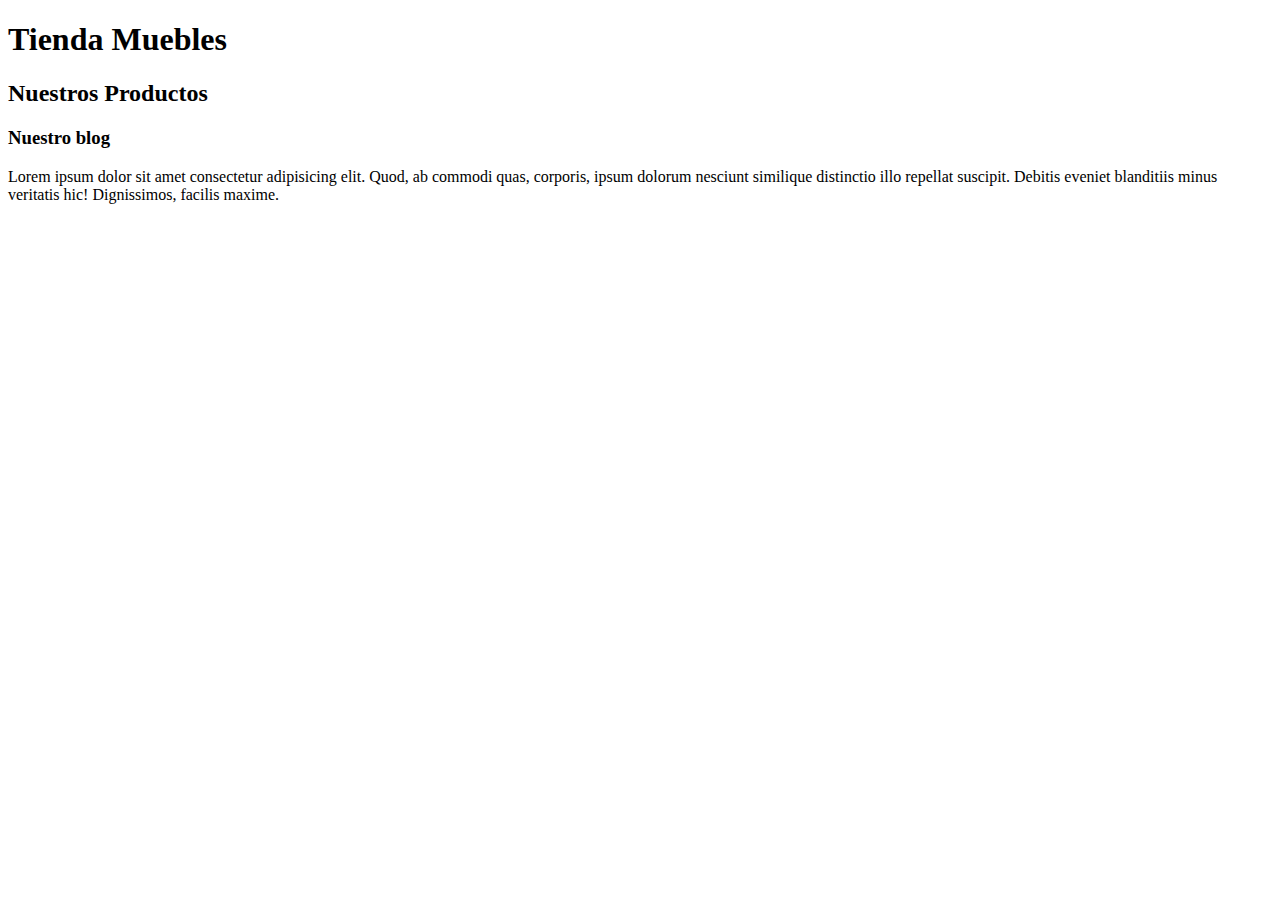
<file: index.html>
<!DOCTYPE html> <!-- Para definir la version de hmtl   -->
<html lang="en">

<head> <!-- Aqui va informacion meta informacion del sitio que es importante para el navegador -->
    <meta charset="UTF-8">
    <meta name="viewport" content="width=device-width, initial-scale=1.0">
    <title>Document</title> <!-- Titulo del sitio  -->
</head>

<body>
    <!-- El body es la seccion para mostrar la infromacion en la pagina... Todo lo que quieras mostrar en la pantalla-->


    <!-- Etiqueetas de textos -->
    <!-- 
Tods tienen etiquetas de apertura y de cierre 
 <p></p> Parrafos
 <h1></h1> head
 <h2></h2>
 <h3></h3> 
-->

    <!-- Los heading son para nuevas secciones o para resltar el contindio mas importante-->

    <h1>Tienda Muebles</h1> <!-- solo es permitodo uno por pagina -->

    <h2> Nuestros Productos</h2> <!-- Solo dos o tres por pagina --->

    <h3> Nuestro blog </h3>

    <p>Lorem ipsum dolor sit amet consectetur adipisicing elit. Quod, ab commodi quas, corporis, ipsum dolorum nesciunt
        similique distinctio illo repellat suscipit. Debitis eveniet blanditiis minus veritatis hic! Dignissimos,
        facilis maxime.</p>
    
    


</body>

</html>
</file>
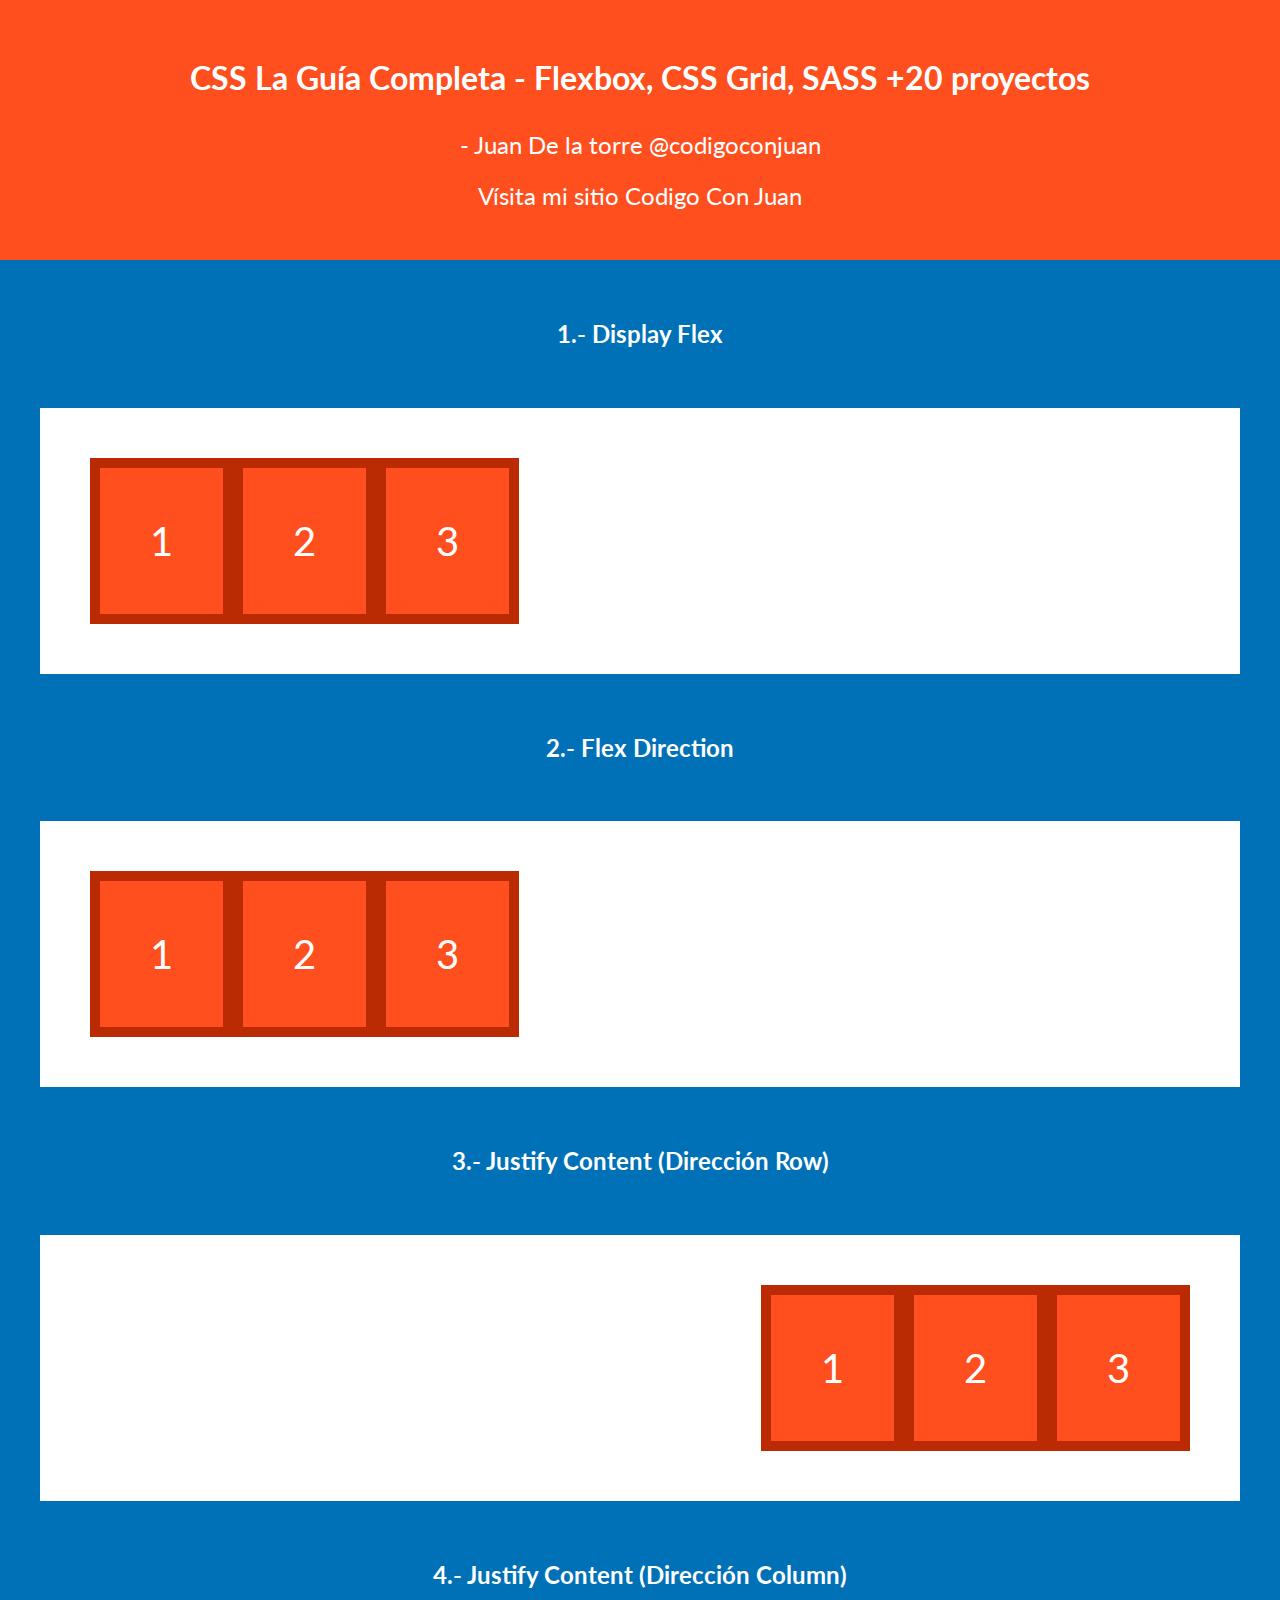
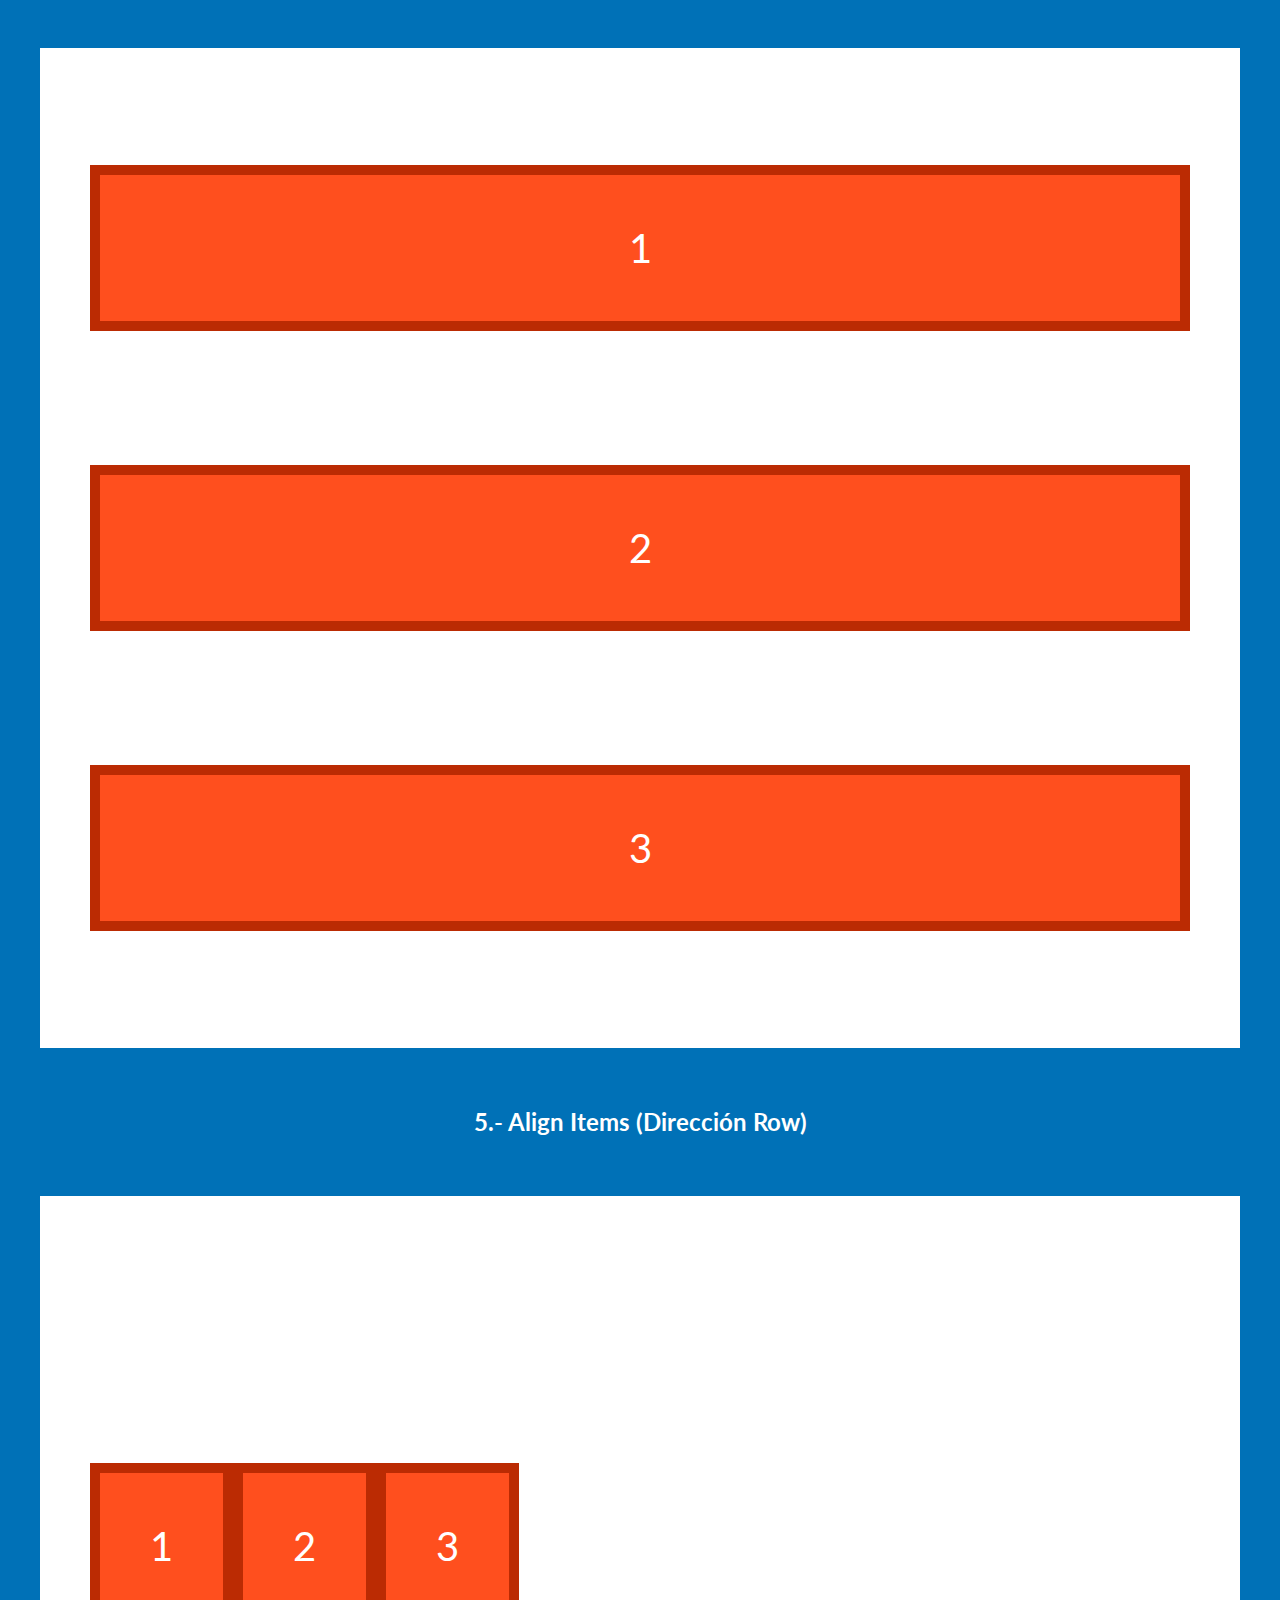
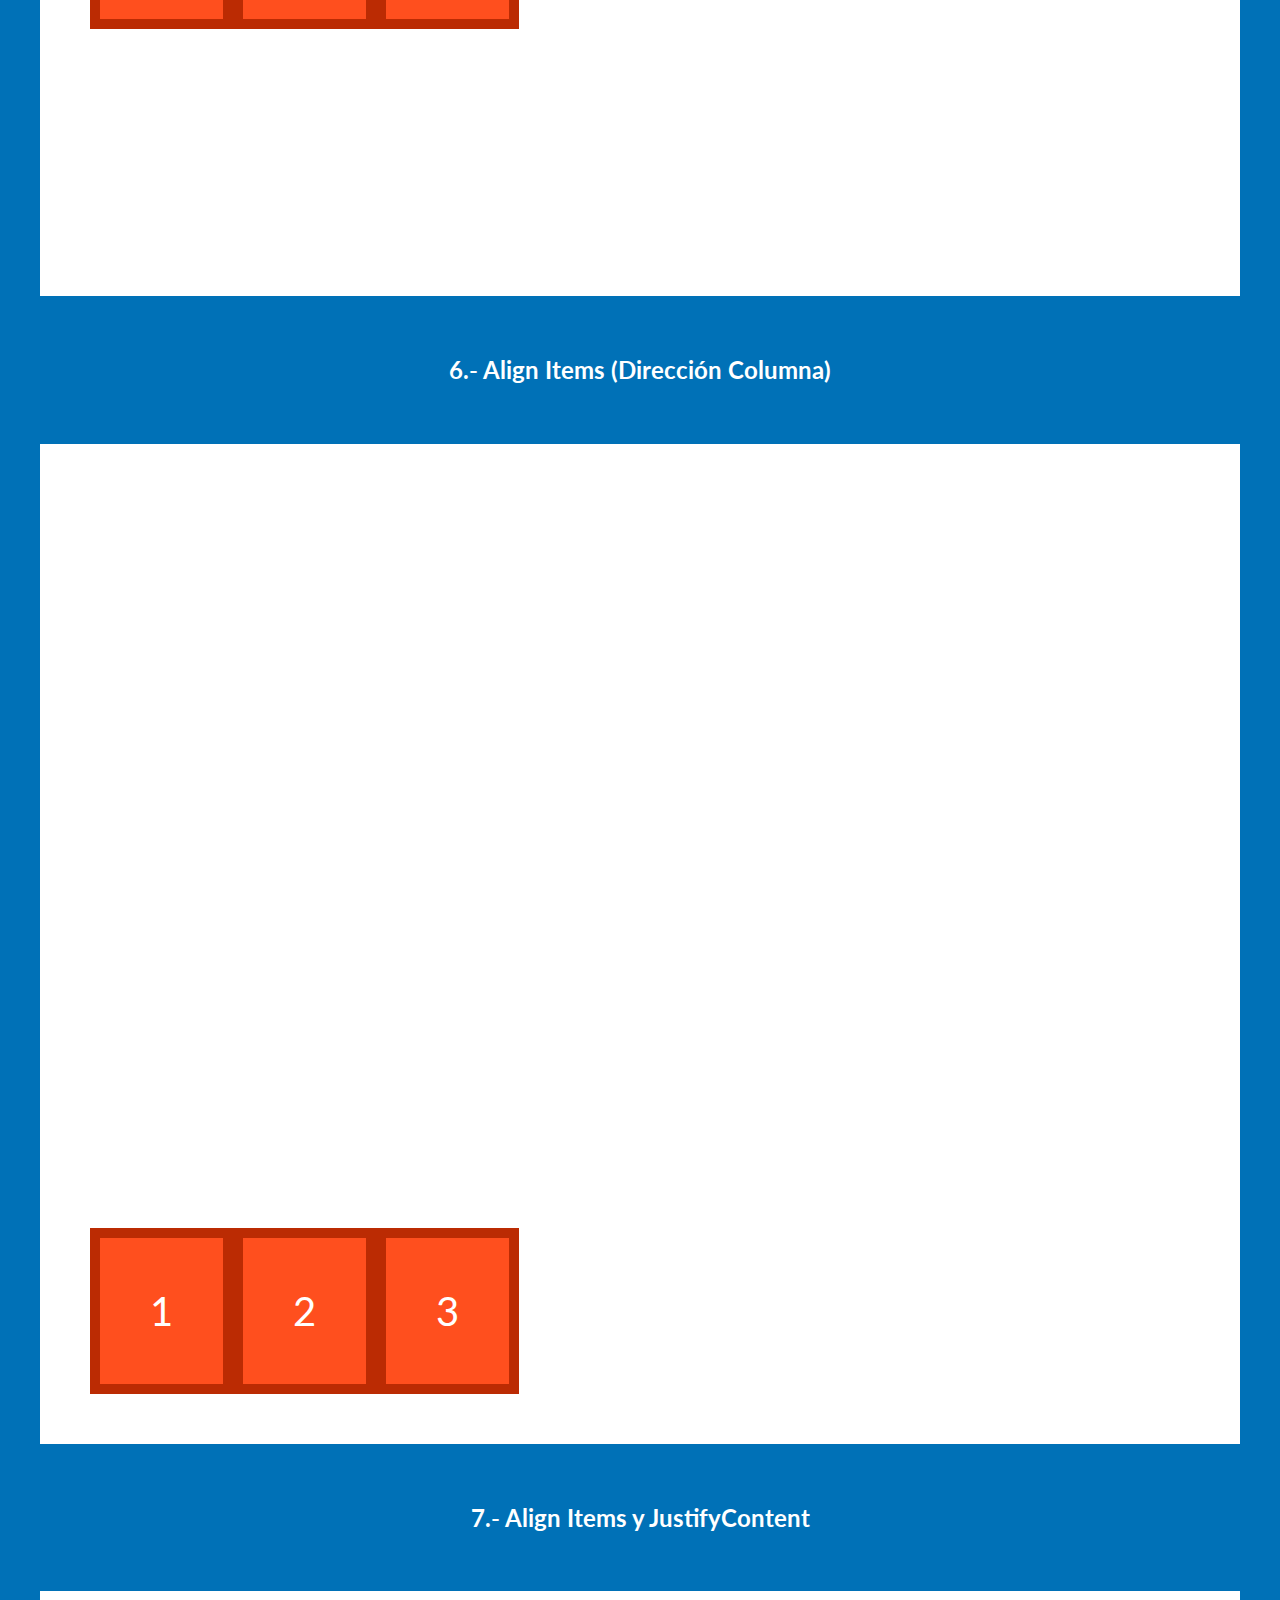
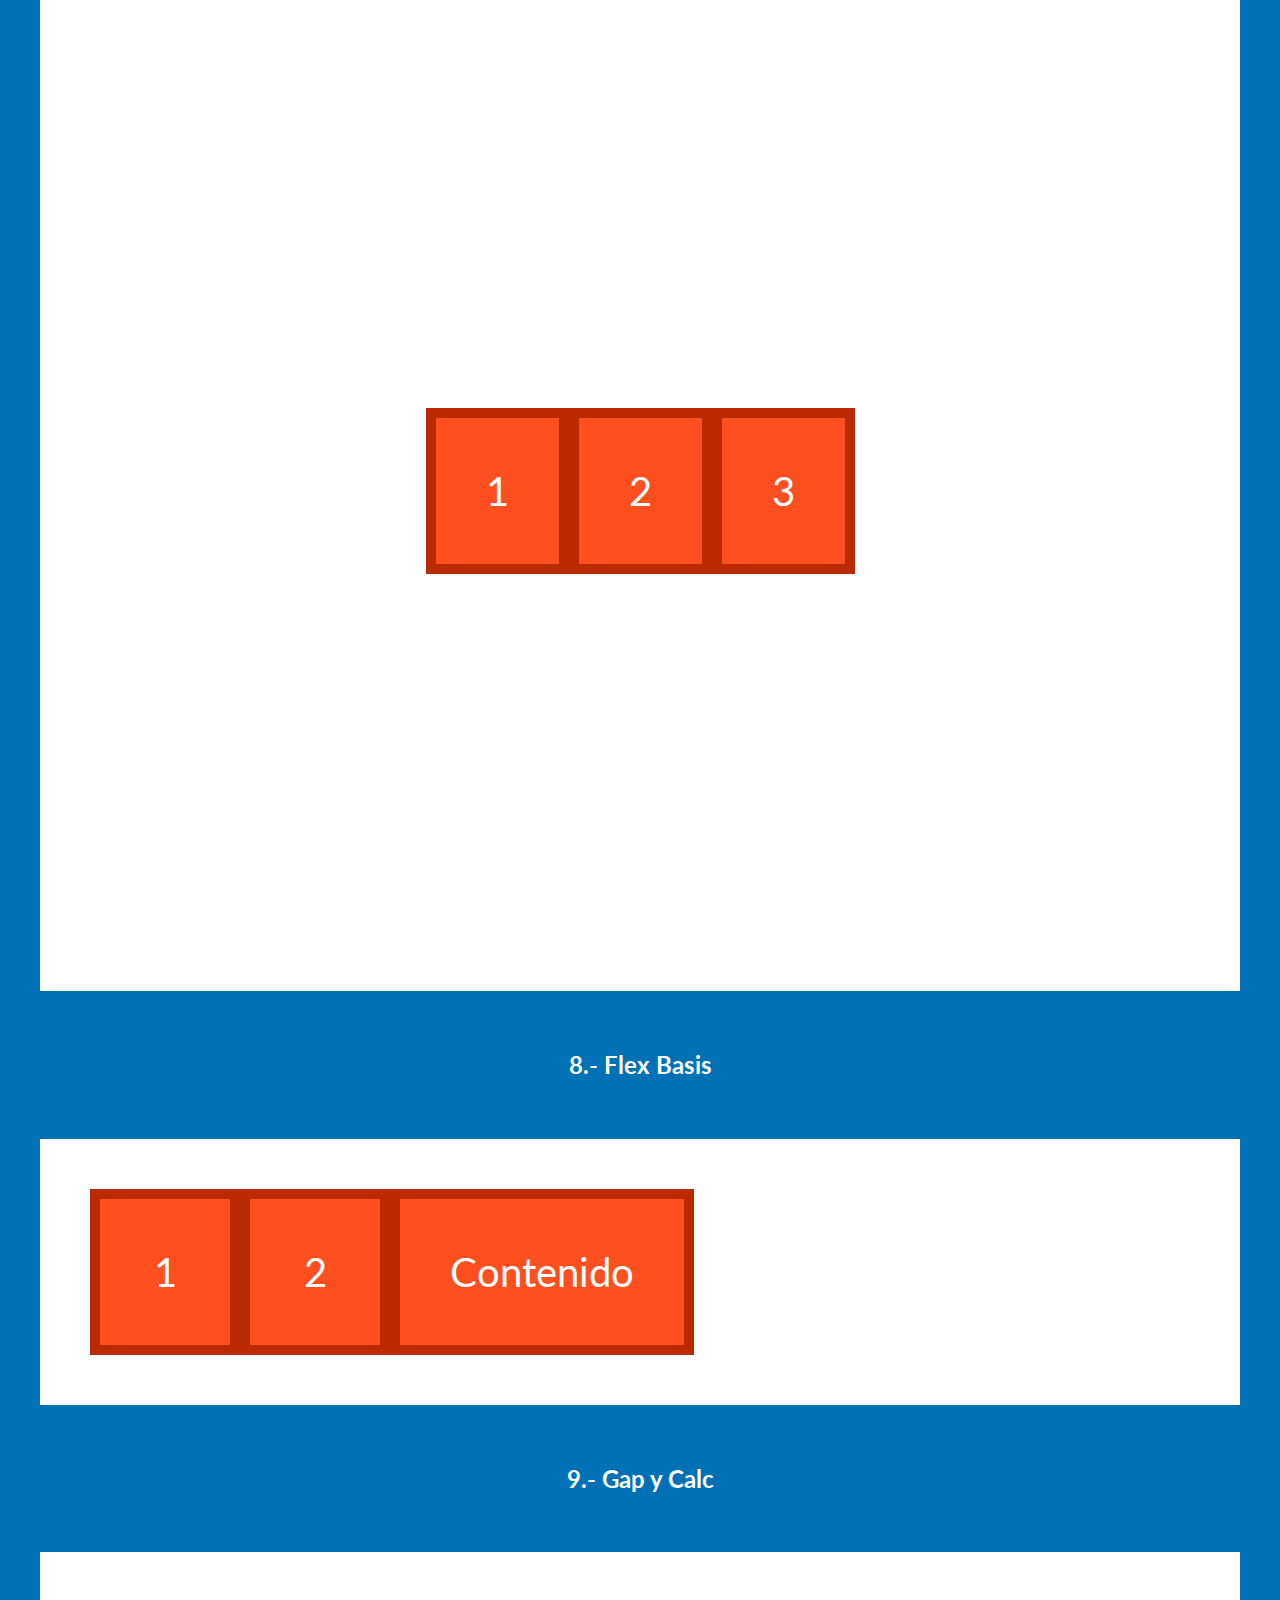
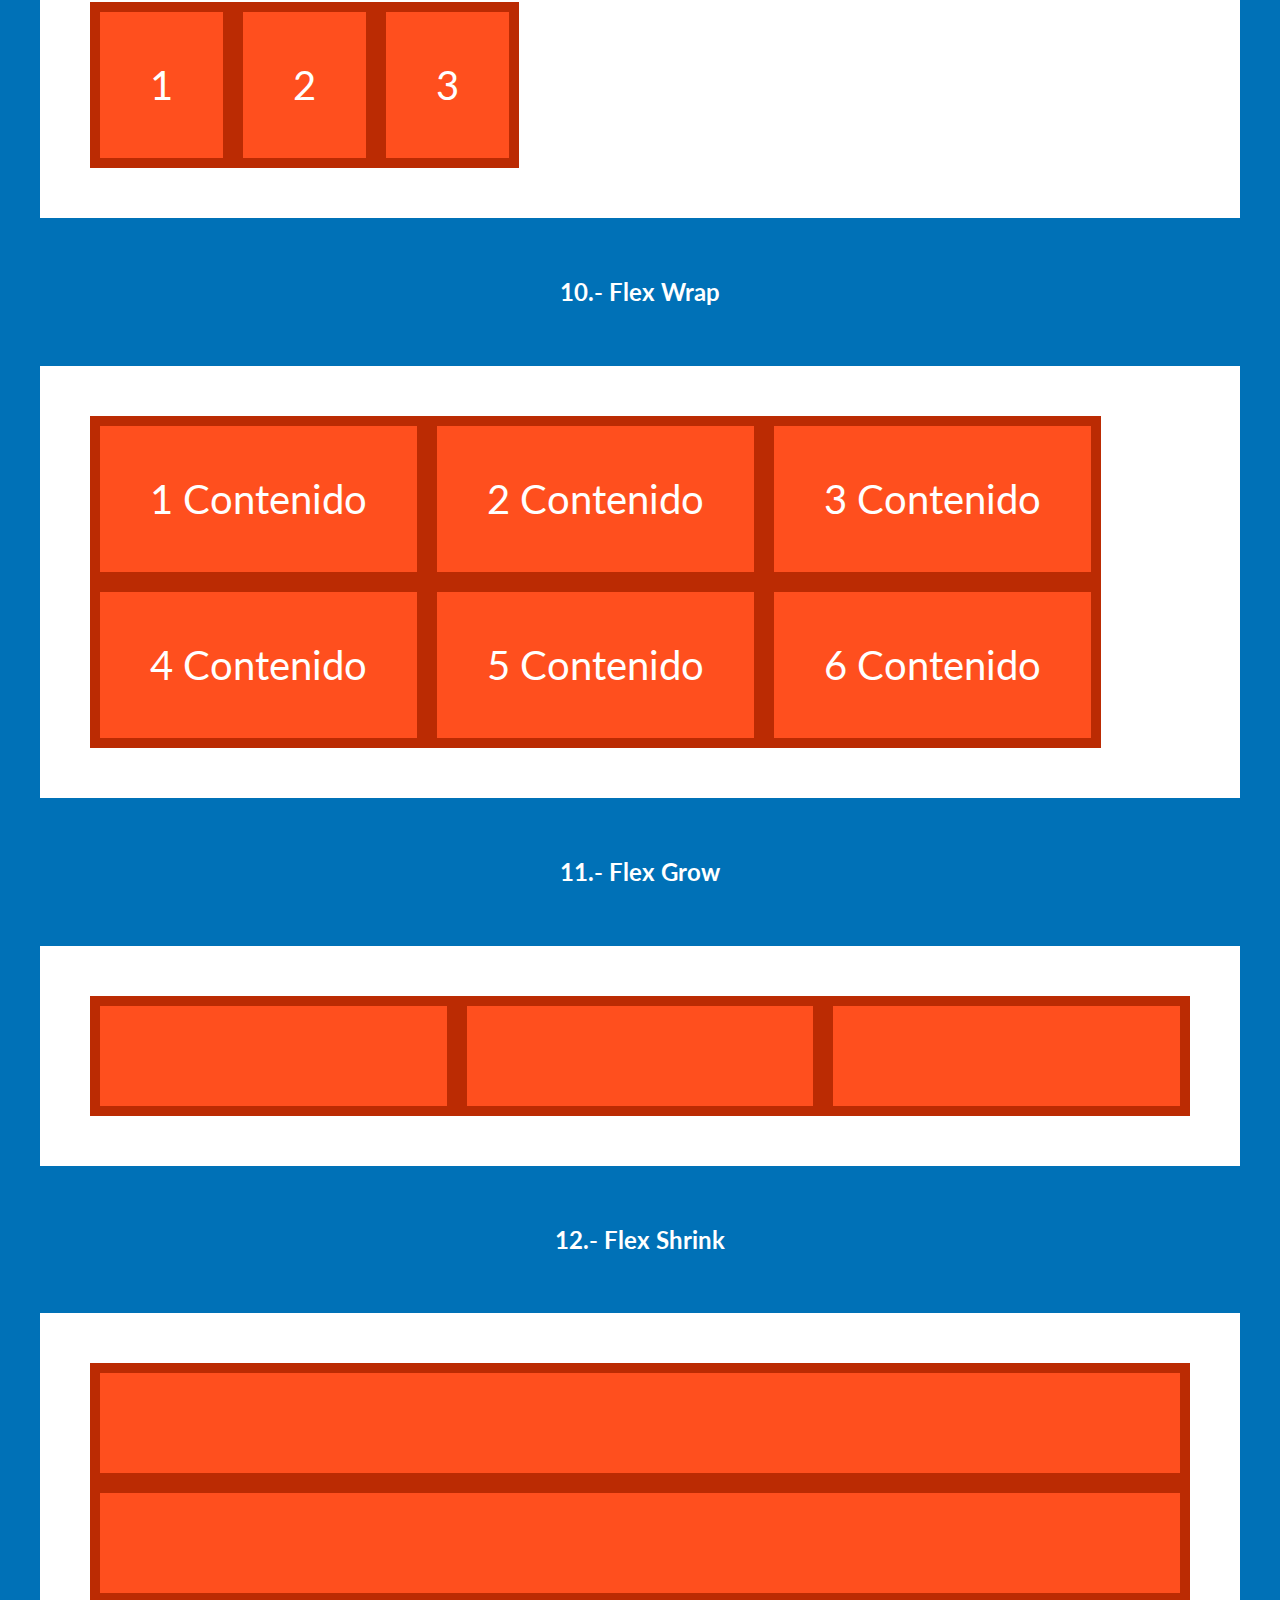
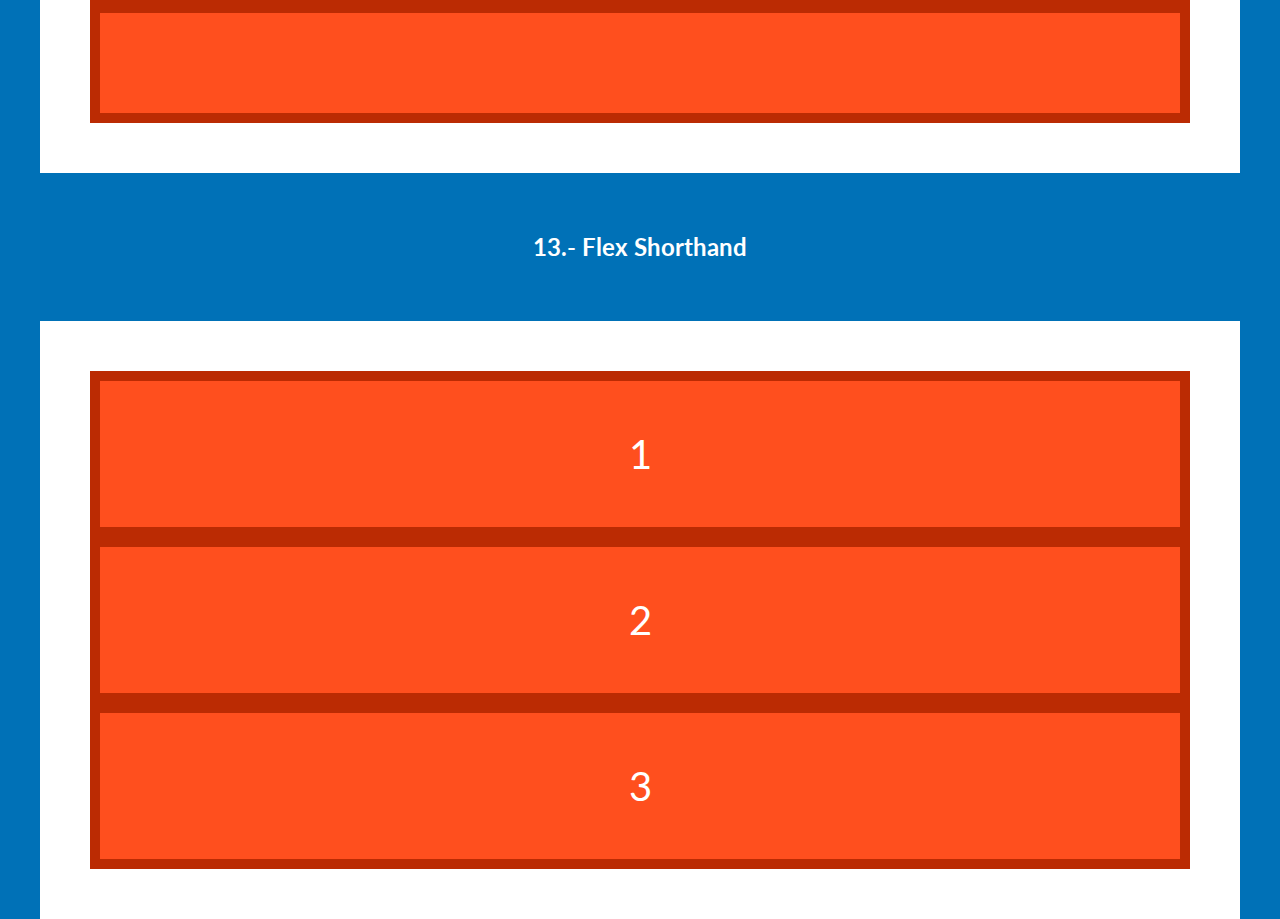
<file: 02-flexbox-basicos/index.html>
<!DOCTYPE html>
<html lang="en">
<head>
    <meta charset="UTF-8">
    <meta http-equiv="X-UA-Compatible" content="IE=edge">
    <meta name="viewport" content="width=device-width, initial-scale=1.0">
    <title>Flexbox - Básicos</title>
    <link rel="preconnect" href="https://fonts.googleapis.com">
    <link rel="preconnect" href="https://fonts.gstatic.com" crossorigin>
    <link href="https://fonts.googleapis.com/css2?family=Lato:wght@900&display=swap" rel="stylesheet"> 
    <link rel="stylesheet" href="css/normalize.css">
    <link rel="stylesheet" href="css/style.css">
</head>
<body>

    <div class="caja-curso">
        <h1>CSS La Guía Completa - Flexbox, CSS Grid, SASS +20 proyectos</h1>
        <p>- Juan De la torre @codigoconjuan</p>
        <a target="blank" rel="nofollow noopener noreferrer"  href="https://codigoconjuan.com/">Vísita mi sitio Codigo Con Juan</a>
    </div>

    <div class="contenedor">

        <h2>1.- Display Flex</h2>

        <div class="d-flex">
            <div class="box">
                1
            </div>
            <div class="box">
                2
            </div>
            <div class="box">
                3
            </div>
        </div>
 

        <h2>2.- Flex Direction</h2>

        <div class="d-flex-2">
            <div class="box">
                1
            </div>
            <div class="box">
                2
            </div>
            <div class="box">
                3
            </div>
        </div>

        <h2>3.- Justify Content (Dirección Row)</h2>

        <div class="d-flex-3">
            <div class="box">
                1
            </div>
            <div class="box">
                2
            </div>
            <div class="box">
                3
            </div>
        </div>

        <h2>4.- Justify Content (Dirección Column)</h2>

        <div class="d-flex-4">
            <div class="box">
                1
            </div>
            <div class="box">
                2
            </div>
            <div class="box">
                3
            </div>
        </div>

        <h2>5.- Align Items (Dirección Row)</h2>

        <div class="d-flex-5">
            <div class="box">
                1
            </div>
            <div class="box">
                2
            </div>
            <div class="box">
                3
            </div>
        </div>

        <h2>6.- Align Items (Dirección Columna)</h2>

        <div class="d-flex-6">
            <div class="box">
                1
            </div>
            <div class="box">
                2
            </div>
            <div class="box">
                3
            </div>
        </div>

        <h2>7.- Align Items y JustifyContent</h2>

        <div class="d-flex-7">
            <div class="box">
                1
            </div>
            <div class="box">
                2
            </div>
            <div class="box">
                3
            </div>
        </div>

        <h2>8.- Flex Basis</h2>

        <div class="d-flex-8">
            <div class="box">
                1
            </div>
            <div class="box">
                2
            </div>
            <div class="box">
                Contenido
            </div>
        </div>

        <h2>9.- Gap y Calc</h2>

        <div class="d-flex-9">
            <div class="box">
                1
            </div>
            <div class="box">
                2
            </div>
            <div class="box">
                3
            </div>
        </div>


        <h2>10.- Flex Wrap</h2>

        <div class="d-flex-10">
            <div class="box">
                1 Contenido
            </div>
            <div class="box">
                2 Contenido
            </div>
            <div class="box">
                3 Contenido
            </div>
            <div class="box">
                4 Contenido
            </div>
            <div class="box">
                5 Contenido
            </div>
            <div class="box">
                6 Contenido
            </div>
        </div>


        <h2>11.- Flex Grow</h2>

        <div class="d-flex-11">
            <div class="box"></div>
            <div class="box"></div>
            <div class="box"></div>
        </div>



        <h2>12.- Flex Shrink</h2>

        <div class="d-flex-12">
            <div class="box"></div>
            <div class="box"></div>
            <div class="box"></div>
        </div>
        
        <h2>13.- Flex Shorthand</h2>

        <div class="d-flex-13">
            <div class="box">
                1
            </div>
            <div class="box">
                2
            </div>
            <div class="box">
                3
            </div>
        </div>

    </div>

</body>
</html>
</file>
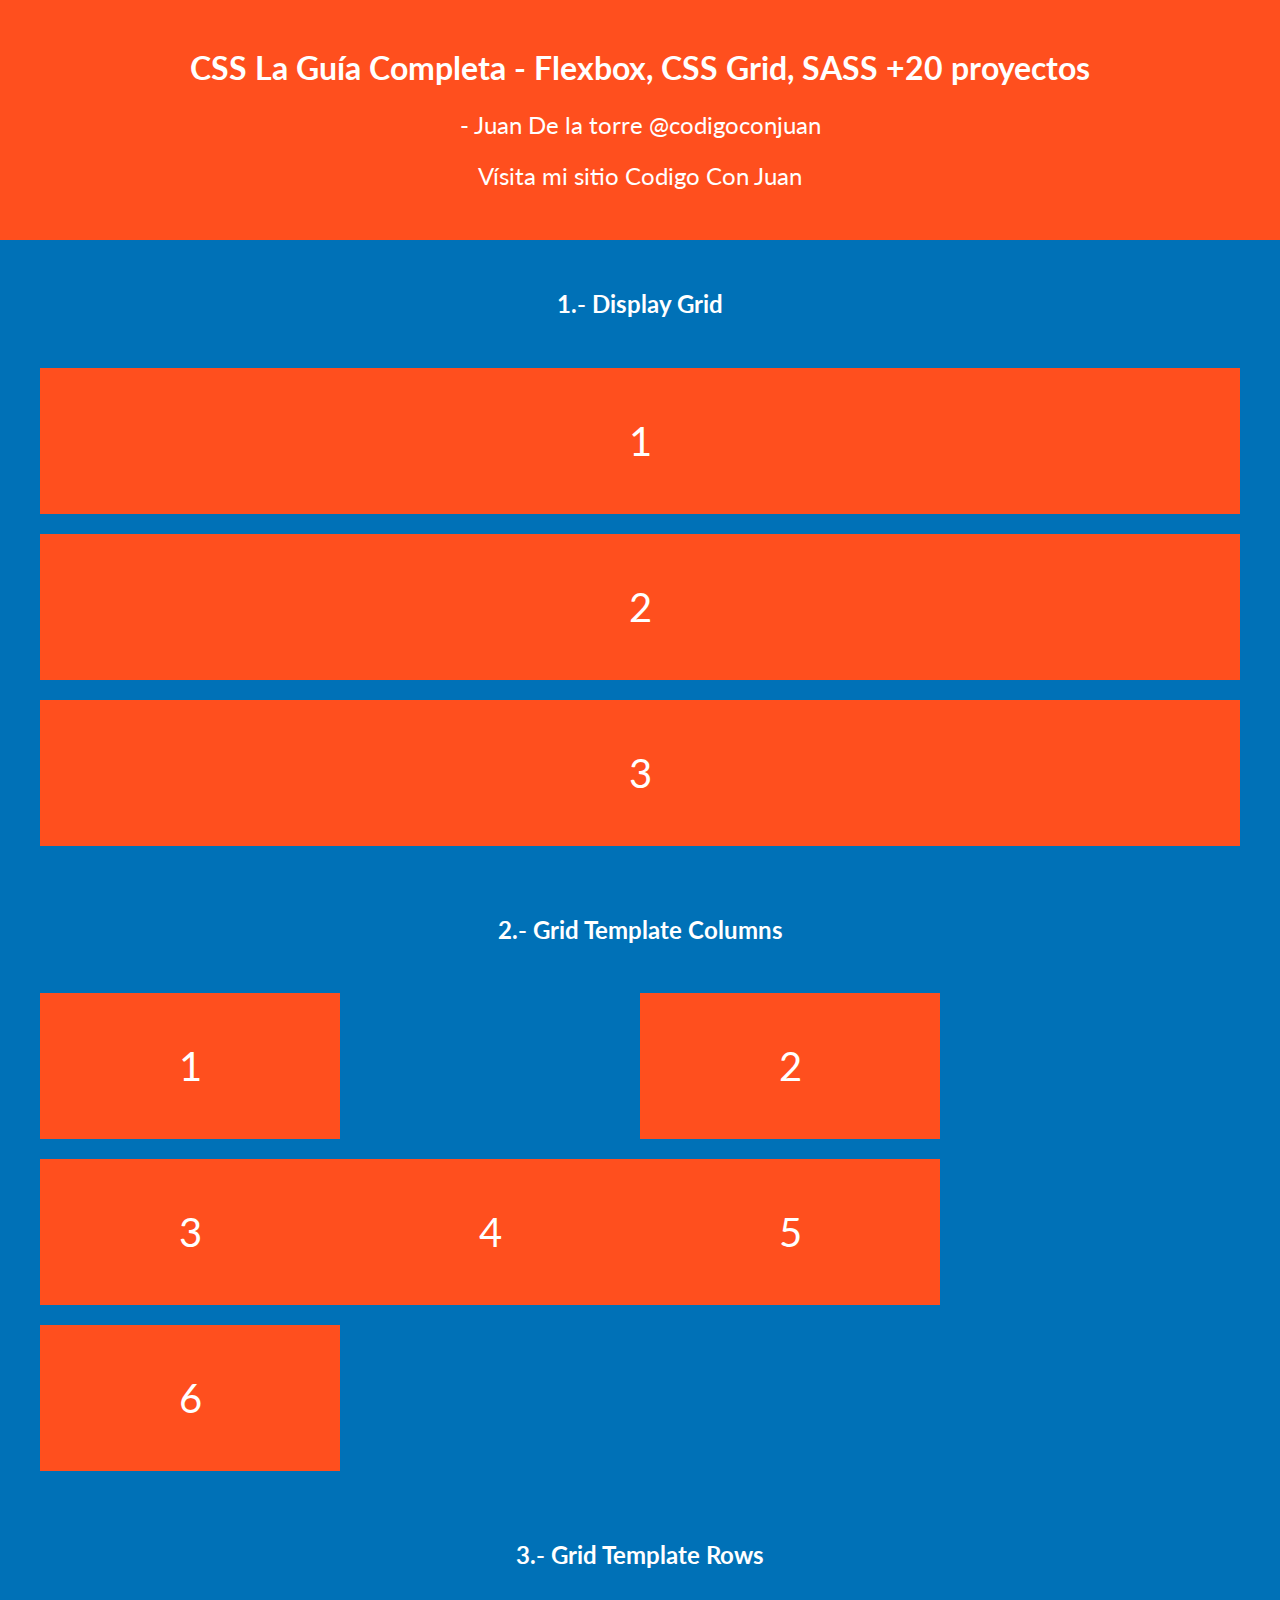
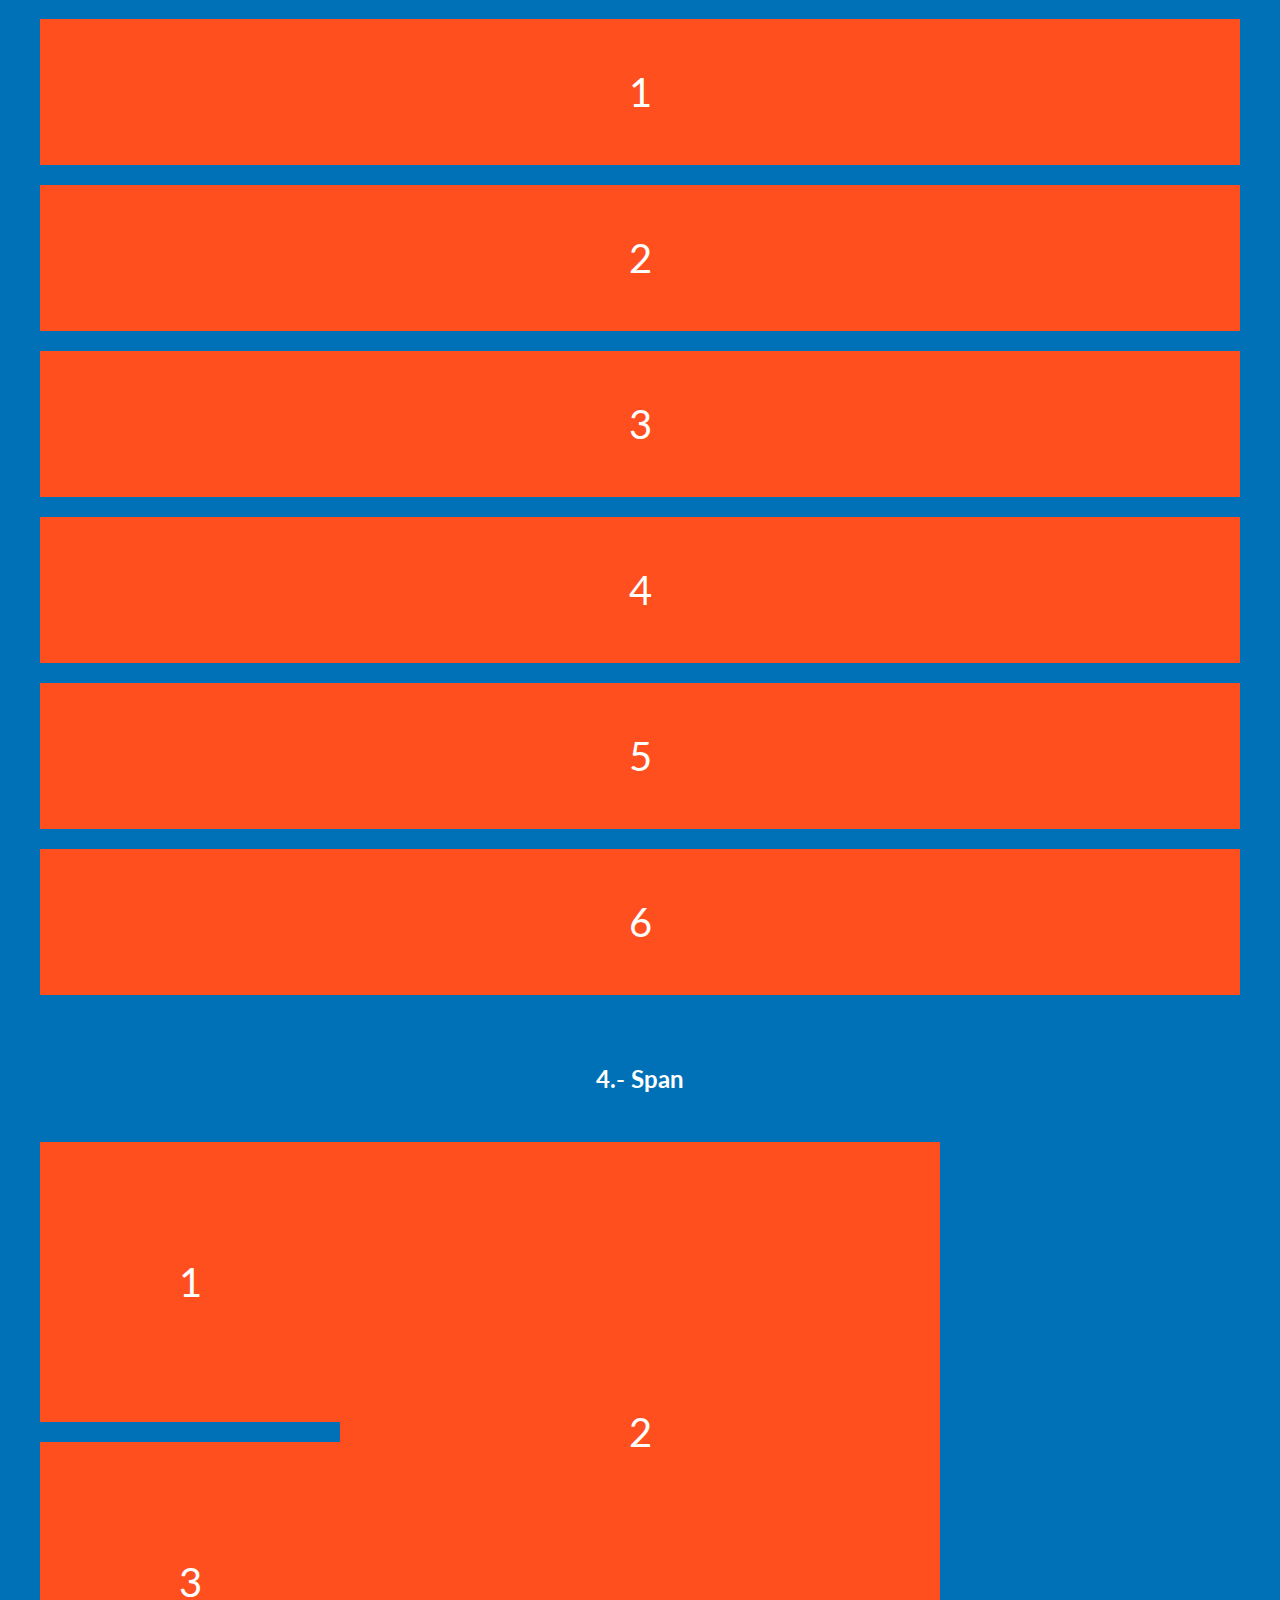
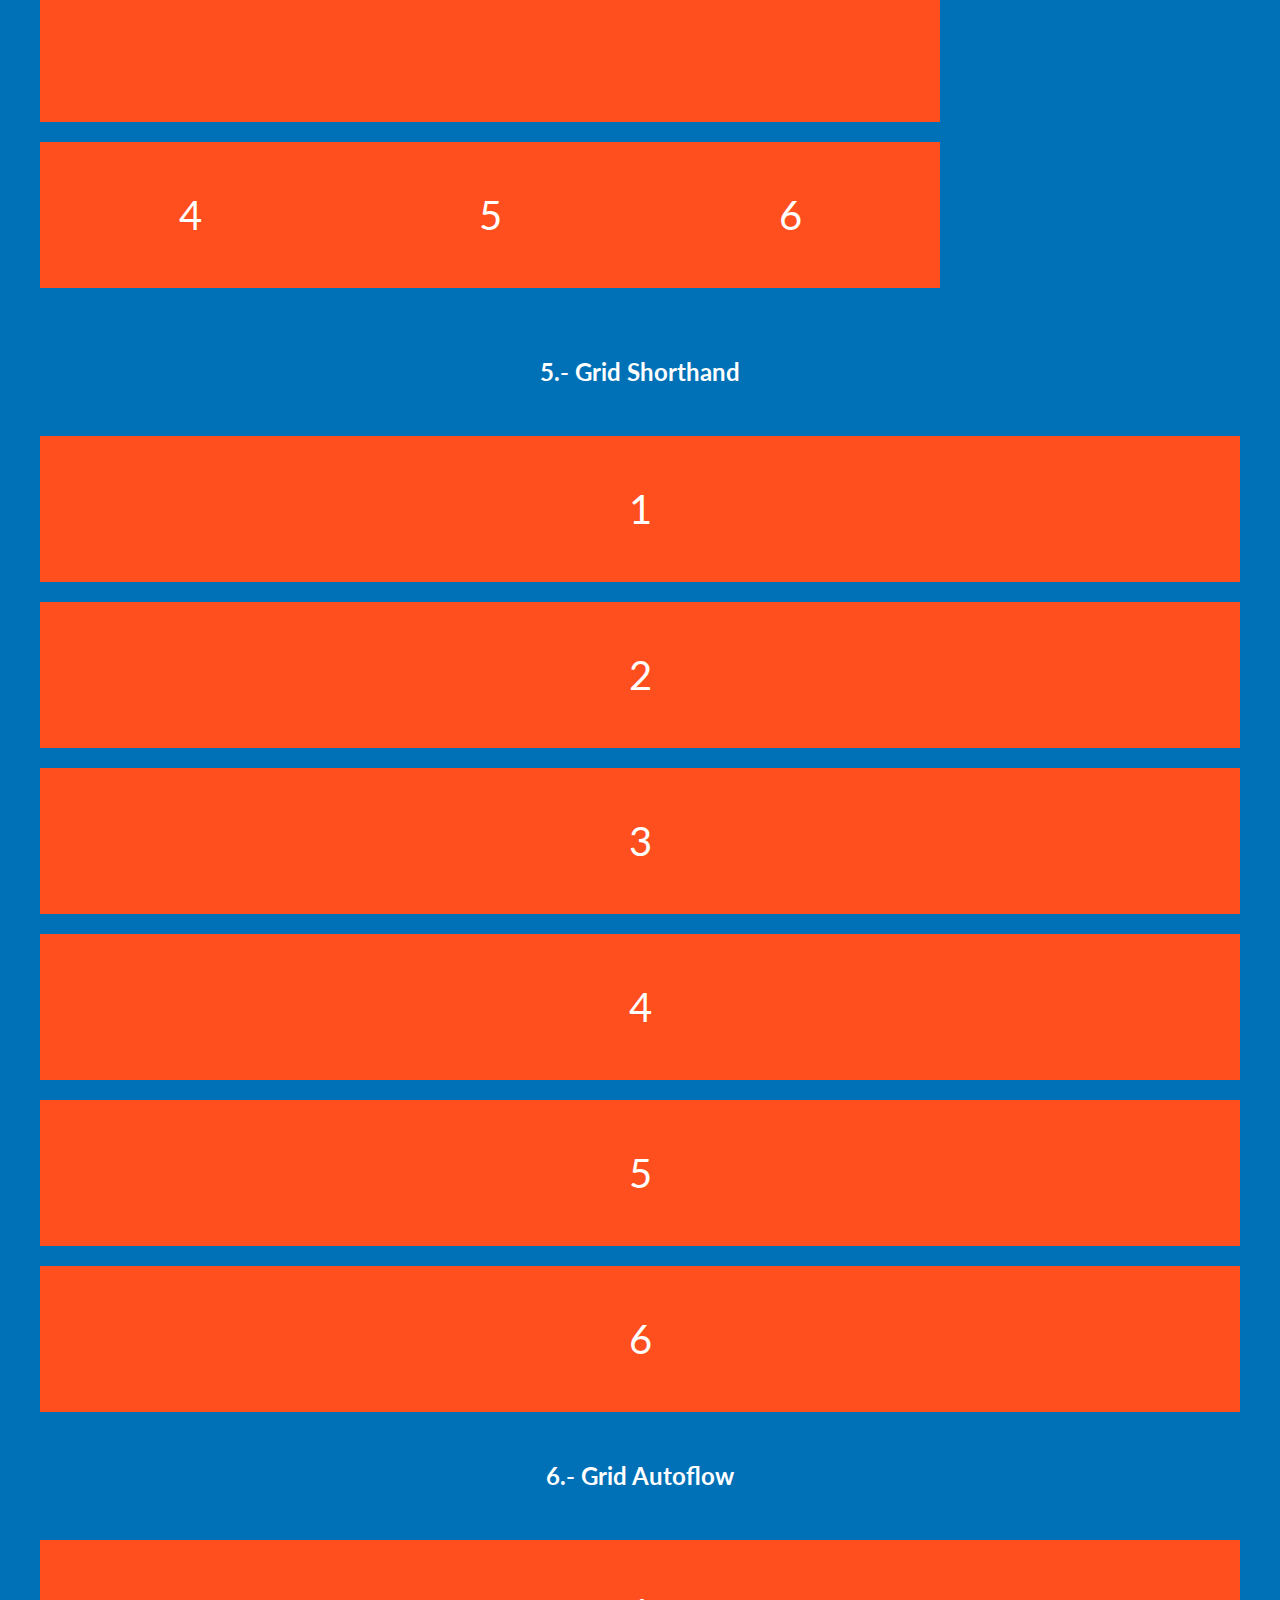
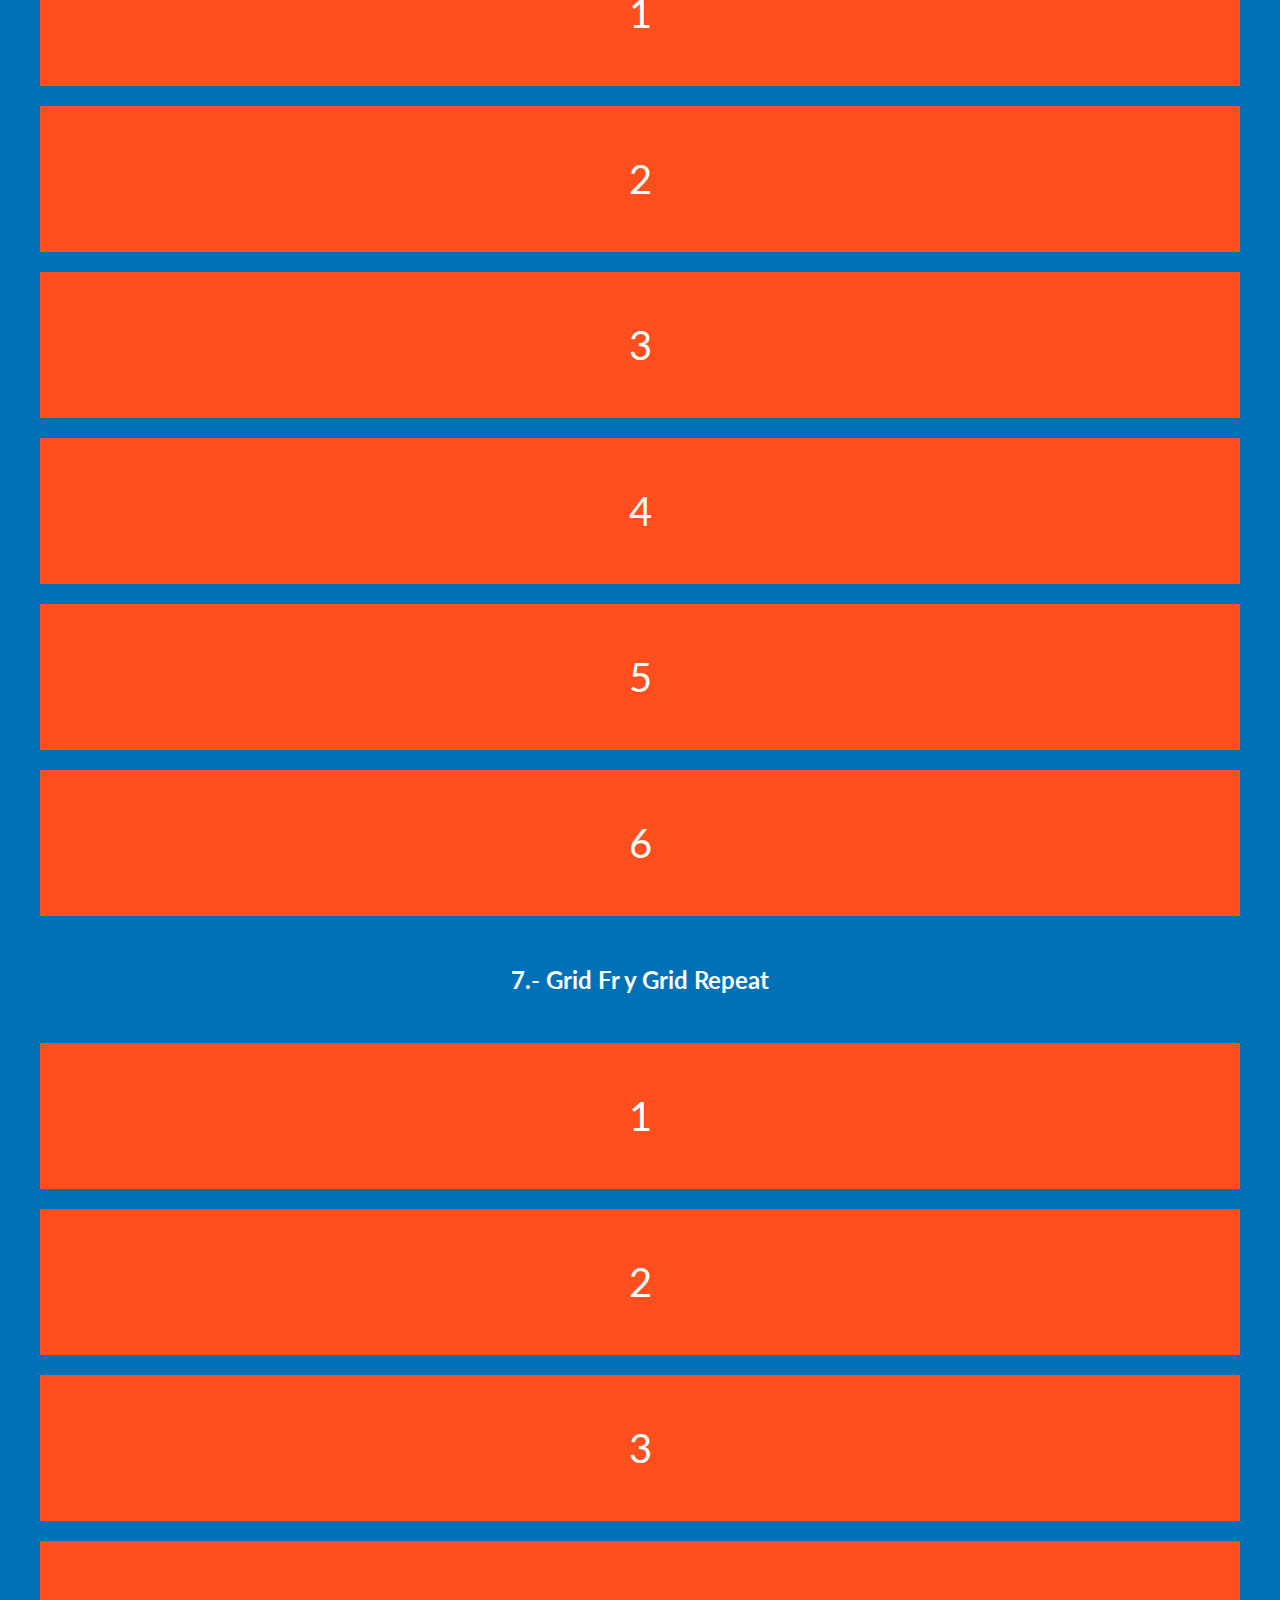
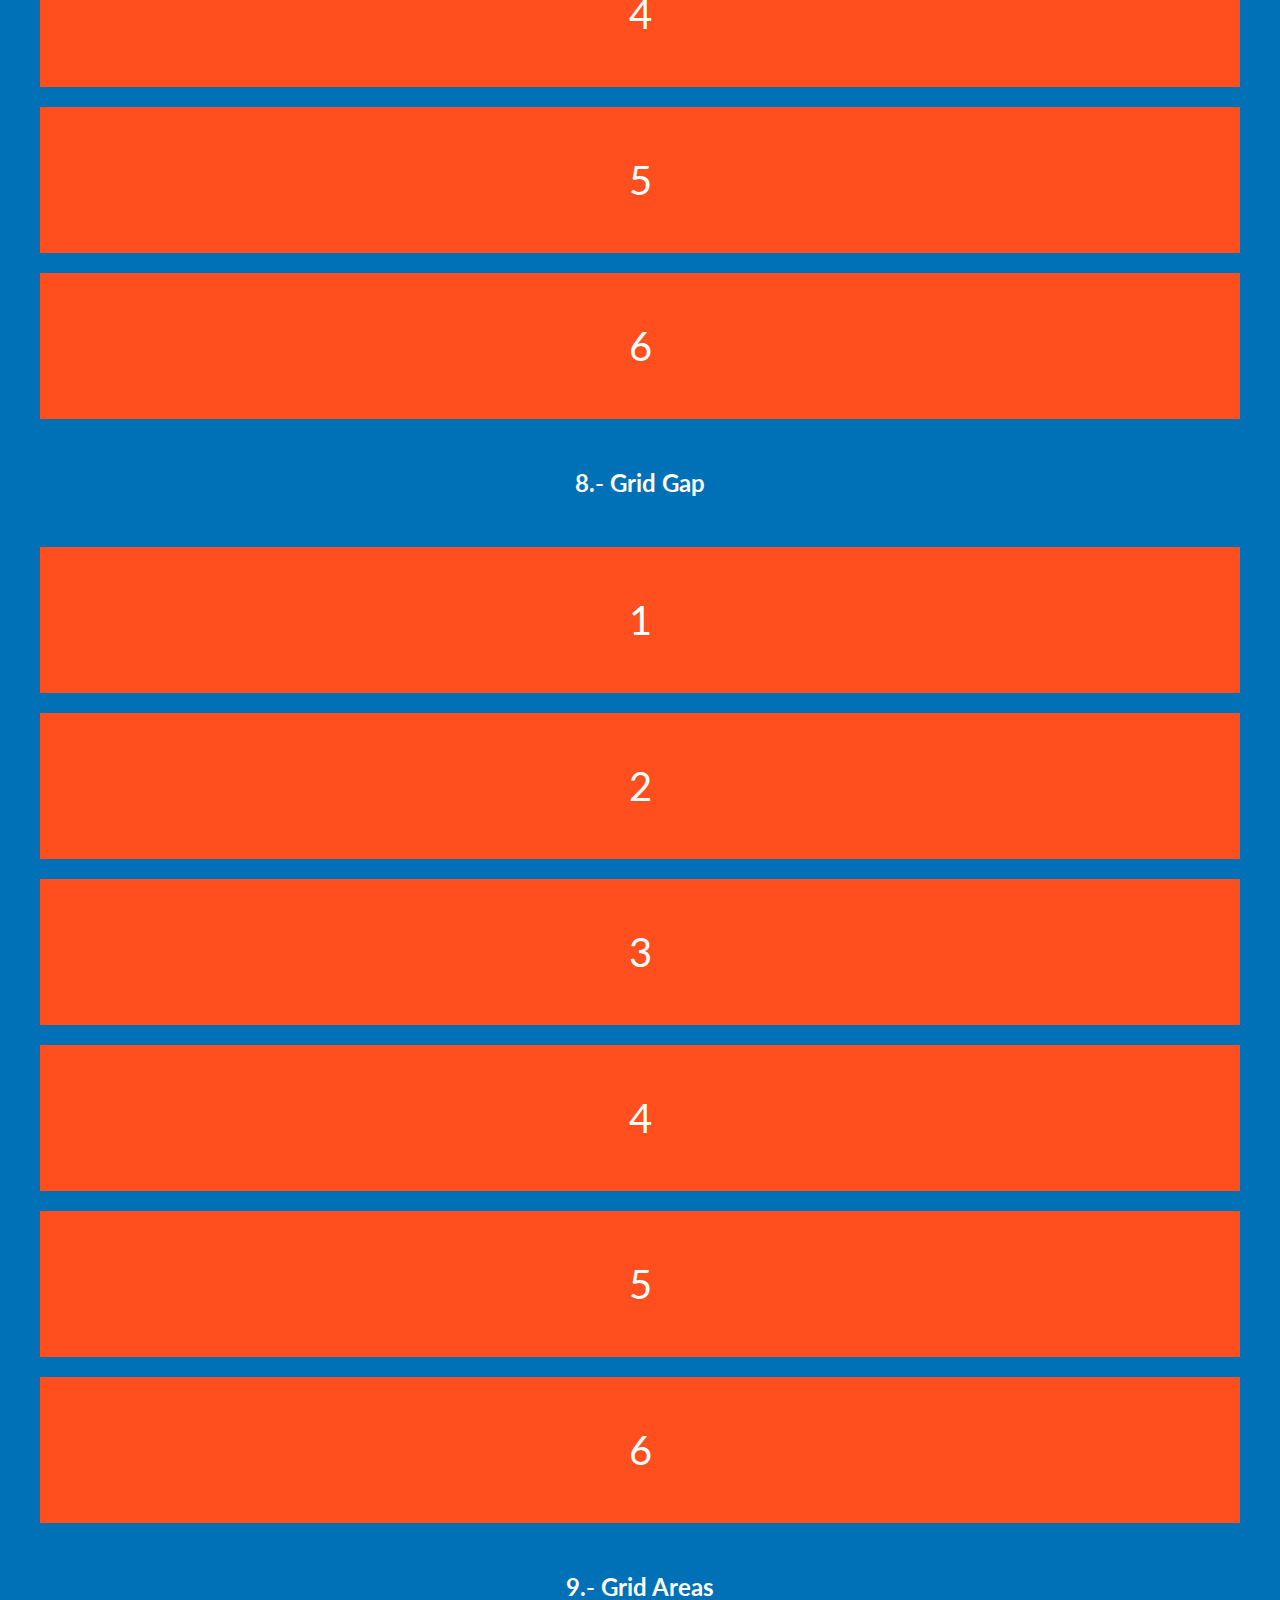
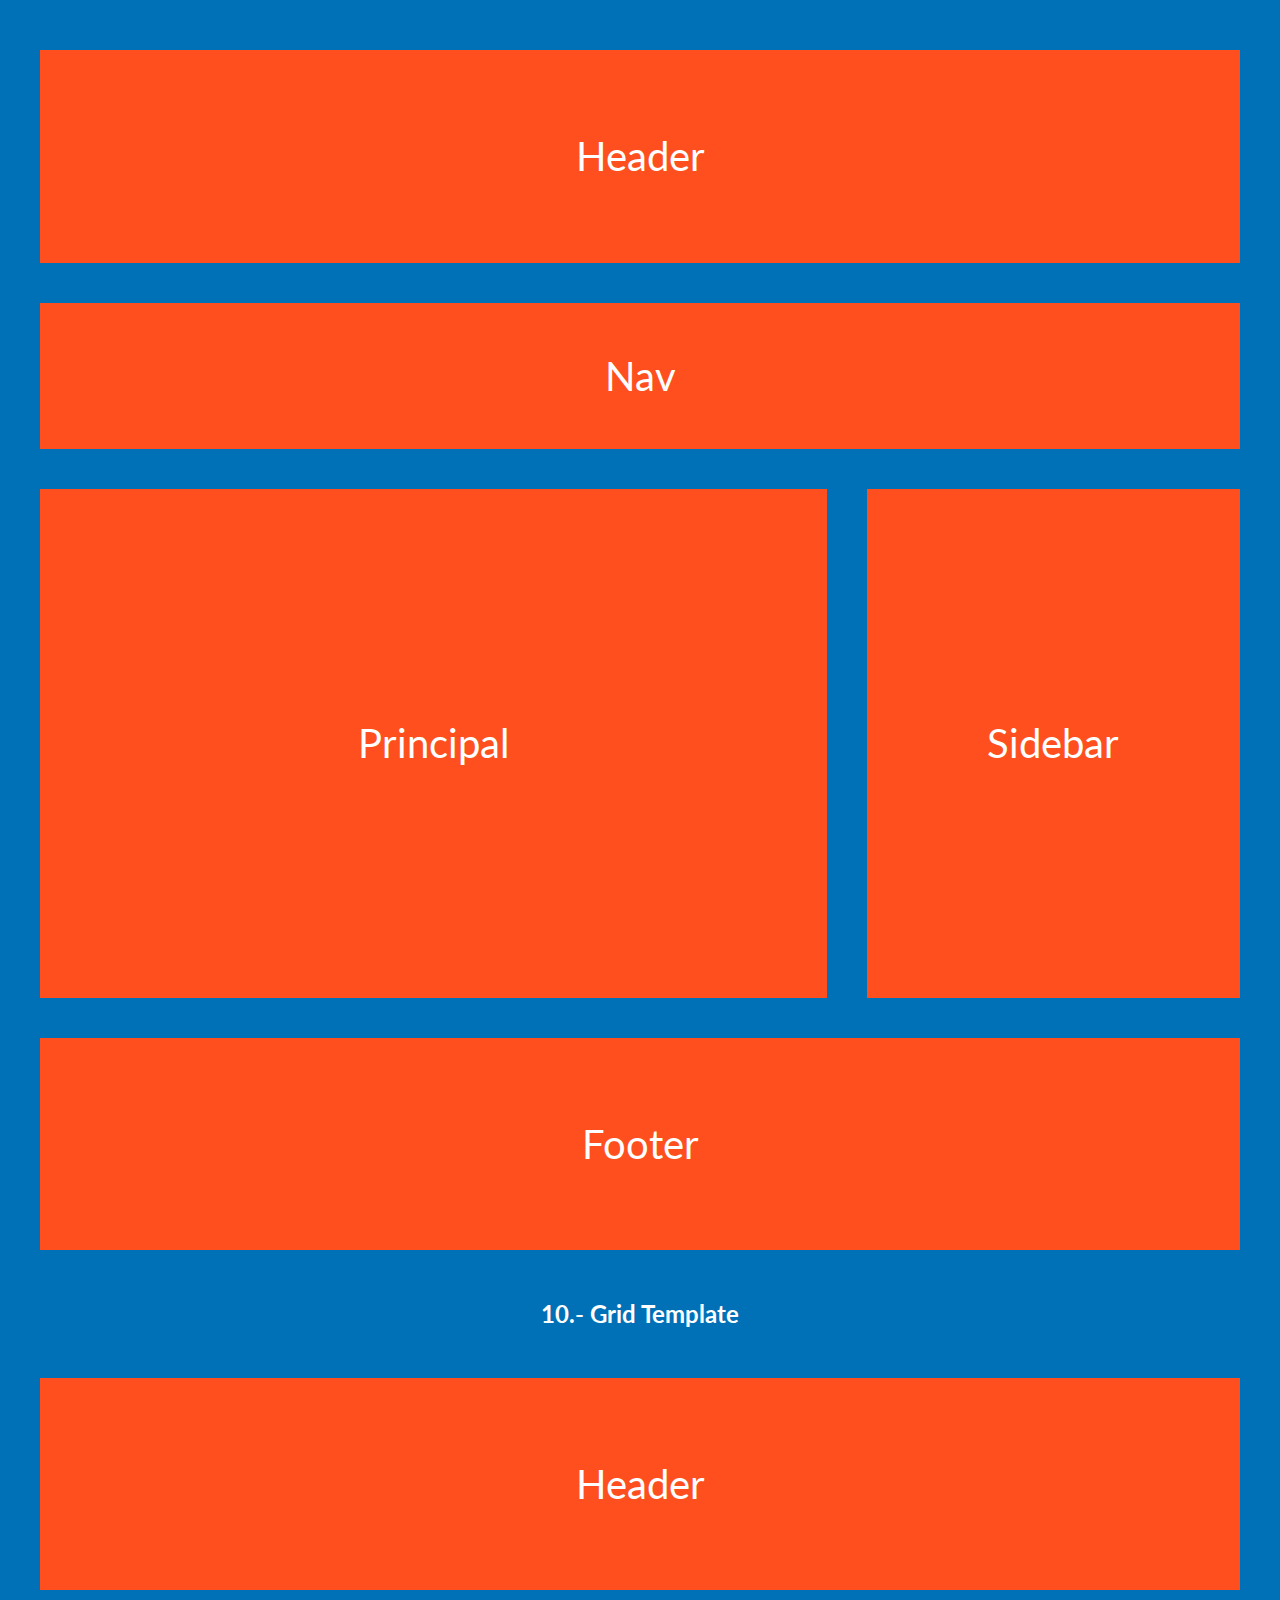
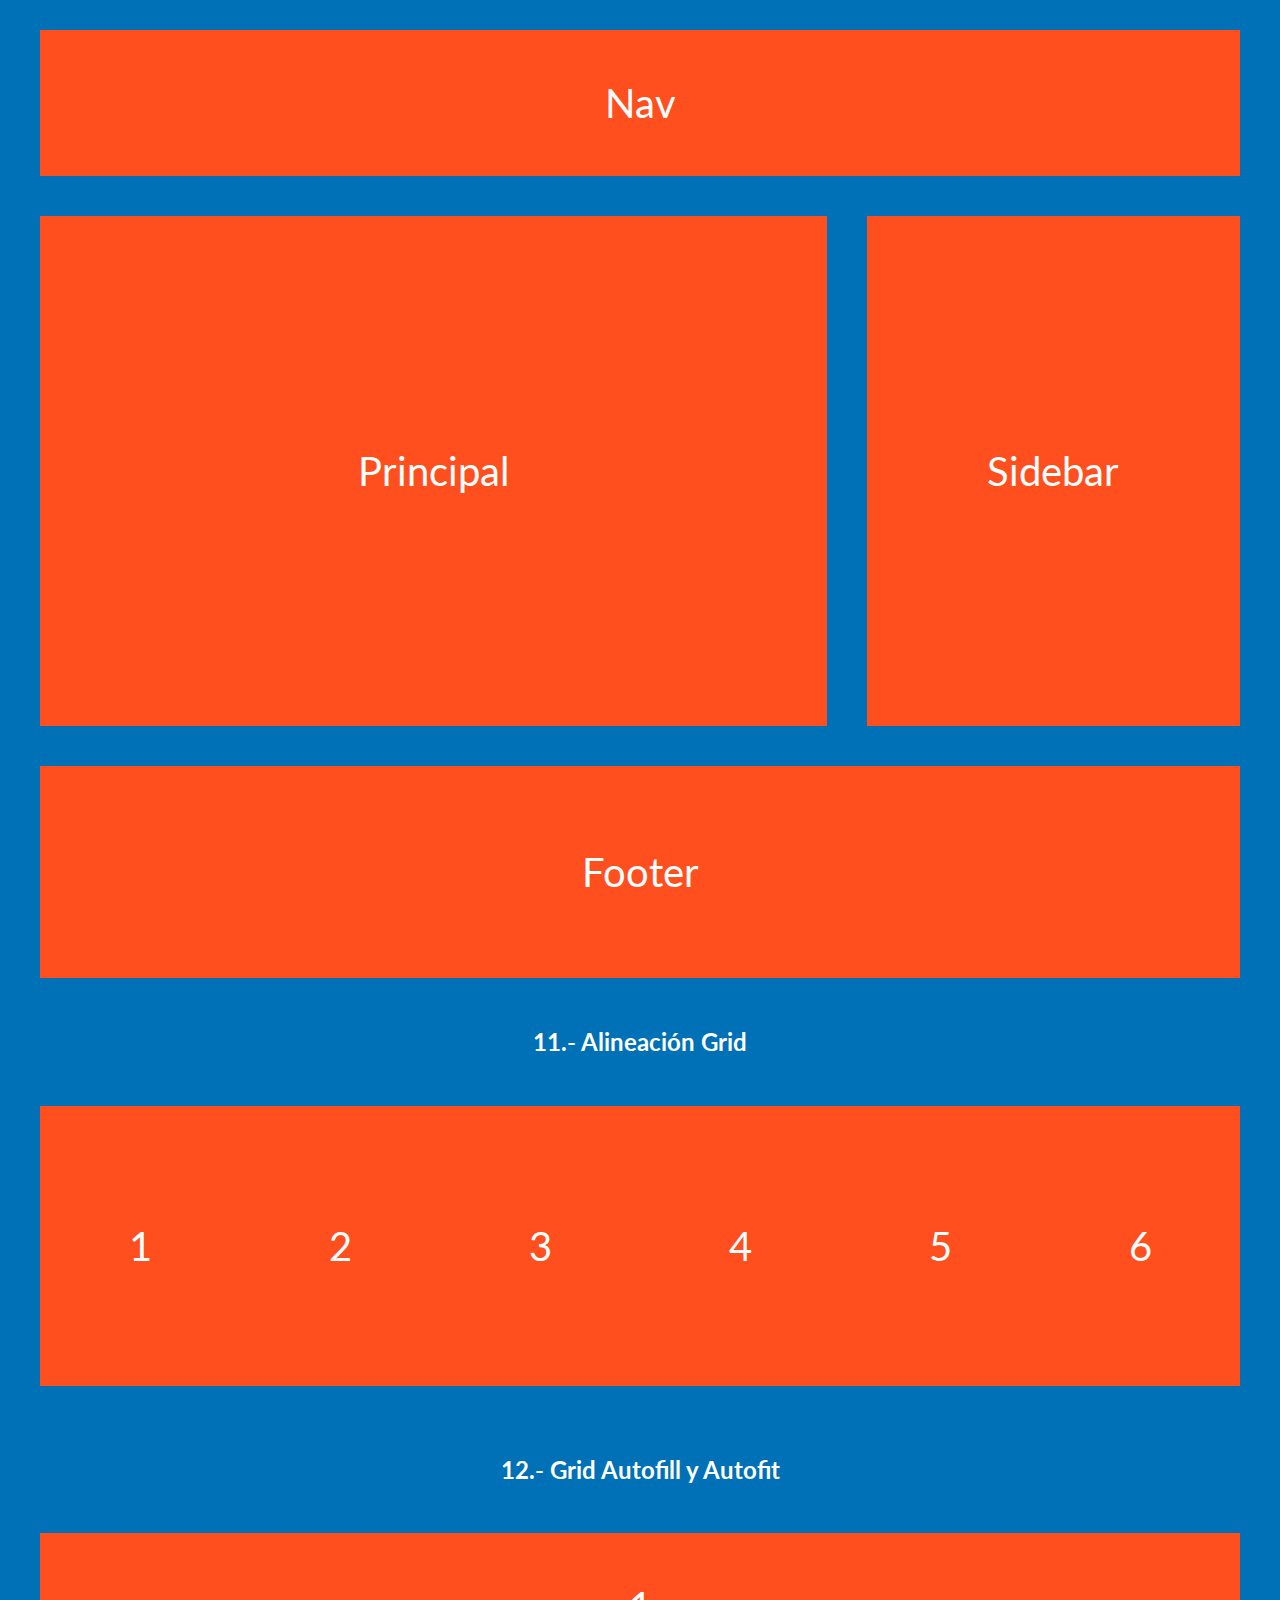
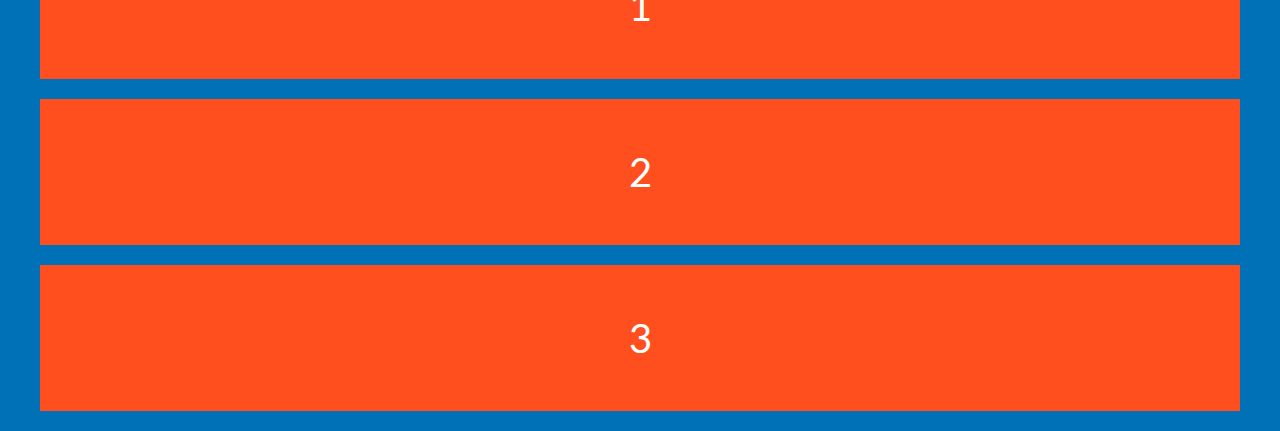
<file: 03-cssgrid-basicos/index.html>
<!DOCTYPE html>
<html lang="en">
<head>
    <meta charset="UTF-8">
    <meta http-equiv="X-UA-Compatible" content="IE=edge">
    <meta name="viewport" content="width=device-width, initial-scale=1.0">
    <title>CSS Grid - Básicos</title>
    <link rel="preconnect" href="https://fonts.googleapis.com">
    <link rel="preconnect" href="https://fonts.gstatic.com" crossorigin>
    <link href="https://fonts.googleapis.com/css2?family=Lato:wght@900&display=swap" rel="stylesheet"> 
    <link rel="stylesheet" href="css/normalize.css">
    <link rel="stylesheet" href="css/style.css">
</head>
<body>

    <div class="caja-curso">
        <h1>CSS La Guía Completa - Flexbox, CSS Grid, SASS +20 proyectos</h1>
        <p>- Juan De la torre @codigoconjuan</p>
        <a target="blank" rel="nofollow noopener noreferrer"  href="https://codigoconjuan.com/">Vísita mi sitio Codigo Con Juan</a>
    </div>


    <div class="contenedor">

        <h2>1.- Display Grid</h2>

        <div class="grid-1">
            <div class="box">
                1
            </div>
            <div class="box">
                2
            </div>
            <div class="box">
                3
            </div>
        </div>

        <h2>2.- Grid Template Columns</h2>

        <div class="grid-2">
            <div class="box">
                1
            </div>
            <div class="box">
                2
            </div>
            <div class="box">
                3
            </div>
            <div class="box">
                4
            </div>
            <div class="box">
                5
            </div>
            <div class="box">
                6
            </div>
        </div>

        <h2>3.- Grid Template Rows</h2>

        <div class="grid-3">
            <div class="box">
                1
            </div>
            <div class="box">
                2
            </div>
            <div class="box">
                3
            </div>
            <div class="box">
                4
            </div>
            <div class="box">
                5
            </div>
            <div class="box">
                6
            </div>
        </div>

        <h2>4.- Span</h2>

        <div class="grid-4">
            <div class="box">
                1
            </div>
            <div class="box">
                2
            </div>
            <div class="box">
                3
            </div>
            <div class="box">
                4
            </div>
            <div class="box">
                5
            </div>
            <div class="box">
                6
            </div>
        </div>


        <h2>5.- Grid Shorthand</h2>

        <div class="grid-5">
            <div class="box">
                1
            </div>
            <div class="box">
                2
            </div>
            <div class="box">
                3
            </div>
            <div class="box">
                4
            </div>
            <div class="box">
                5
            </div>
            <div class="box">
                6
            </div>
        </div>

        <h2>6.- Grid Autoflow</h2>

        <div class="grid-6">
            <div class="box">
                1
            </div>
            <div class="box">
                2
            </div>
            <div class="box">
                3
            </div>
            <div class="box">
                4
            </div>
            <div class="box">
                5
            </div>
            <div class="box">
                6
            </div>
        </div>

        <h2>7.- Grid Fr y Grid Repeat</h2>

        <div class="grid-7">
            <div class="box">
                1
            </div>
            <div class="box">
                2
            </div>
            <div class="box">
                3
            </div>
            <div class="box">
                4
            </div>
            <div class="box">
                5
            </div>
            <div class="box">
                6
            </div>
        </div>

        <h2>8.- Grid Gap</h2>

        <div class="grid-8">
            <div class="box">
                1
            </div>
            <div class="box">
                2
            </div>
            <div class="box">
                3
            </div>
            <div class="box">
                4
            </div>
            <div class="box">
                5
            </div>
            <div class="box">
                6
            </div>
        </div>

        <h2>9.- Grid Areas</h2>

        <div class="grid-9">
            <div class="box">
                Header
            </div>
            <div class="box">
                Nav
            </div>
            <div class="box">
                Principal
            </div>
            <div class="box">
                Sidebar
            </div>
            <div class="box">
                Footer
            </div>
        </div>


        <h2>10.- Grid Template</h2>

        <div class="grid-10">
            <div class="box">
                Header
            </div>
            <div class="box">
                Nav
            </div>
            <div class="box">
                Principal
            </div>
            <div class="box">
                Sidebar
            </div>
            <div class="box">
                Footer
            </div>
        </div>

    
        <h2>11.- Alineación Grid </h2>

        <div class="grid-11">
            <div class="box">
                1
            </div>
            <div class="box">
                2
            </div>
            <div class="box">
                3
            </div>
            <div class="box">
                4
            </div>
            <div class="box">
                5
            </div>
            <div class="box">
                6
            </div>
        </div>




        <h2>12.- Grid Autofill y Autofit</h2>

        <div class="grid-12">
            <div class="box">
                1
            </div>
            <div class="box">
                2
            </div>
            <div class="box">
                3
            </div>
        </div>
    </div>

</body>
</html>
</file>
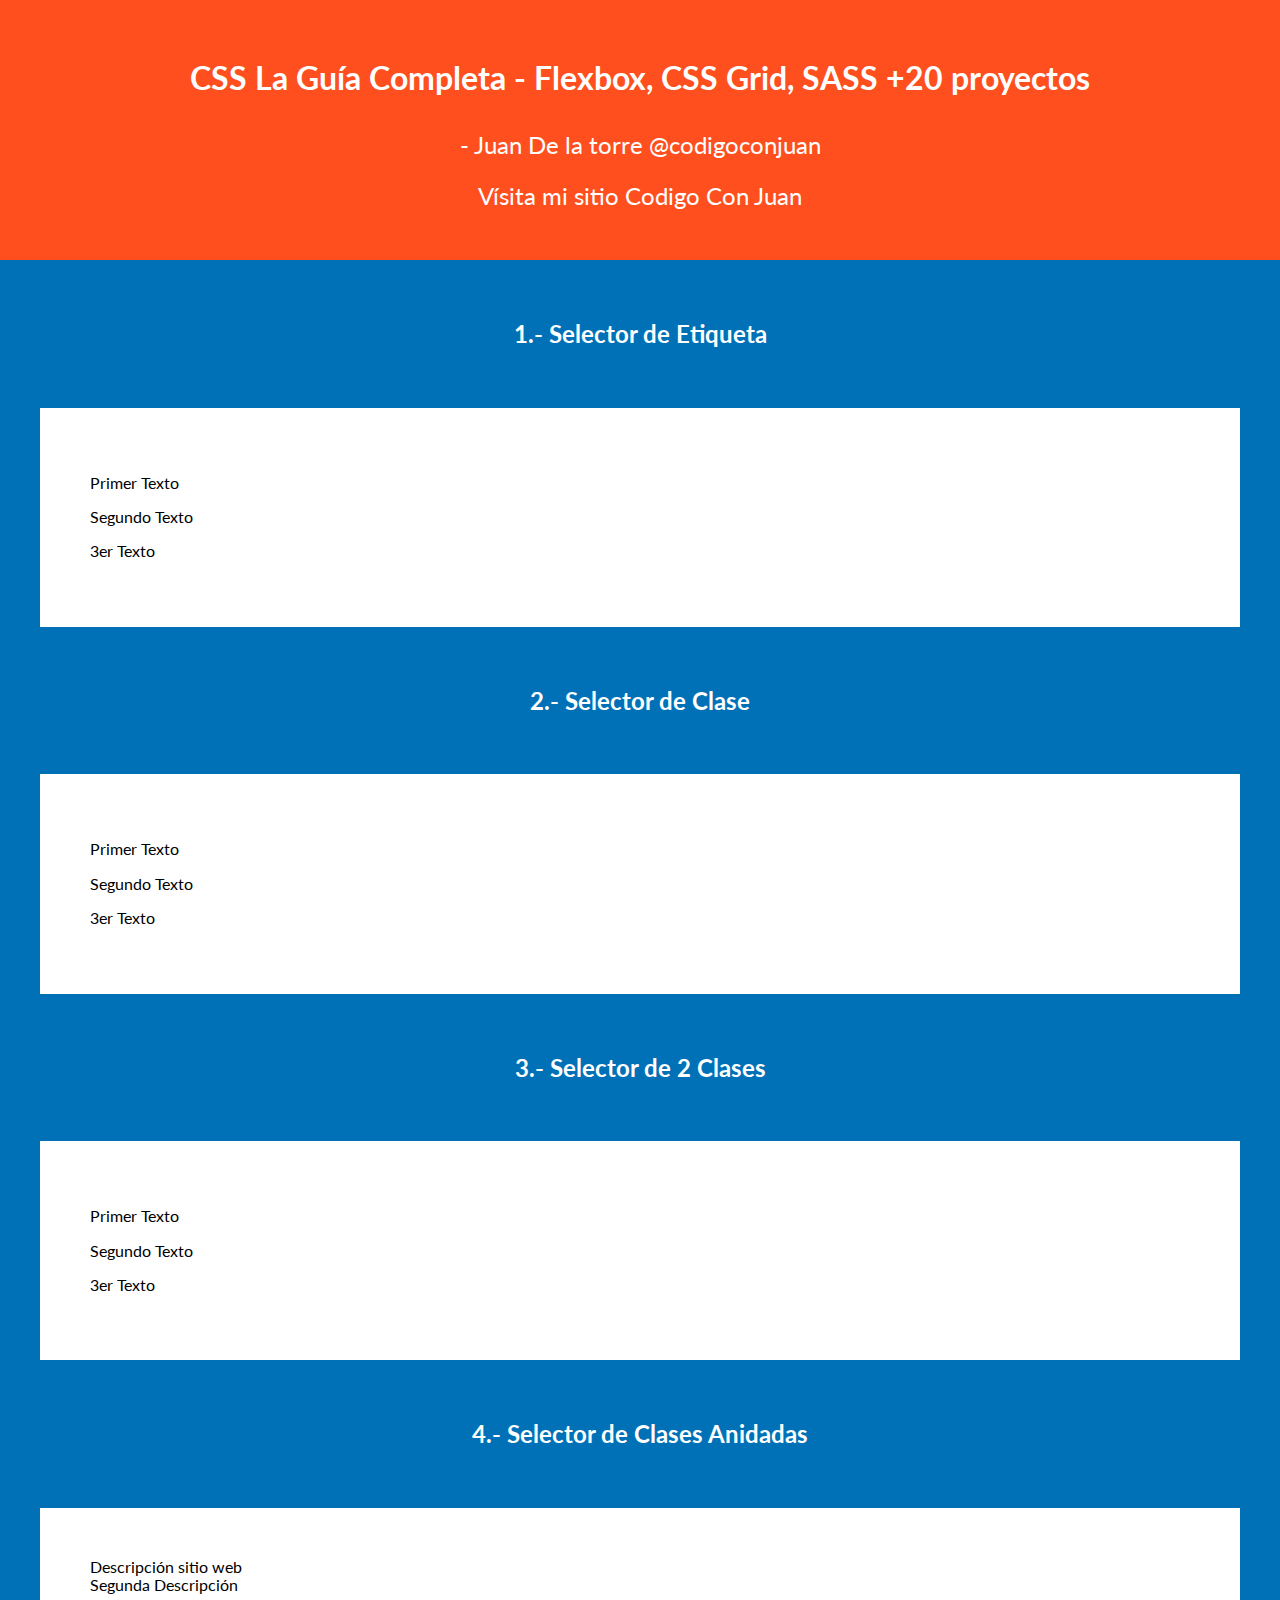
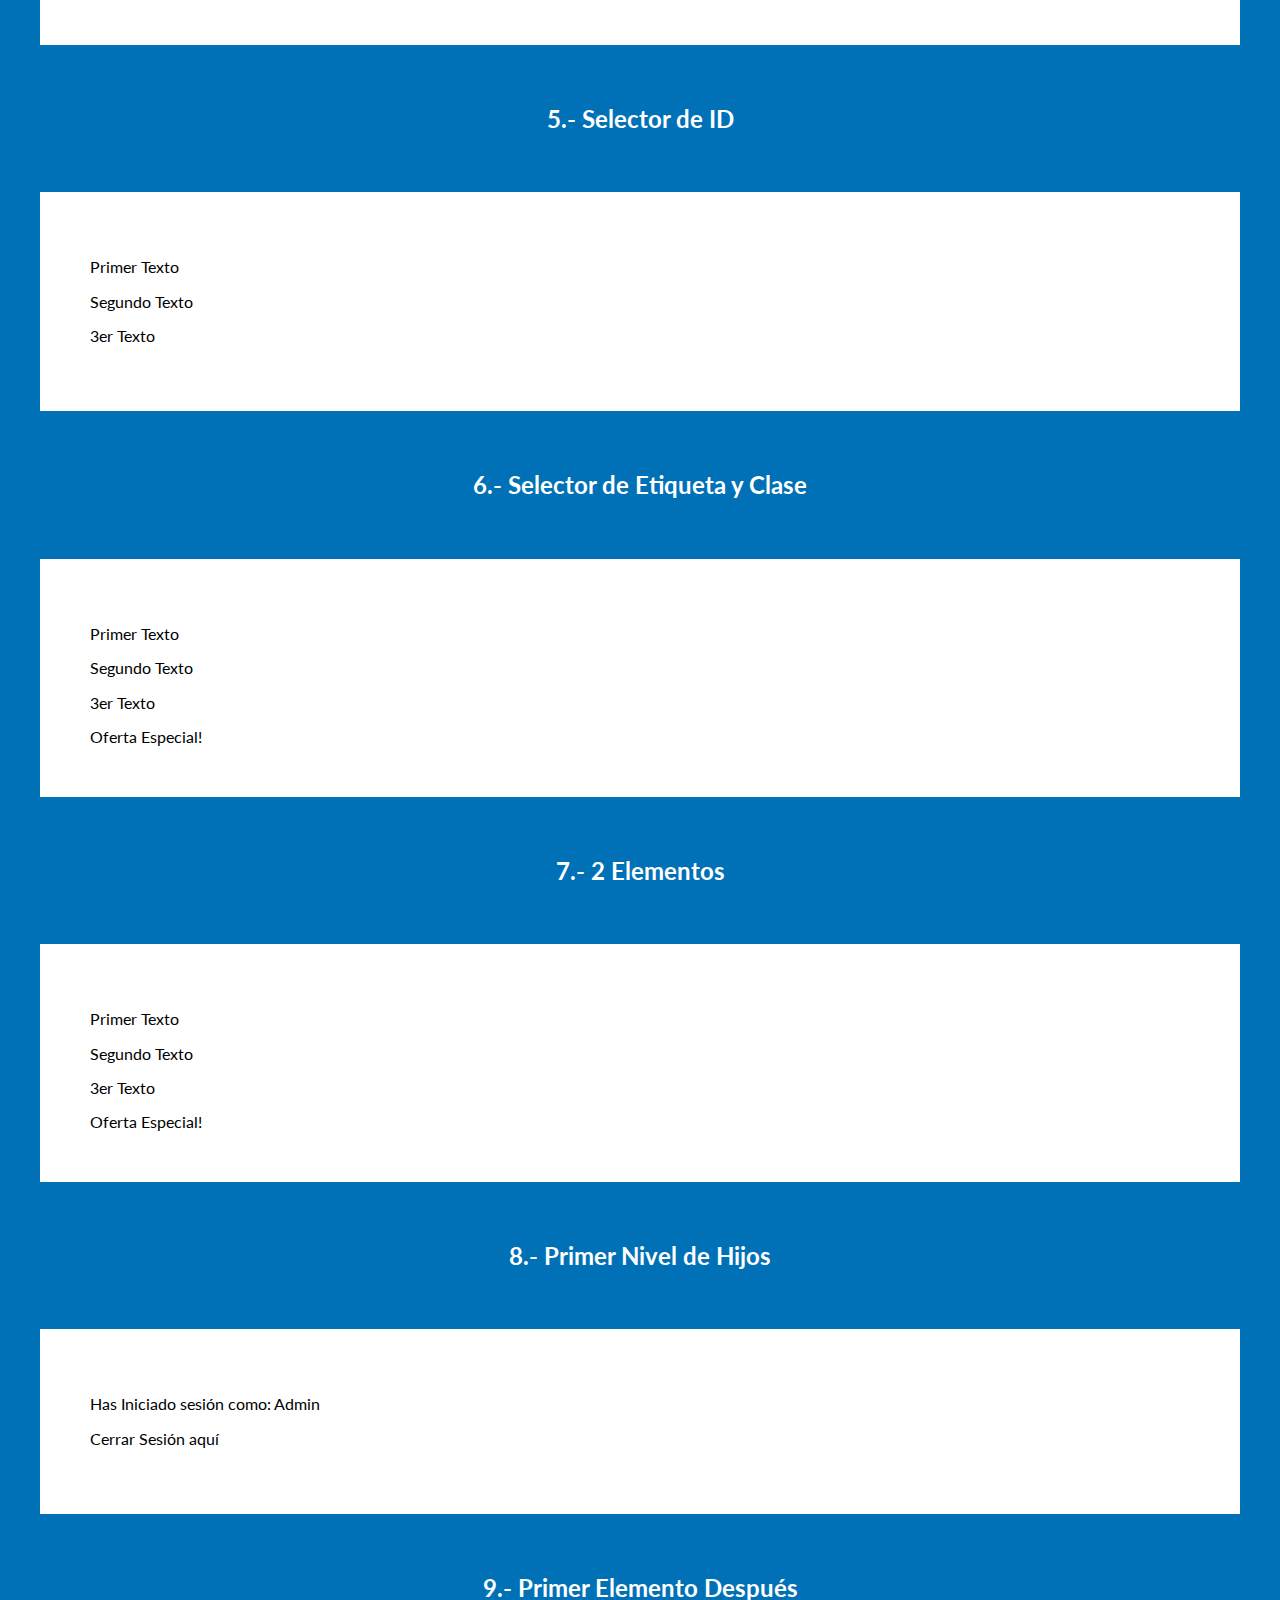
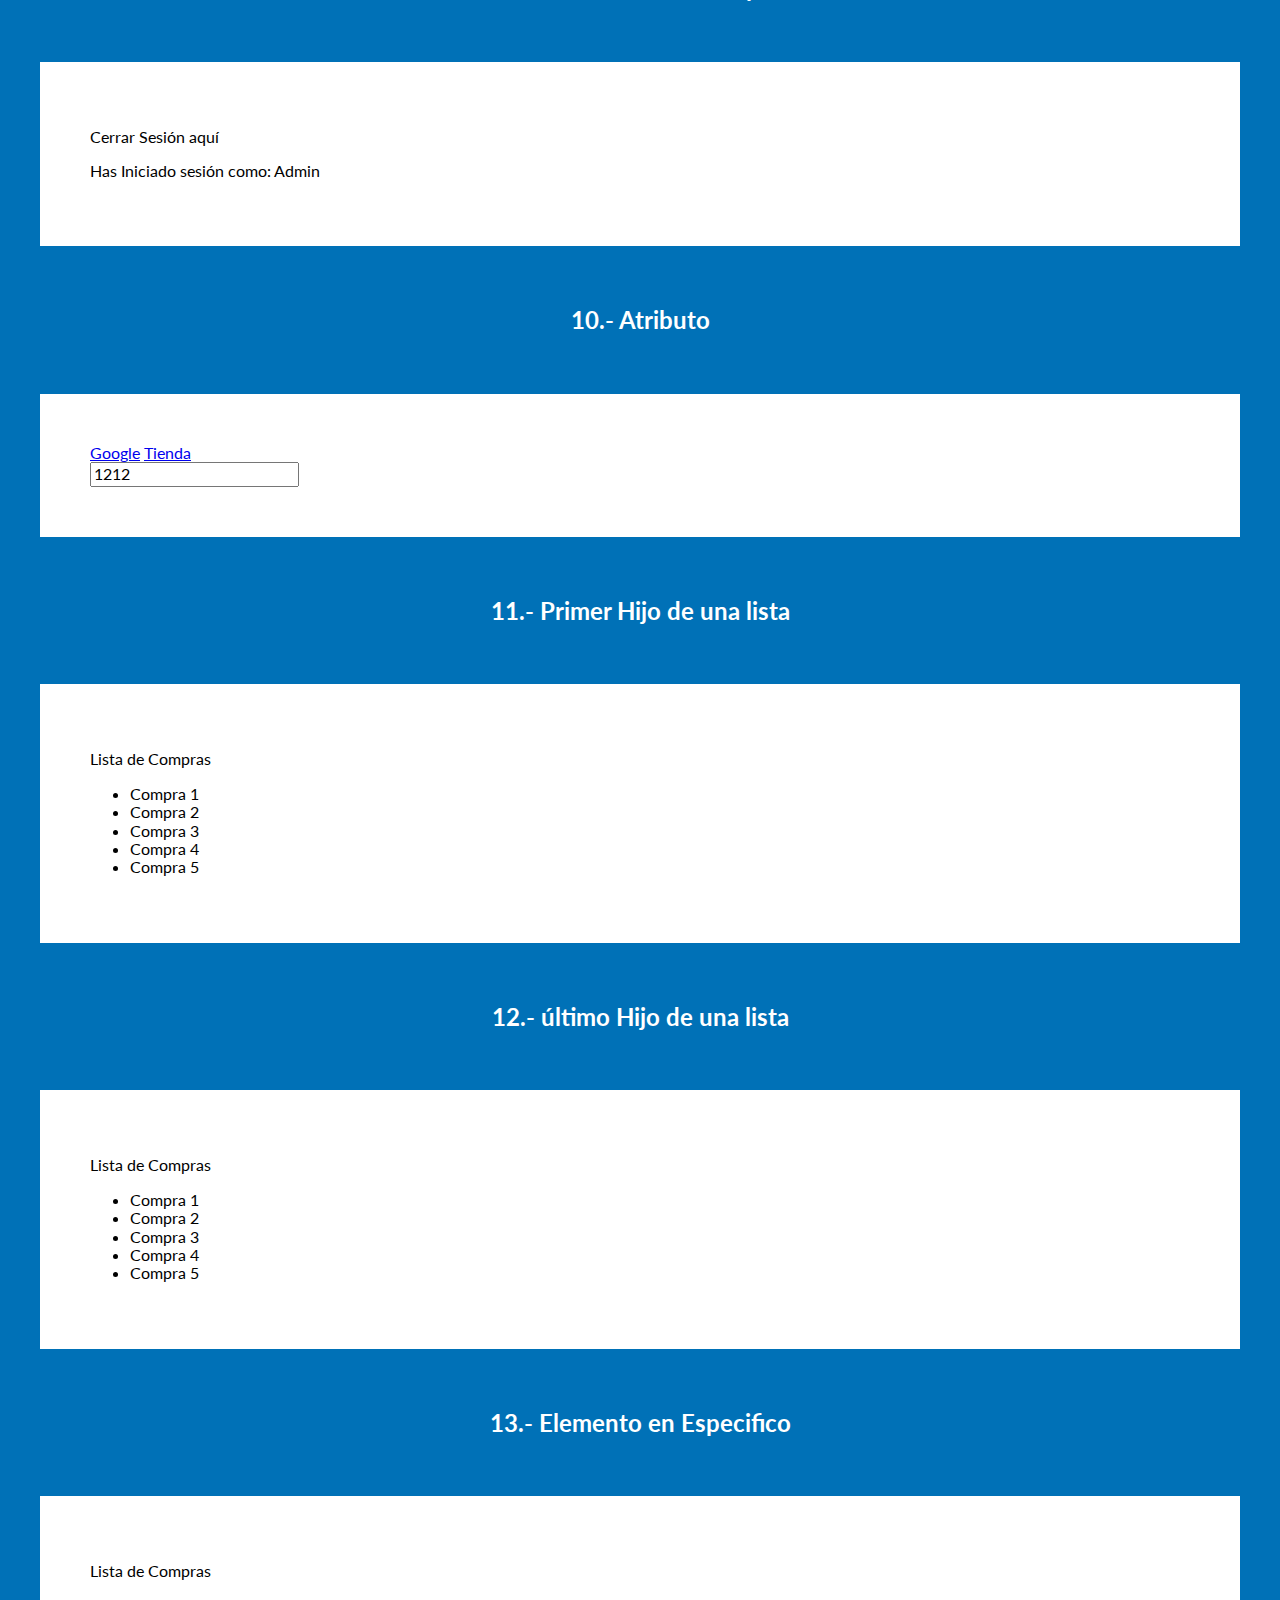
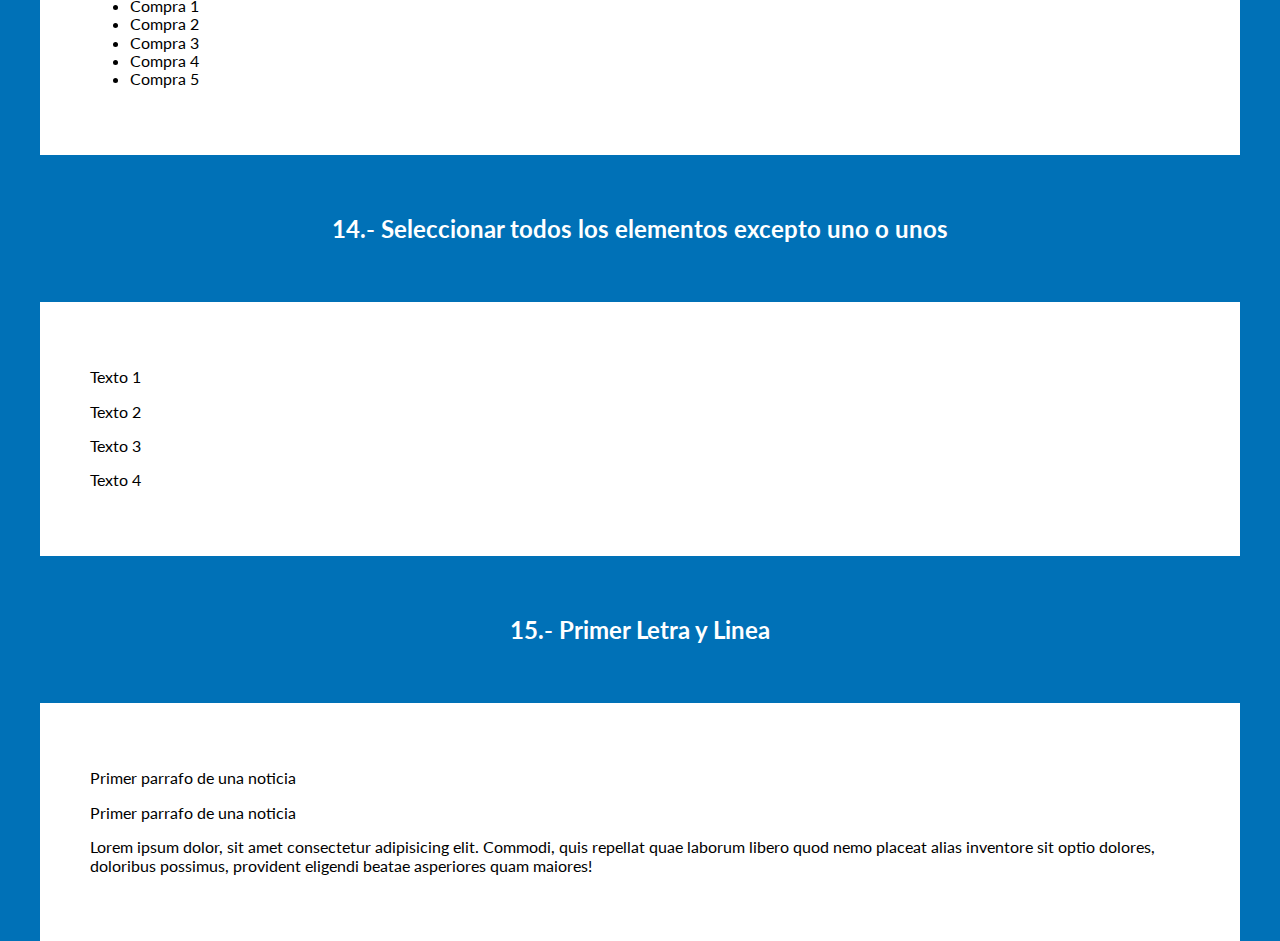
<file: 04-selectores/index.html>
<!DOCTYPE html>
<html lang="en">
<head>
    <meta charset="UTF-8">
    <meta http-equiv="X-UA-Compatible" content="IE=edge">
    <meta name="viewport" content="width=device-width, initial-scale=1.0">
    <title>Selectores CSS</title>
    <link rel="preconnect" href="https://fonts.googleapis.com">
    <link rel="preconnect" href="https://fonts.gstatic.com" crossorigin>
    <link href="https://fonts.googleapis.com/css2?family=Lato:wght@900&display=swap" rel="stylesheet"> 
    <link rel="stylesheet" href="css/normalize.css">
    <link rel="stylesheet" href="css/style.css">

</head>
<body>

    <div class="caja-curso">
        <h1>CSS La Guía Completa - Flexbox, CSS Grid, SASS +20 proyectos</h1>
        <p>- Juan De la torre @codigoconjuan</p>
        <a target="blank" rel="nofollow noopener noreferrer"  href="https://codigoconjuan.com/">Vísita mi sitio Codigo Con Juan</a>
    </div>

    <div class="contenedor">

        <h2>1.- Selector de Etiqueta</h2>

        <div class="codigo">
            <p>Primer Texto</p>
            <p>Segundo Texto</p>
            <p>3er Texto</p>
        </div>


        <h2>2.- Selector de Clase</h2>
        <div class="codigo">
            <p class="primer-parrafo">Primer Texto</p>
            <p>Segundo Texto</p>
            <p>3er Texto</p>
        </div>

        <h2>3.- Selector de 2 Clases</h2>

        <div class="codigo">
            <p class="texto">Primer Texto</p>
            <p class="texto azul mayusculas">Segundo Texto</p>
            <p class="texto">3er Texto</p>
        </div>

        <h2>4.- Selector de Clases Anidadas</h2>

        <div class="codigo">
            <header class="header">
                <div class="descripcion">Descripción sitio web</div>
            </header>
            <div class="descripcion">Segunda Descripción</div>
        </div>

        <h2>5.- Selector de ID</h2>

        <div class="codigo">
            <p id="encabezado" class="texto">Primer Texto</p>
            <p class="texto">Segundo Texto</p>
            <p class="texto">3er Texto</p>
        </div>


        <h2>6.- Selector de Etiqueta y Clase</h2>

        <div class="codigo">
            <p class="texto">Primer Texto</p>
            <p class="texto">Segundo Texto</p>
            <p class="texto">3er Texto</p>

            <div class="texto">
                Oferta Especial!
            </div>
        </div>

        <h2>7.- 2 Elementos </h2>

        <div class="codigo">
            <p class="texto">Primer Texto</p>
            <p class="texto">Segundo Texto</p>
            <p class="texto">3er Texto</p>

            <div class="oferta">
                Oferta Especial!
            </div>
        </div>

        <h2>8.- Primer Nivel de Hijos </h2>
        <div class="codigo">
            <div class="admin">
                <div>
                    <p>Has Iniciado sesión como: Admin</p>
                    <div>
                        <p>Cerrar Sesión aquí</p>
                    </div>
                </div>
            </div>
        </div>


        <h2>9.- Primer Elemento Después</h2>

        <div class="codigo">
            <div class="admin">
                <div>
                    <p>Cerrar Sesión aquí</p>
                </div>
                <p>Has Iniciado sesión como: Admin</p>
            </div>
        </div>


        <h2>10.- Atributo </h2>
        <div class="codigo">
            <nav>
                <a href="http://www.google.com">Google</a>
                <a href="tienda.html">Tienda</a>
            </nav>

            <input type="tel" id="telefono"  value="1212" />
        </div>


        <h2>11.- Primer Hijo de una lista</h2>

        <div class="codigo">
            <p>Lista de Compras</p>
            <ul>
                <li>Compra 1</li>
                <li>Compra 2</li>
                <li>Compra 3</li>
                <li>Compra 4</li>
                <li>Compra 5</li>
            </ul>
        </div>

        <h2>12.- último Hijo de una lista </h2>
        <div class="codigo">
            <p>Lista de Compras</p>
            <ul>
                <li>Compra 1</li>
                <li>Compra 2</li>
                <li>Compra 3</li>
                <li>Compra 4</li>
                <li>Compra 5</li>
            </ul>
        </div>



        <h2>13.- Elemento en Especifico </h2>
        <div class="codigo">
            <p>Lista de Compras</p>
            <ul>
                <li>Compra 1</li>
                <li>Compra 2</li>
                <li>Compra 3</li>
                <li>Compra 4</li>
                <li>Compra 5</li>
            </ul>
        </div>

        <h2>14.- Seleccionar todos los elementos excepto uno o unos </h2>
        <div class="codigo">
            <div class="elementos">
                <p class="texto">Texto 1</p>
                <p class="heading">Texto 2</p>
                <p class="descripcion">Texto 3</p>
                <p class="oferta">Texto 4</p>
            </div>
        </div>

        <h2>15.- Primer Letra y Linea</h2>
        <div class="codigo">
                <p class="primer-letra"> Primer parrafo de una noticia</p>
                <p class="primer-letra"> Primer parrafo de una noticia</p>

                <p class="primer-linea">Lorem ipsum dolor, sit amet consectetur adipisicing elit. Commodi, quis repellat quae laborum libero quod nemo placeat alias inventore sit optio dolores, doloribus possimus, provident eligendi beatae asperiores quam maiores!</p>
        </div>

    </div>

</body>
</html>
</file>
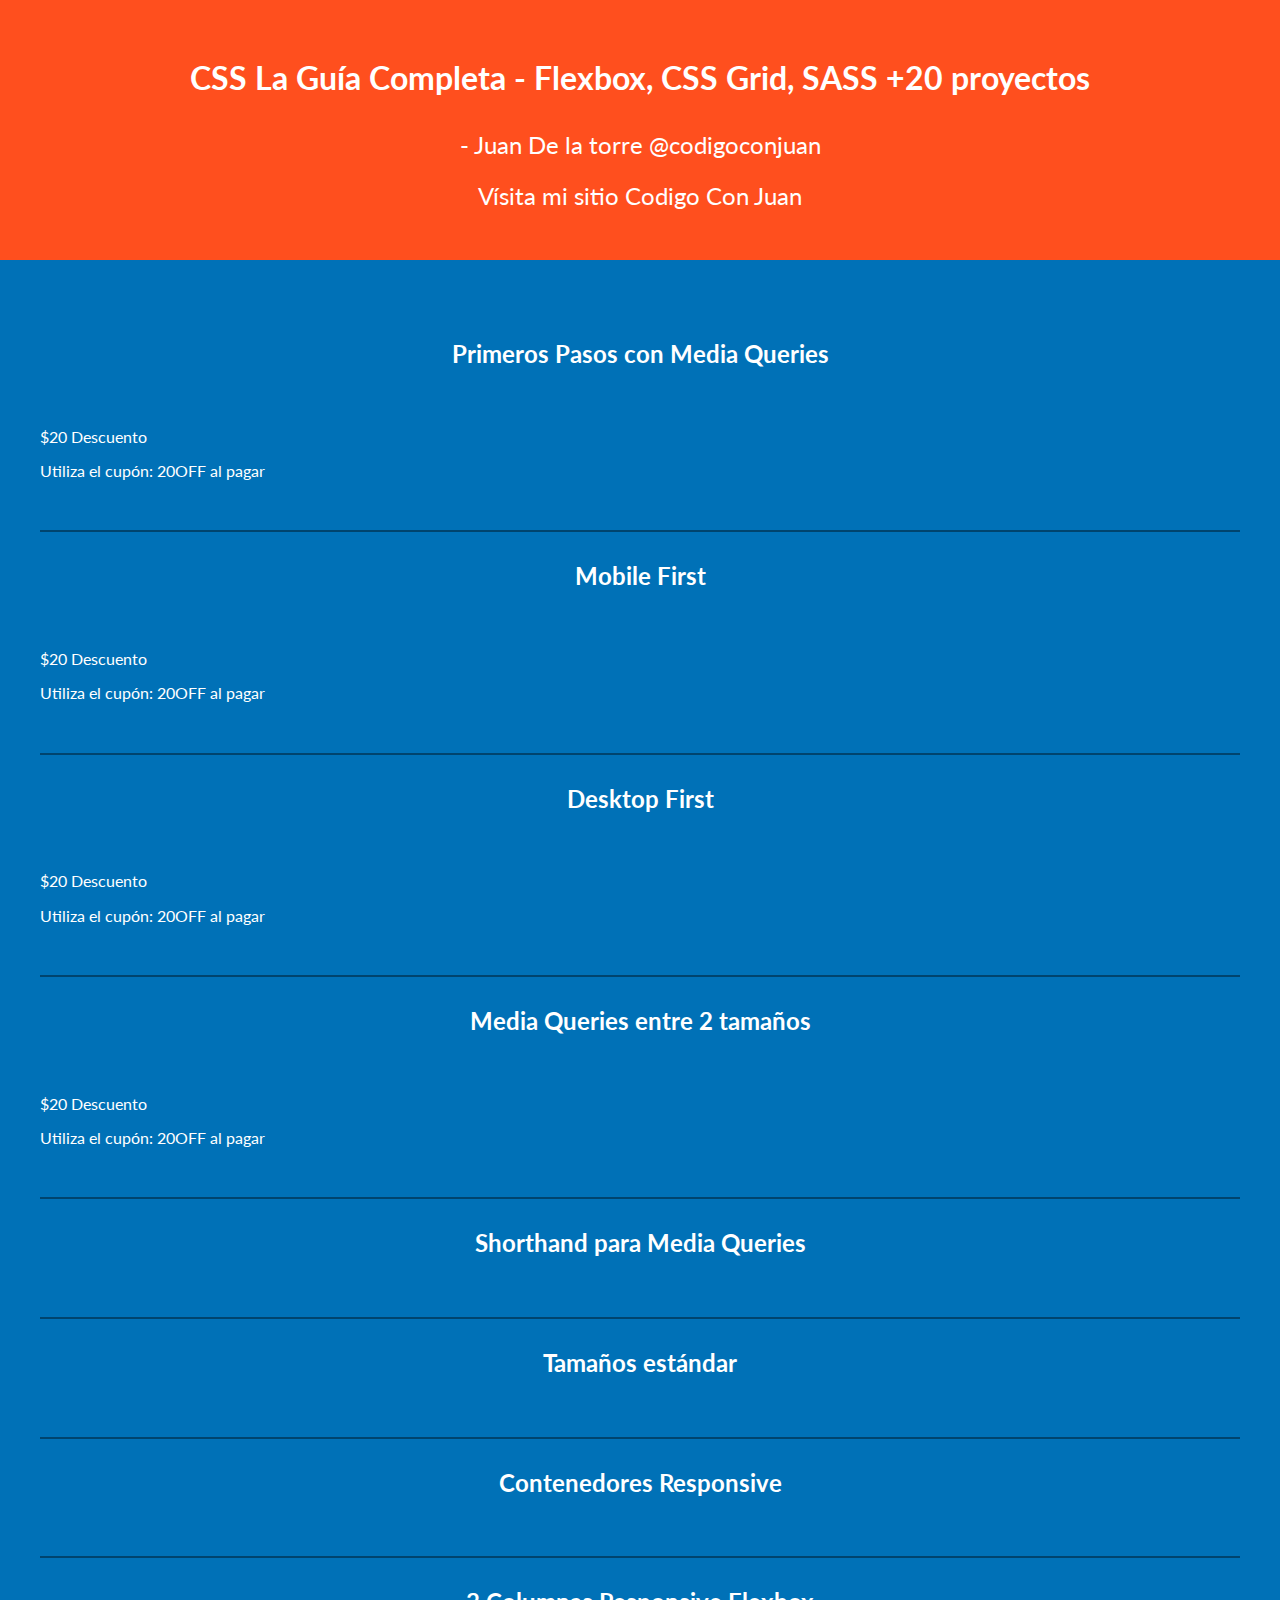
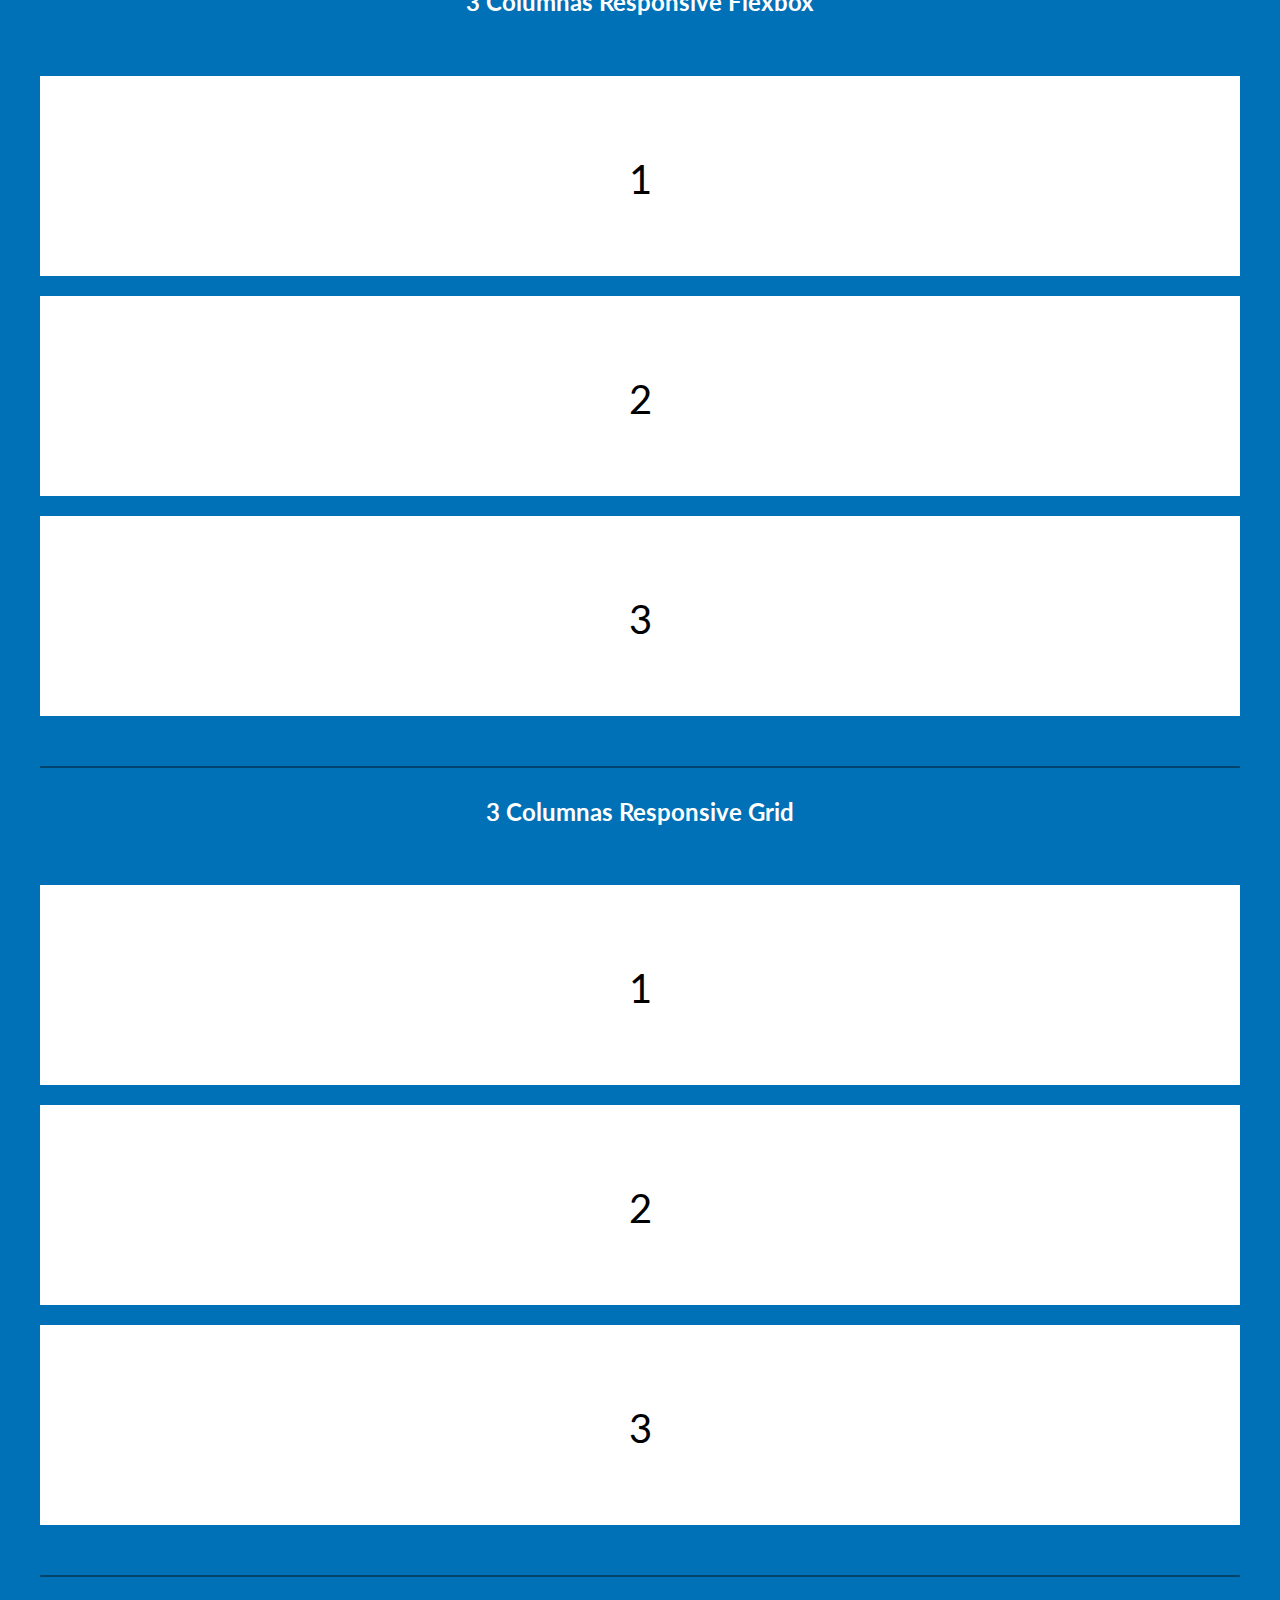
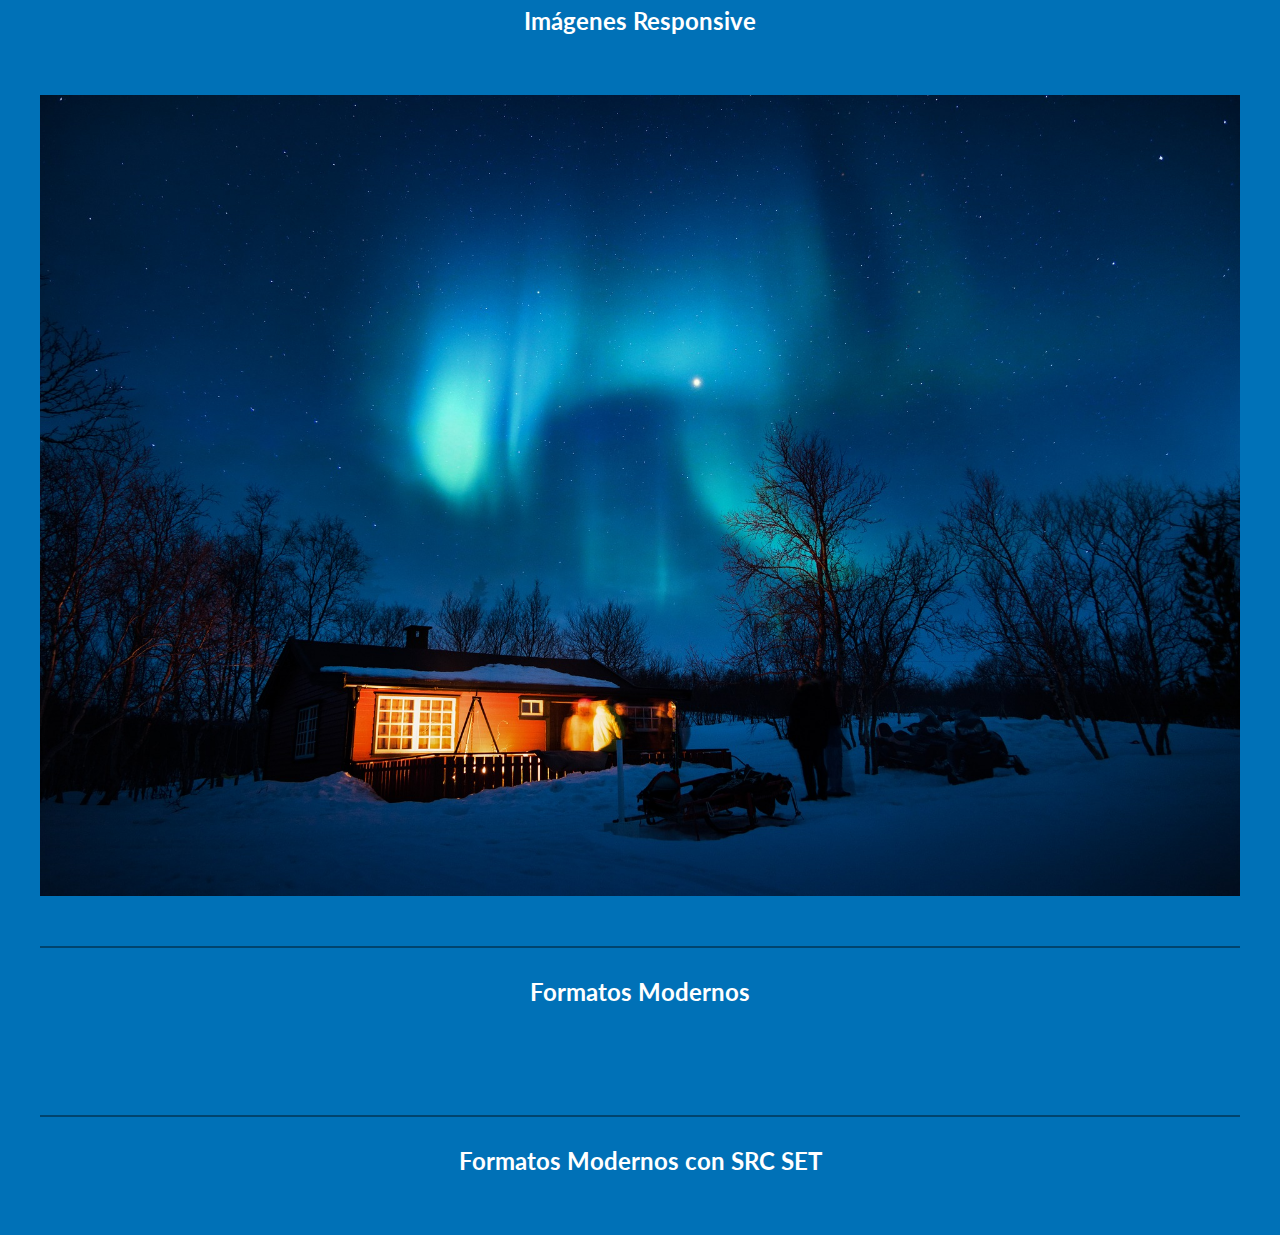
<file: 05-RWD/index.html>
<!DOCTYPE html>
<html lang="en">
<head>
    <meta charset="UTF-8">
    <meta http-equiv="X-UA-Compatible" content="IE=edge">
    <meta name="viewport" content="width=device-width, initial-scale=1.0">
    <title>Responsive Web Design</title>
    <link rel="preconnect" href="https://fonts.googleapis.com">
    <link rel="preconnect" href="https://fonts.gstatic.com" crossorigin>
    <link href="https://fonts.googleapis.com/css2?family=Lato:wght@900&display=swap" rel="stylesheet"> 
    <link rel="stylesheet" href="css/normalize.css">
    <link rel="stylesheet" href="css/style.css">
    <!-- <link rel="stylesheet" href="css/01.css"> -->
    <!-- <link rel="stylesheet" href="css/02.css"> -->
    <!-- <link rel="stylesheet" href="css/03.css"> -->
    <!-- <link rel="stylesheet" href="css/04.css"> -->
    <!-- <link rel="stylesheet" href="css/06.css"> -->
    <!-- <link rel="stylesheet" href="css/07.css"> -->
    <!-- <link rel="stylesheet" href="css/08.css"> -->
    <!-- <link rel="stylesheet" href="css/09.css"> -->
    <link rel="stylesheet" href="css/10.css">
    
</head>
<body>

    <div class="caja-curso">
        <h1>CSS La Guía Completa - Flexbox, CSS Grid, SASS +20 proyectos</h1>
        <p>- Juan De la torre @codigoconjuan</p>
        <a target="blank" rel="nofollow noopener noreferrer"  href="https://codigoconjuan.com/">Vísita mi sitio Codigo Con Juan</a>
    </div>

    <div class="contenedor">

        <h2>Primeros Pasos con Media Queries</h2>

        <div class="oferta">
            <p class="precio">$20 Descuento</p>
            <p class="texto">Utiliza el cupón: 20OFF al pagar</p>
        </div>

        <h2>Mobile First</h2>

        <div class="oferta">
            <p class="precio">$20 Descuento</p>
            <p class="texto">Utiliza el cupón: 20OFF al pagar</p>
        </div>

        <h2>Desktop First</h2>

        <div class="oferta">
            <p class="precio">$20 Descuento</p>
            <p class="texto">Utiliza el cupón: 20OFF al pagar</p>
        </div>

        <h2>Media Queries entre 2 tamaños</h2>
        <div class="oferta">
            <p class="precio">$20 Descuento</p>
            <p class="texto">Utiliza el cupón: 20OFF al pagar</p>
        </div>

        <h2>Shorthand para Media Queries</h2>

        <h2>Tamaños estándar</h2>

        <h2>Contenedores Responsive</h2>

        <div class="contenedor-responsive">
            
        </div>

        <h2>3 Columnas Responsive Flexbox</h2>

        <div class="tres-columnas-flex">
            <div class="columna">1</div>
            <div class="columna">2</div>
            <div class="columna">3</div>
        </div>

        <h2>3 Columnas Responsive Grid</h2>

        <div class="tres-columnas-grid">
            <div class="columna">1</div>
            <div class="columna">2</div>
            <div class="columna">3</div>
        </div>

        <h2>Imágenes Responsive</h2>
        <img src="img/imagen.jpg" alt="imagen responsive" >

        <h2>Formatos Modernos</h2>

        <picture>
            <source srcset="img/imagen.avif" type="image/avif">
            <source srcset="img/imagen.webp" type="image/webp">
            <img  loading="lazy" src="img/imagen.jpg" alt="imagen jpg">
        </picture>


        <h2>Formatos Modernos con SRC SET</h2>

        <picture>
            <source
                sizes="1920w, 1280w, 640w"
                srcset="img/imagen.avif 1920w, img/imagen-1000.avif 1280w, img/imagen-700.avif 640w"
                type="image/avif"
            >
        </picture>

    </div>

</body>
</html>
</file>
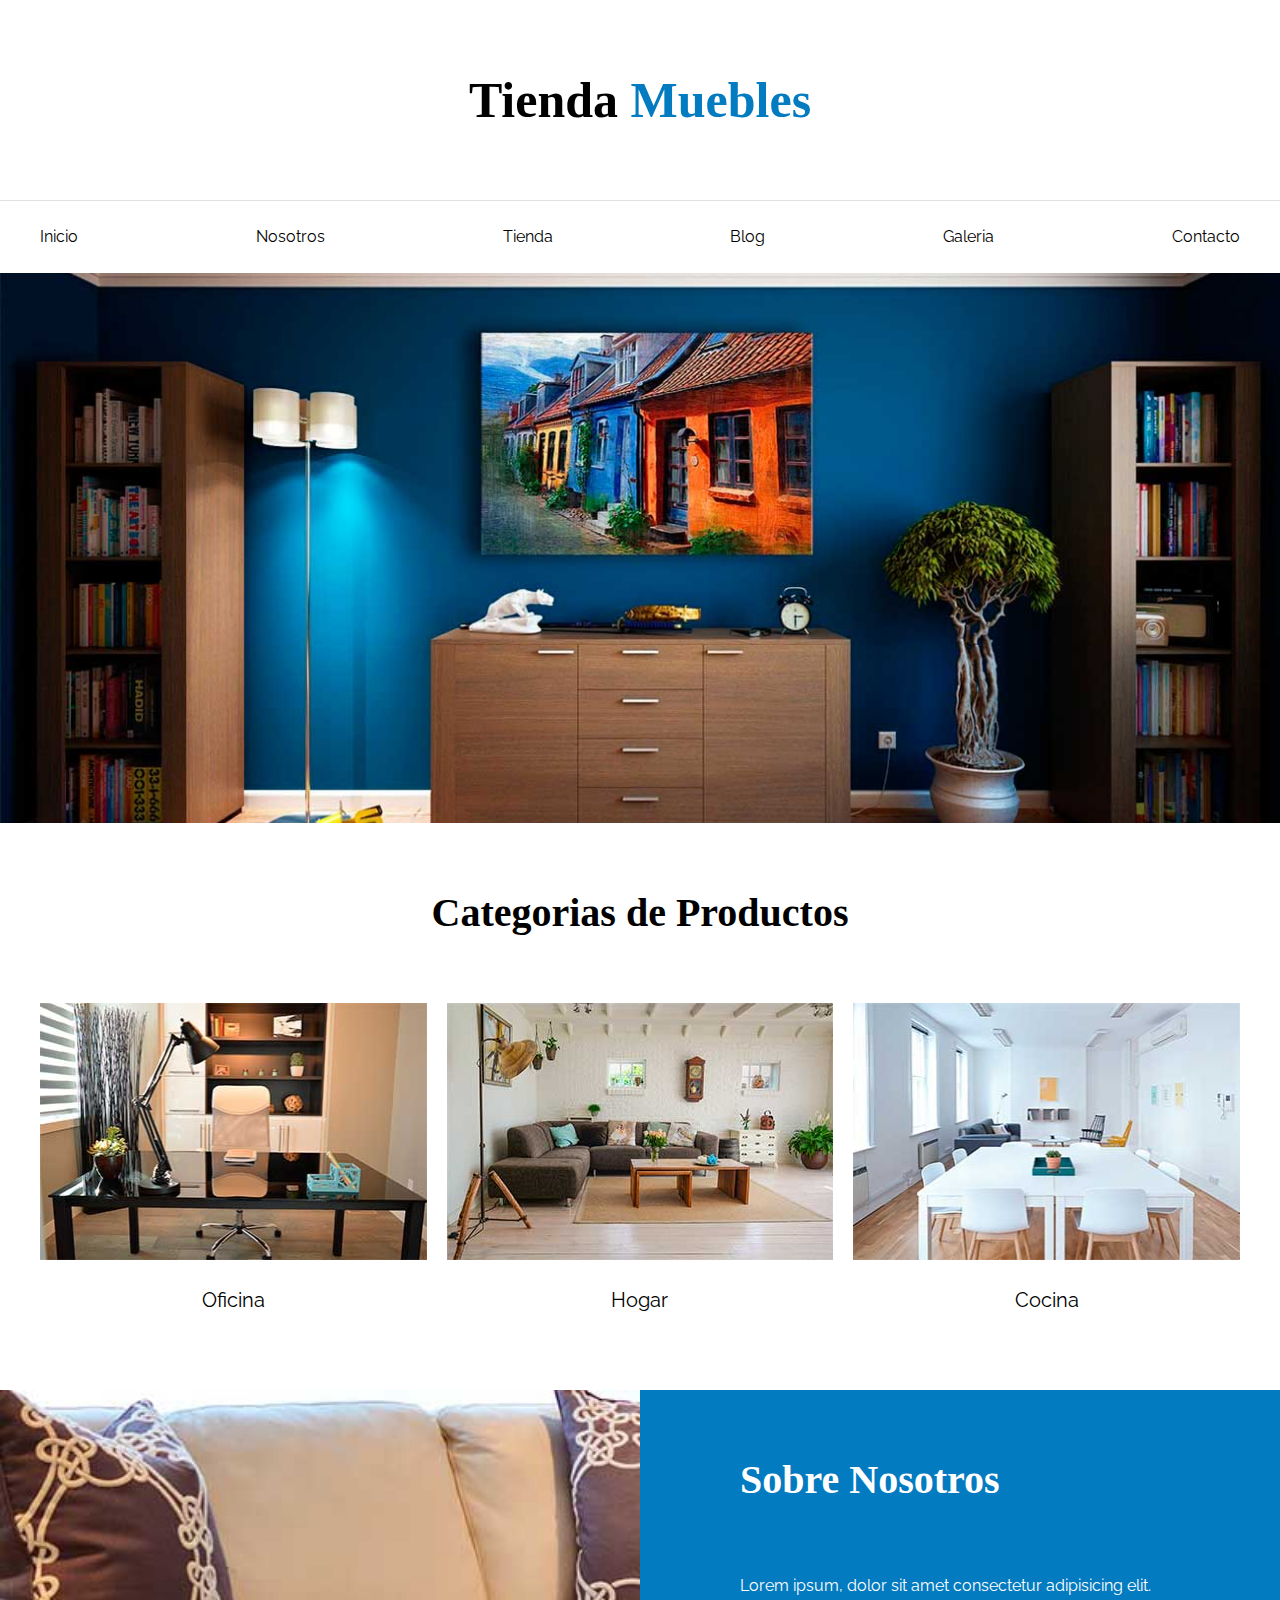
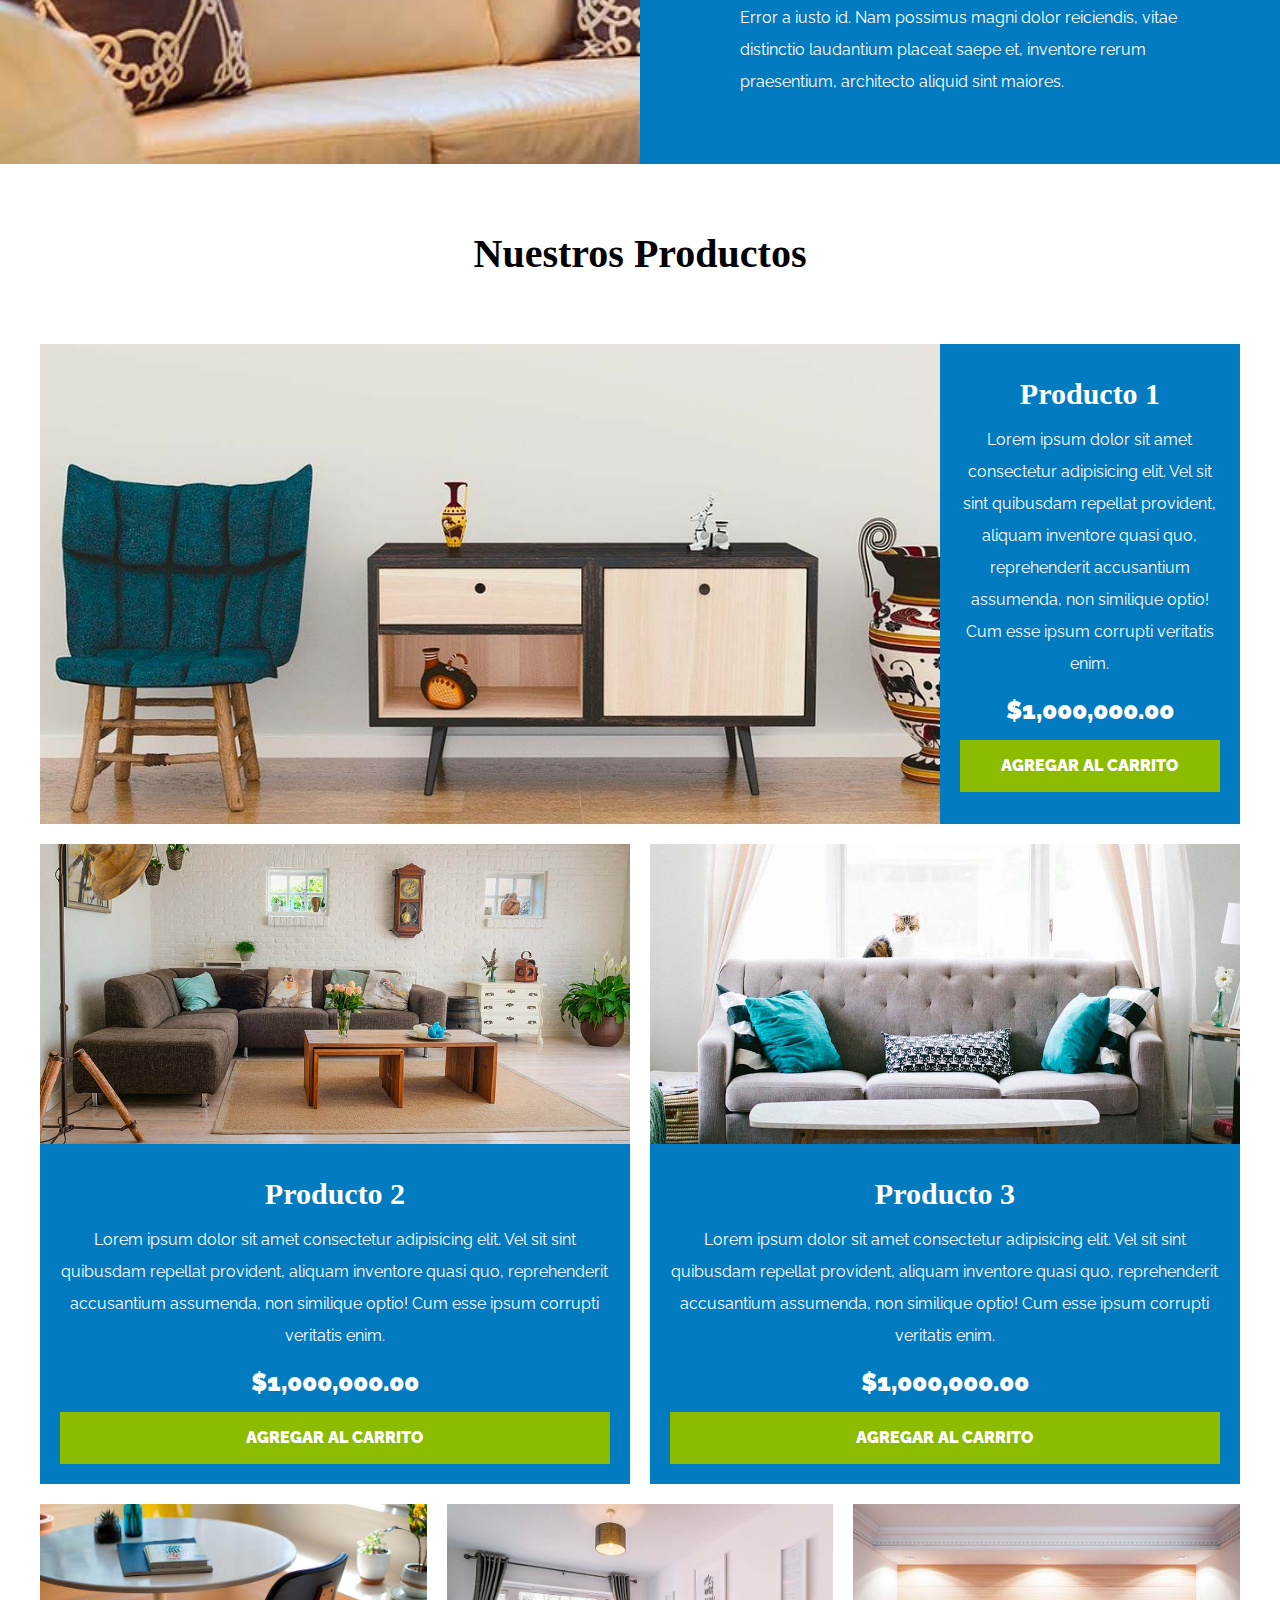
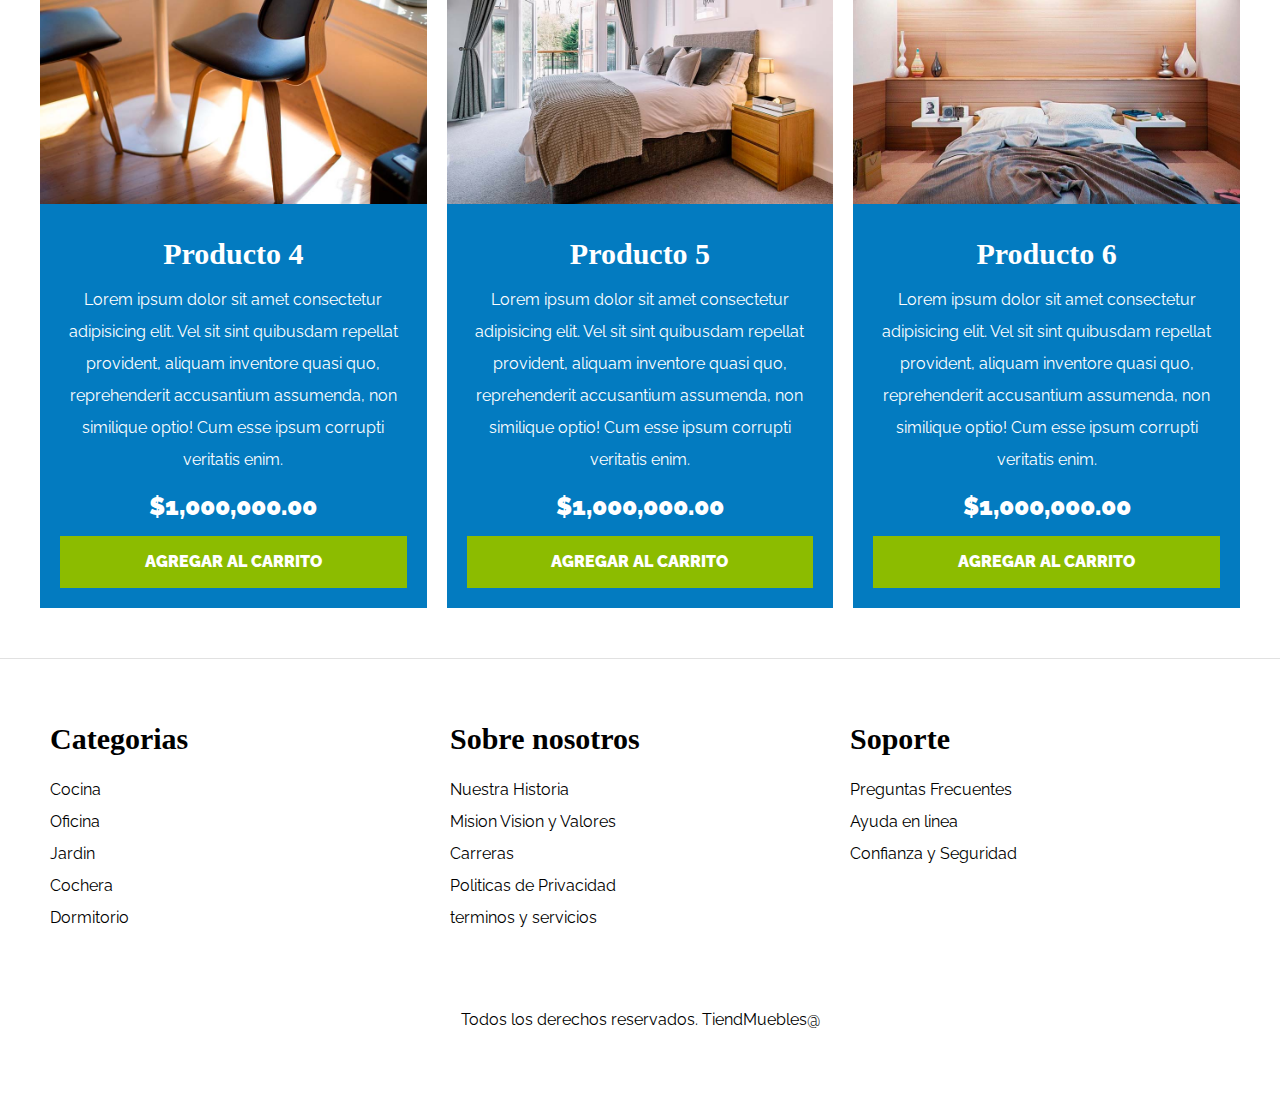
<file: 06-Ecommers/index.html>
<!DOCTYPE html> <!-- Para definir la version de hmtl   -->
<html lang="zxx">

<head> <!-- Aqui va informacion meta informacion del sitio que es importante para el navegador -->
    <meta charset="UTF-8">
    <meta name="viewport" content="width=device-width, initial-scale=1.0">
    <title>Ecommerce - Home</title> <!-- Titulo del sitio  -->
    <link rel="stylesheet" href="css/normalize.css">
    <link rel="preconnect" href="https://fonts.googleapis.com">
    <link rel="preconnect" href="https://fonts.gstatic.com" crossorigin>
    <link href="https://fonts.googleapis.com/css2?family=Raleway:ital,wght@0,100..900;1,100..900&display=swap"
        rel="stylesheet">
    <link rel="stylesheet" href="css/style.css">
</head>

<body>
    <!-- El body es la seccion para mostrar la infromacion en la pagina... Todo lo que quieras mostrar en la pantalla-->


    <!-- Etiqueetas de textos -->
    <!-- 
Tods tienen etiquetas de apertura y de cierre 
 <p></p> Parrafos
 <h1></h1> head
 <h2></h2>
 <h3></h3> 
-->

    <!-- Los heading son para nuevas secciones o para resltar el contindio mas importante-->
    <!-- Estructurar tu codigo HTML -->
    <!-- Estrucutrar tu codigo hara que tu codigo sea mas escalable -->

    <!-- <header></header>  Parte superior de un sitio web o un elemento -->
    <!-- <footer></footer>  Parte inferior de un sito web o un elemento -->
    <!-- <nav></nav>   Gruppo de enlaces o navegacion -->
    <!-- <main></main>  Contenido principal de un archivo .html solo 1 por archivo -->
    <!-- <section></section>  Cuando el primer hijo es un Heading e introduce una nueva seccion-->
    <!-- <aside></aside>  El contenido que acompa;a al princial -->
    <!-- <div></div>  Cuando ninguno de los anteriores se pede utilizar -->

    <header>
        <h1 class="nombre-sitio">Tienda <span>Muebles</span></h1> <!-- solo es permitodo uno por pagina -->
    </header>

    <div class="container-nav">
        <nav class="navegacion-principal container">
            <a href="index.html">Inicio</a>
            <a href="nosotros.html">Nosotros</a>
            <a href="tienda.html">Tienda</a>
            <a href="blog.html">Blog</a>
            <a href="galeria.html">Galeria</a>
            <a href="contacto.html">Contacto</a>
        </nav>
    </div>

    <div class="hero"></div>

    <section class="container categorias">
        <h2 class="text-center"> Categorias de Productos </h2>
        <!-- Img solo tiene appertura no tiene cierre  -->
        <!-- El alt aparece cuando la iamgen no carga se muestra el alt como un contendio -->

        <div class="list-categories">
            <div class="categoria">
                <img src="imgs/categoria1.jpg" alt="Imagen Categoria">
                <a href="#">Oficina</a>
            </div>

            <div class="categoria">
                <img src="imgs/categoria2.jpg" alt="Imagen Categoria">
                <a href="#">Hogar</a>
            </div>

            <div class="categoria">
                <img src="imgs/categoria3.jpg" alt="Imagen Categoria">
                <a href="#">Cocina</a>
            </div>
        </div>
        <!-- <img src="./imgs/categoria2.jpg" alt="Imagen Categoria"/>-->
    </section>

    <Section class="sobre-nosotros">
        <div class="container sobre-nosotros-grid">
            <div class="texto-nosotros">  <!-- Este es solo un hijo del grid --> 
                <h2 >Sobre Nosotros</h2>
                <p>Lorem ipsum, dolor sit amet consectetur adipisicing elit. Error a iusto id. Nam possimus magni dolor
                    reiciendis, vitae distinctio laudantium placeat saepe et, inventore rerum praesentium, architecto
                    aliquid sint maiores.</p>
            </div>
        </div>
    </Section>

    <!-- El main define cual es la informacion mas importante de la pagina lo mas relevante para eso se uusa el main -->
    <main class="container contenido-principal">
        <!-- Solo dos o tres por pagina -->
        <h2 class="text-center"> Nuestros Productos</h2>
        <div class="list-products">
            <div  class="product">
                <img src="imgs/producto1.jpg" alt="Imagen Producto">
                <div class="texto-producto">
                    <h3>Producto 1</h3>
                    <p>Lorem ipsum dolor sit amet consectetur adipisicing elit. Vel sit sint quibusdam repellat
                        provident, aliquam inventore quasi quo, reprehenderit accusantium assumenda, non similique
                        optio! Cum esse ipsum corrupti veritatis enim.</p>
                    <p class="precio">$1,000,000.00</p>
                    <a class="btn" href="#">Agregar al carrito</a>
                </div> <!--Info del producto-->
            </div> <!--Producto-->

            <div class="product">
                <img src="imgs/producto2.jpg" alt="Imagen Producto">
                <div class="texto-producto">
                    <h3>Producto 2</h3>
                    <p>Lorem ipsum dolor sit amet consectetur adipisicing elit. Vel sit sint quibusdam repellat
                        provident, aliquam inventore quasi quo, reprehenderit accusantium assumenda, non similique
                        optio! Cum esse ipsum corrupti veritatis enim.</p>
                    <p class="precio">$1,000,000.00</p>
                    <a class="btn" href="#">Agregar al carrito</a>
                </div> <!--Info del producto-->
            </div> <!--Producto-->

            <div class="product">
                <img src="imgs/producto3.jpg" alt="Imagen Producto">
                <div class="texto-producto">
                    <h3>Producto 3</h3>
                    <p>Lorem ipsum dolor sit amet consectetur adipisicing elit. Vel sit sint quibusdam repellat
                        provident, aliquam inventore quasi quo, reprehenderit accusantium assumenda, non similique
                        optio! Cum esse ipsum corrupti veritatis enim.</p>
                    <p class="precio">$1,000,000.00</p>
                    <a class="btn" href="#">Agregar al carrito</a>
                </div> <!--Info del producto-->
            </div> <!--Producto-->

            <div class="product">
                <img src="imgs/producto4.jpg" alt="Imagen Producto">
                <div class="texto-producto">
                    <h3>Producto 4</h3>
                    <p>Lorem ipsum dolor sit amet consectetur adipisicing elit. Vel sit sint quibusdam repellat
                        provident, aliquam inventore quasi quo, reprehenderit accusantium assumenda, non similique
                        optio! Cum esse ipsum corrupti veritatis enim.</p>
                    <p class="precio">$1,000,000.00</p>
                    <a class="btn" href="#">Agregar al carrito</a>
                </div> <!--Info del producto-->
            </div> <!--Producto-->

            <div class="product">
                <img src="imgs/producto5.jpg" alt="Imagen Producto">
                <div class="texto-producto">
                    <h3>Producto 5</h3>
                    <p>Lorem ipsum dolor sit amet consectetur adipisicing elit. Vel sit sint quibusdam repellat
                        provident, aliquam inventore quasi quo, reprehenderit accusantium assumenda, non similique
                        optio! Cum esse ipsum corrupti veritatis enim.</p>
                    <p class="precio">$1,000,000.00</p>
                    <a class="btn" href="#">Agregar al carrito</a>
                </div> <!--Info del producto-->
            </div> <!--Producto-->

            <div class="product">
                <img src="imgs/producto6.jpg" alt="Imagen Producto">
                <div class="texto-producto">
                    <h3>Producto 6</h3>
                    <p>Lorem ipsum dolor sit amet consectetur adipisicing elit. Vel sit sint quibusdam repellat
                        provident, aliquam inventore quasi quo, reprehenderit accusantium assumenda, non similique
                        optio! Cum esse ipsum corrupti veritatis enim.</p>
                    <p class="precio">$1,000,000.00</p>
                    <a class="btn" href="#">Agregar al carrito</a>
                </div> <!--Info del producto-->
            </div> <!--Producto-->
        </div><!--Fin del listado del productos-->
    </main>



    <footer class="site-footer">
        <div class="footer-grid container">
            <div>
                <h3>Categorias</h3>
                <nav class="footer-menu">
                    <a href="#">Cocina</a>
                    <a href="#">Oficina</a>
                    <a href="#">Jardin</a>
                    <a href="#">Cochera</a>
                    <a href="#">Dormitorio</a>
                </nav>
            </div>
            <div>
                <h3>Sobre nosotros</h3>
                <nav class="footer-menu">
                    <a href="#">Nuestra Historia</a>
                    <a href="#">Mision Vision y Valores</a>
                    <a href="#">Carreras</a>
                    <a href="#">Politicas de Privacidad</a>
                    <a href="#">terminos y servicios</a>
                </nav>
            </div>
            <div>
                <h3>Soporte</h3>
                <nav class="footer-menu">
                    <a href="#">Preguntas Frecuentes</a>
                    <a href="#">Ayuda en linea</a>
                    <a href="#">Confianza y Seguridad</a>
                </nav>
            </div>
        </div>
        <p class="copyright">Todos los derechos reservados. TiendMuebles@</p>
    </footer>




</body>

</html>
</file>
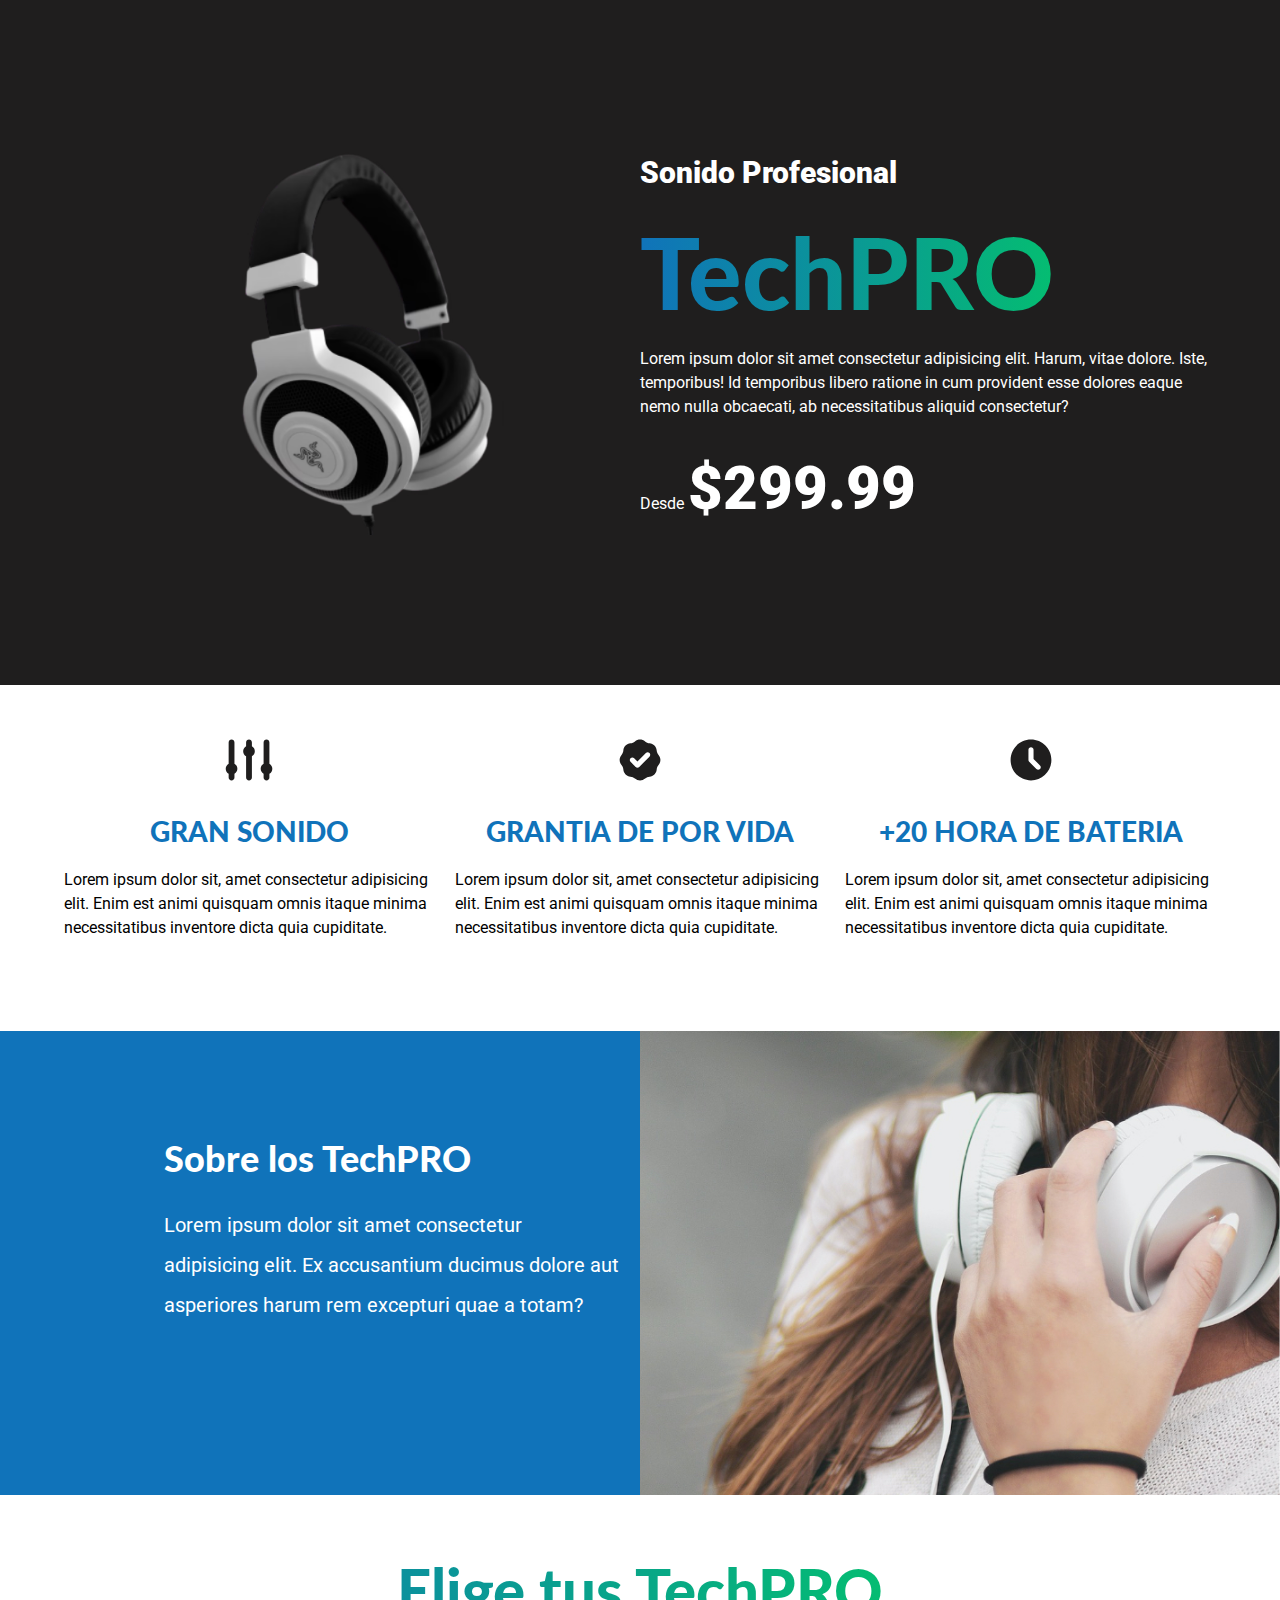
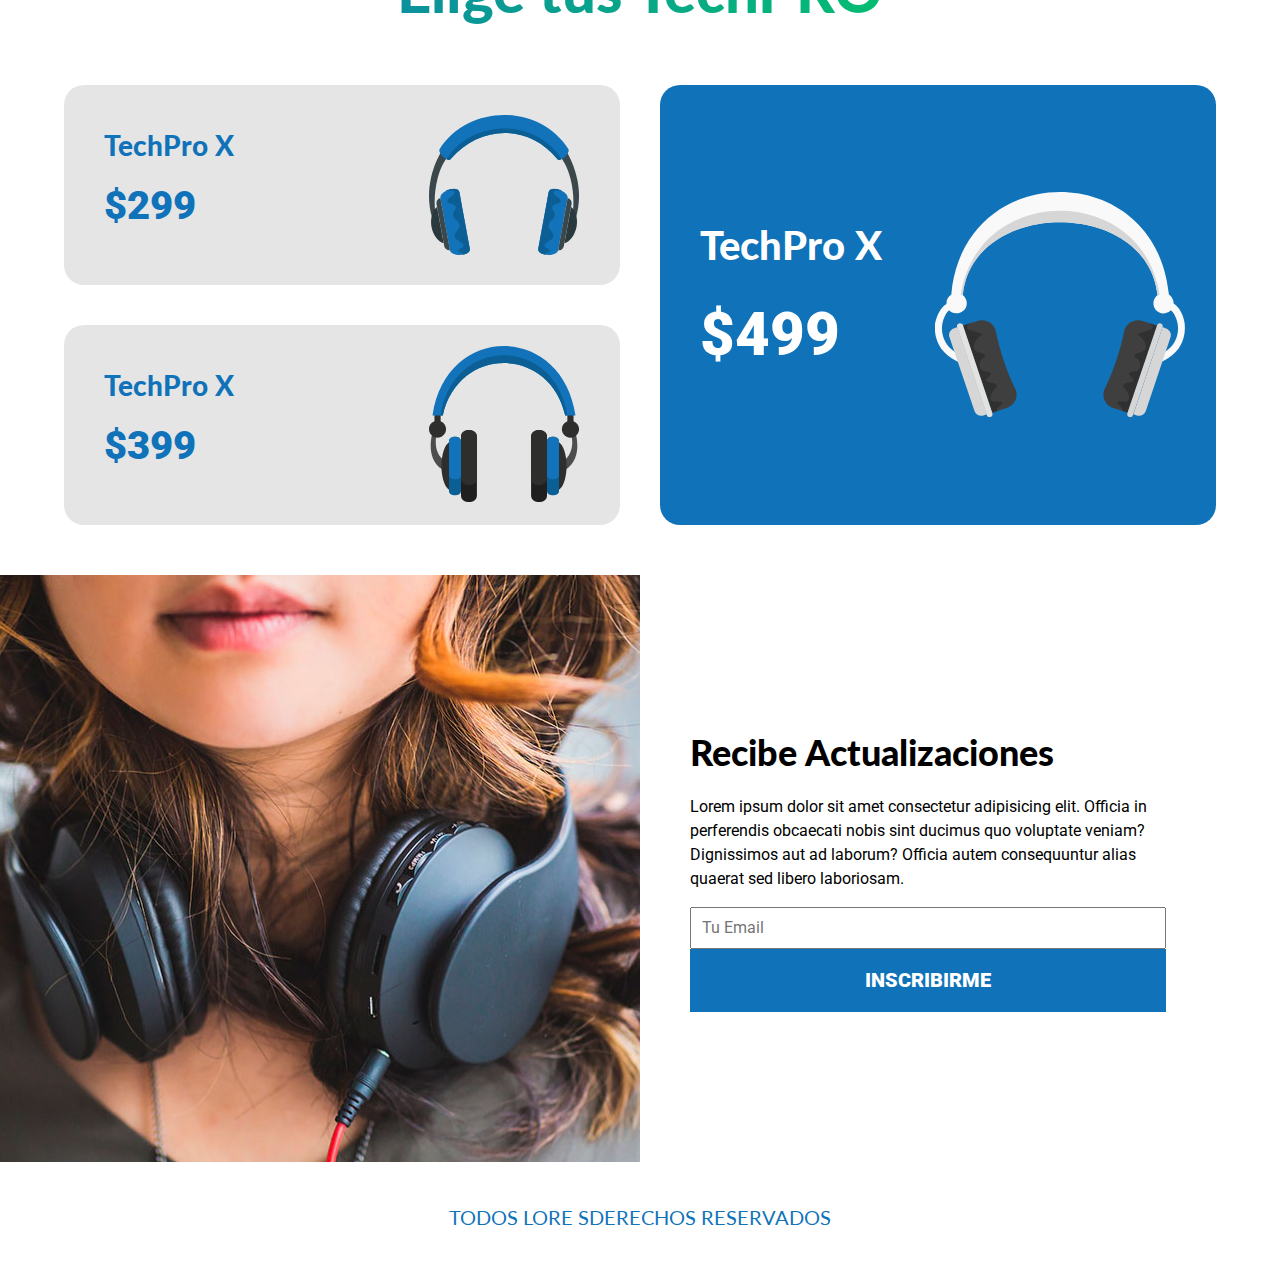
<file: 07-store-audifonos/index.html>
<!DOCTYPE html>
<html lang="en">

<head>
    <meta charset="UTF-8">
    <meta name="viewport" content="width=device-width, initial-scale=1.0">
    <title>TechPro Audifonos</title>
    <link rel="preconnect" href="https://fonts.googleapis.com">
    <link rel="preconnect" href="https://fonts.gstatic.com" crossorigin>
    <link
        href="https://fonts.googleapis.com/css2?family=Lato:ital,wght@0,100;0,300;0,400;0,700;0,900;1,100;1,300;1,400;1,700;1,900&family=Roboto:ital,wght@0,100..900;1,100..900&display=swap"
        rel="stylesheet">
    <link rel="stylesheet" href="css/normalize.css">
    <link rel="stylesheet" href="css/styles.css">
</head>

<body>


    <header class="header">
        <div class="contenedor contenido-header">
            <div class="imgen-header">
                <picture>
                    <source sizes="190w" srcset="img/header.avif" type="image/avif">
                    <source sizes="190w" srcset="img/header.webp" type="image/webp">
                    <img loading="lazy" decoding="async" src="img/header.png" width="1000" height="600" alt="">
                </picture>
            </div> <!-- .imagen-header -->

            <div class="texto-header">
                <p class="tagline-producto">Sonido Profesional</p>
                <h1 class="nombre-producto degradado-verde">TechPRO</h1>
                <p class="descricpion-producto">Lorem ipsum dolor sit amet consectetur adipisicing elit. Harum, vitae
                    dolore. Iste, temporibus! Id temporibus libero ratione in cum provident esse dolores eaque nemo
                    nulla obcaecati, ab necessitatibus aliquid consectetur?</p>
                <p class="presio-producto">
                    Desde <span>$299.99</span>
                </p>
            </div>
        </div>
    </header>

    <section class="contenedor">
        <div class="iconos">
            <div class="icono">
                <img src="img/icono-sonido.svg" alt="imagen icono">
                <h3>Gran sonido</h3>
                <p>Lorem ipsum dolor sit, amet consectetur adipisicing elit. Enim est animi quisquam omnis itaque minima
                    necessitatibus inventore dicta quia cupiditate.</p>
            </div>

            <div class="icono">
                <img src="img/icono-garantia.svg" alt="imagen icono">
                <h3>Grantia de por vida</h3>
                <p>Lorem ipsum dolor sit, amet consectetur adipisicing elit. Enim est animi quisquam omnis itaque minima
                    necessitatibus inventore dicta quia cupiditate.</p>
            </div>

            <div class="icono">
                <img src="img/icono-bateria.svg" alt="imagen icono">
                <h3>+20 Hora de bateria </h3>
                <p>Lorem ipsum dolor sit, amet consectetur adipisicing elit. Enim est animi quisquam omnis itaque minima
                    necessitatibus inventore dicta quia cupiditate.</p>
            </div>
        </div>
    </section>


    <section class="sobre-tech">
        <div class="contenedor sobre-tech-grid">
            <div class="texto-sobre-tech">
                <h2>Sobre los <span>TechPRO</span></h2>
                <p>Lorem ipsum dolor sit amet consectetur adipisicing elit. Ex accusantium ducimus dolore aut asperiores
                    harum rem excepturi quae a totam?</p>
            </div>
        </div>
    </section>

    <main class="contenedor modelos">
        <h2 class="text-center degradado-verde header-modelos">Elige tus TechPRO</h2>
        <div class="listado-modelos">
            <div class="modelo modelo-x">
                <h3>TechPro X</h3>
                <p class="precio">$299</p>
            </div>

            <div class="modelo modelo-y">
                <h3>TechPro X</h3>
                <p class="precio">$399</p>
            </div>


            <div class="modelo modelo-z">
                <h3>TechPro X</h3>
                <p class="precio">$499</p>
            </div>
        </div>
    </main>

    <section class="newsletter">
        <div class="contenido-newsletter contenedor">
            <div class="text-newsletter">
                <h2>Recibe Actualizaciones</h2>
                <p>Lorem ipsum dolor sit amet consectetur adipisicing elit. Officia in perferendis obcaecati nobis sint
                    ducimus quo voluptate veniam? Dignissimos aut ad laborum? Officia autem consequuntur alias quaerat
                    sed libero laboriosam.</p>

                    <form class="formulario" action="">
                        <div class="input">
                            <input type="text" placeholder="Tu Email">
                        </div>

                        <input type="submit" value="Inscribirme">
                    </form>
            </div>
        </div>

    </section>


    <footer class="footer">
        <p>Todos lore sderechos reservados</p>
    </footer>


</body>

</html>
</file>
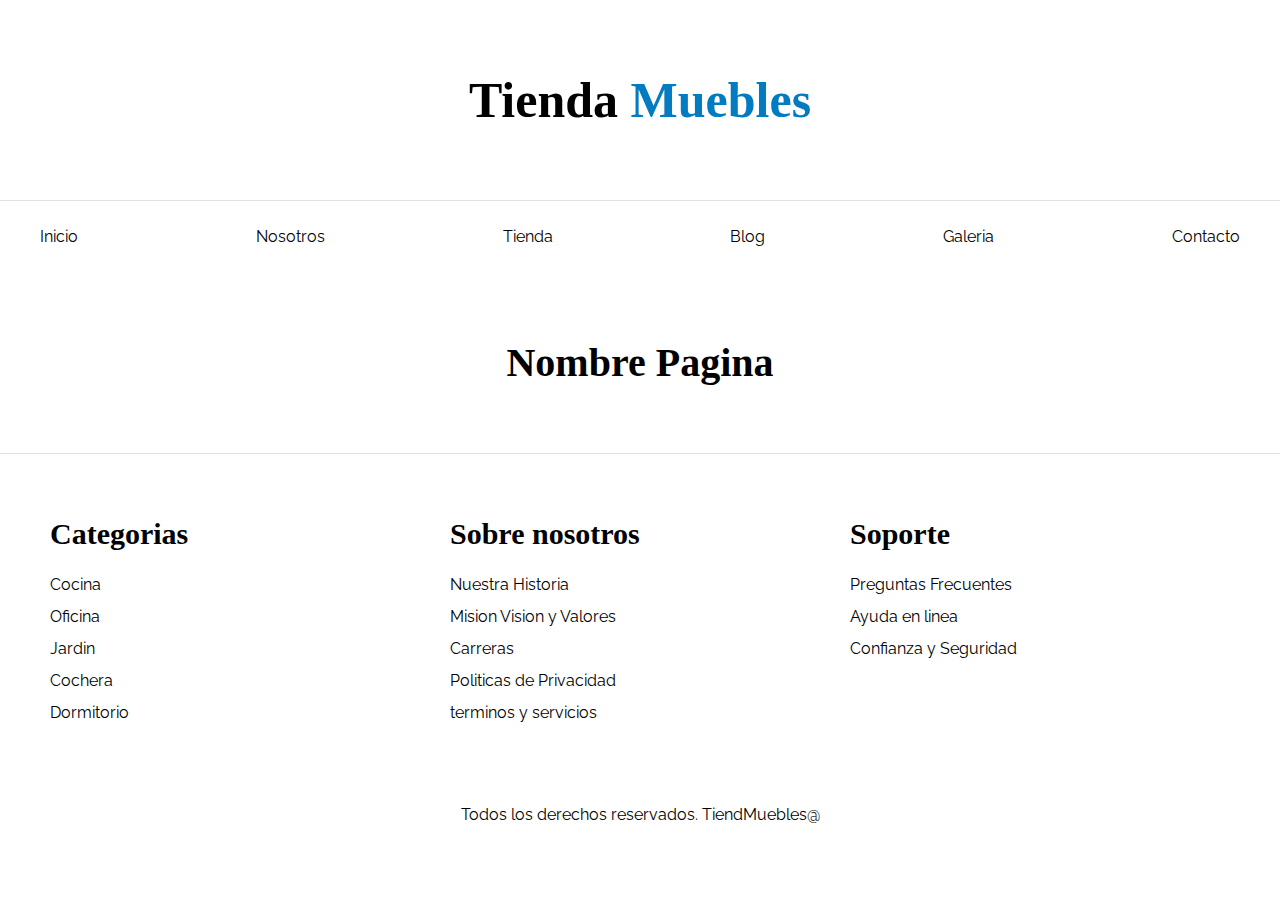
<file: 06-Ecommers/base.html>
<!DOCTYPE html> <!-- Para definir la version de hmtl   -->
<html lang="zxx">

<head> <!-- Aqui va informacion meta informacion del sitio que es importante para el navegador -->
    <meta charset="UTF-8">
    <meta name="viewport" content="width=device-width, initial-scale=1.0">
    <title>Ecommerce - Nosotros</title> <!-- Titulo del sitio  -->
    <link rel="stylesheet" href="css/normalize.css">
    <link rel="preconnect" href="https://fonts.googleapis.com">
    <link rel="preconnect" href="https://fonts.gstatic.com" crossorigin>
    <link href="https://fonts.googleapis.com/css2?family=Raleway:ital,wght@0,100..900;1,100..900&display=swap"
        rel="stylesheet">
    <link rel="stylesheet" href="css/style.css">
</head>

<body>
    <!-- El body es la seccion para mostrar la infromacion en la pagina... Todo lo que quieras mostrar en la pantalla-->


    <!-- Etiqueetas de textos -->
    <!-- 
Tods tienen etiquetas de apertura y de cierre 
 <p></p> Parrafos
 <h1></h1> head
 <h2></h2>
 <h3></h3> 
-->

    <!-- Los heading son para nuevas secciones o para resltar el contindio mas importante-->
    <!-- Estructurar tu codigo HTML -->
    <!-- Estrucutrar tu codigo hara que tu codigo sea mas escalable -->

    <!-- <header></header>  Parte superior de un sitio web o un elemento -->
    <!-- <footer></footer>  Parte inferior de un sito web o un elemento -->
    <!-- <nav></nav>   Gruppo de enlaces o navegacion -->
    <!-- <main></main>  Contenido principal de un archivo .html solo 1 por archivo -->
    <!-- <section></section>  Cuando el primer hijo es un Heading e introduce una nueva seccion-->
    <!-- <aside></aside>  El contenido que acompa;a al princial -->
    <!-- <div></div>  Cuando ninguno de los anteriores se pede utilizar -->

    <header>
        <h1 class="nombre-sitio">Tienda <span>Muebles</span></h1> <!-- solo es permitodo uno por pagina -->
    </header>

    <div class="container-nav">
        <nav class="navegacion-principal container">
            <a href="index.html">Inicio</a>
            <a href="nosotros.html">Nosotros</a>
            <a href="tienda.html">Tienda</a>
            <a href="blog.html">Blog</a>
            <a href="galeria.html">Galeria</a>
            <a href="contacto.html">Contacto</a>
        </nav>
    </div>


    <!-- El main define cual es la informacion mas importante de la pagina lo mas relevante para eso se uusa el main -->
    <main class="container contenido-principal">
        <!-- Solo dos o tres por pagina -->
        <h2 class="text-center"> Nombre Pagina</h2>
        
        </div><!--Fin del listado del productos-->
    </main>



    <footer class="site-footer">
        <div class="footer-grid container">
            <div>
                <h3>Categorias</h3>
                <nav class="footer-menu">
                    <a href="#">Cocina</a>
                    <a href="#">Oficina</a>
                    <a href="#">Jardin</a>
                    <a href="#">Cochera</a>
                    <a href="#">Dormitorio</a>
                </nav>
            </div>
            <div>
                <h3>Sobre nosotros</h3>
                <nav class="footer-menu">
                    <a href="#">Nuestra Historia</a>
                    <a href="#">Mision Vision y Valores</a>
                    <a href="#">Carreras</a>
                    <a href="#">Politicas de Privacidad</a>
                    <a href="#">terminos y servicios</a>
                </nav>
            </div>
            <div>
                <h3>Soporte</h3>
                <nav class="footer-menu">
                    <a href="#">Preguntas Frecuentes</a>
                    <a href="#">Ayuda en linea</a>
                    <a href="#">Confianza y Seguridad</a>
                </nav>
            </div>
        </div>
        <p class="copyright">Todos los derechos reservados. TiendMuebles@</p>
    </footer>




</body>

</html>
</file>
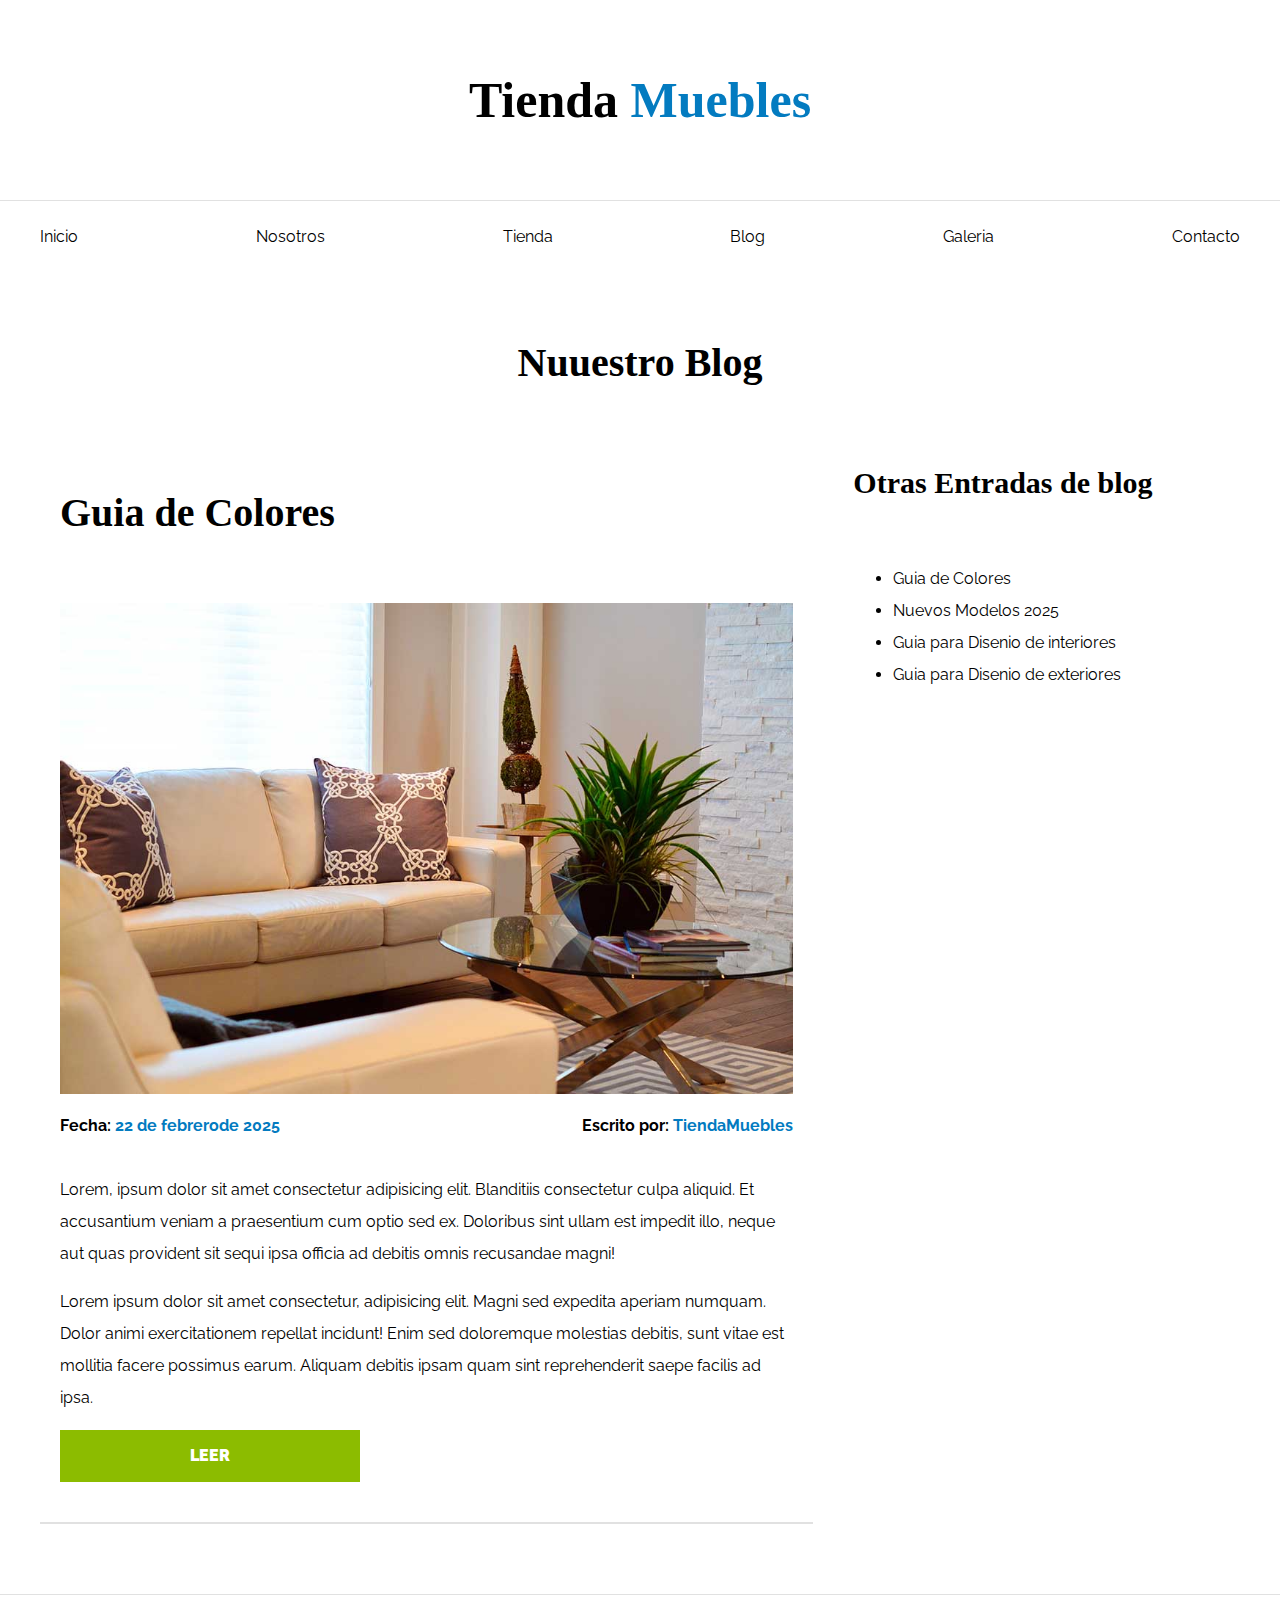
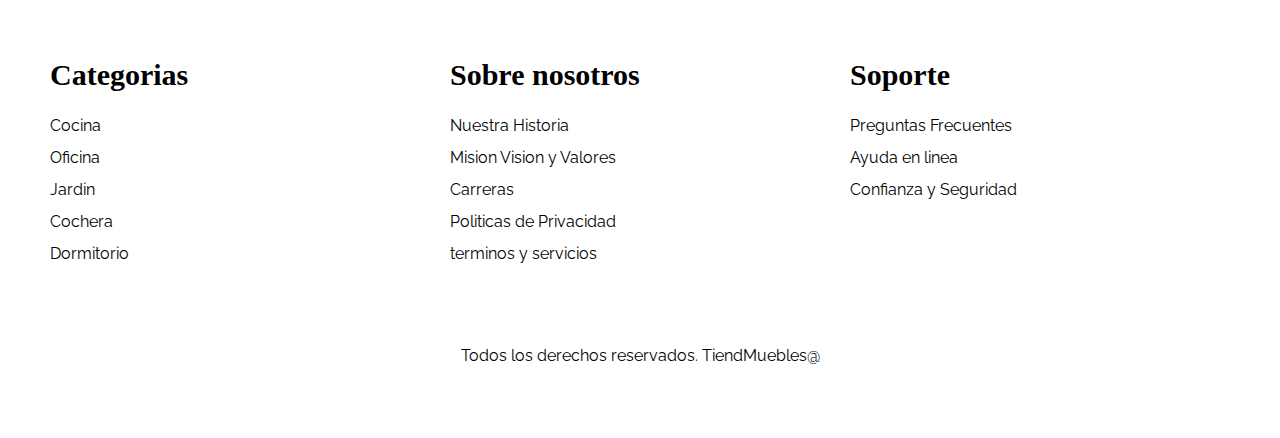
<file: 06-Ecommers/blog.html>
<!DOCTYPE html> <!-- Para definir la version de hmtl   -->
<html lang="zxx">

<head> <!-- Aqui va informacion meta informacion del sitio que es importante para el navegador -->
    <meta charset="UTF-8">
    <meta name="viewport" content="width=device-width, initial-scale=1.0">
    <title>Ecommerce - Nosotros</title> <!-- Titulo del sitio  -->
    <link rel="stylesheet" href="css/normalize.css">
    <link rel="preconnect" href="https://fonts.googleapis.com">
    <link rel="preconnect" href="https://fonts.gstatic.com" crossorigin>
    <link href="https://fonts.googleapis.com/css2?family=Raleway:ital,wght@0,100..900;1,100..900&display=swap"
        rel="stylesheet">
    <link rel="stylesheet" href="css/style.css">
</head>

<body>
    <!-- El body es la seccion para mostrar la infromacion en la pagina... Todo lo que quieras mostrar en la pantalla-->


    <!-- Etiqueetas de textos -->
    <!-- 
Tods tienen etiquetas de apertura y de cierre 
 <p></p> Parrafos
 <h1></h1> head
 <h2></h2>
 <h3></h3> 
-->

    <!-- Los heading son para nuevas secciones o para resltar el contindio mas importante-->
    <!-- Estructurar tu codigo HTML -->
    <!-- Estrucutrar tu codigo hara que tu codigo sea mas escalable -->

    <!-- <header></header>  Parte superior de un sitio web o un elemento -->
    <!-- <footer></footer>  Parte inferior de un sito web o un elemento -->
    <!-- <nav></nav>   Gruppo de enlaces o navegacion -->
    <!-- <main></main>  Contenido principal de un archivo .html solo 1 por archivo -->
    <!-- <section></section>  Cuando el primer hijo es un Heading e introduce una nueva seccion-->
    <!-- <aside></aside>  El contenido que acompa;a al princial -->
    <!-- <div></div>  Cuando ninguno de los anteriores se pede utilizar -->

    <header>
        <h1 class="nombre-sitio">Tienda <span>Muebles</span></h1> <!-- solo es permitodo uno por pagina -->
    </header>

    <div class="container-nav">
        <nav class="navegacion-principal container">
            <a href="index.html">Inicio</a>
            <a href="nosotros.html">Nosotros</a>
            <a href="tienda.html">Tienda</a>
            <a href="blog.html">Blog</a>
            <a href="galeria.html">Galeria</a>
            <a href="contacto.html">Contacto</a>
        </nav>
    </div>


    <!-- El main define cual es la informacion mas importante de la pagina lo mas relevante para eso se uusa el main -->
    <main class="container contenido-principal">
        <!-- Solo dos o tres por pagina -->
        <h2 class="text-center"> Nuuestro Blog</h2>

        <section class="contenedor-blog">
            <div class="blog">
                <article class="entrada">
                    <h2>Guia de Colores</h2>
                    <div class="imagen">
                        <img src="imgs/nosotros.jpg" alt="Imagen blog">
                    </div>

                    <div class="entrada-meta">
                        <!-- em, b, span,  -->
                        <p>Fecha: <span>22 de febrerode 2025</span></p>
                        <p>Escrito por: <span>TiendaMuebles</span></p>
                    </div>
                    <div class="entrada-blog">
                        <p>
                            Lorem, ipsum dolor sit amet consectetur adipisicing elit. Blanditiis consectetur culpa
                            aliquid. Et accusantium veniam a praesentium cum optio sed ex. Doloribus sint ullam est
                            impedit illo, neque aut quas provident sit sequi ipsa officia ad debitis omnis recusandae
                            magni!
                        </p>

                        <p>
                            Lorem ipsum dolor sit amet consectetur, adipisicing elit. Magni sed expedita aperiam
                            numquam. Dolor animi exercitationem repellat incidunt! Enim sed doloremque molestias
                            debitis, sunt vitae est mollitia facere possimus earum. Aliquam debitis ipsam quam sint
                            reprehenderit saepe facilis ad ipsa.
                        </p>
                    </div>
                    <a href="entrada.html" class="btn max-width-30">Leer</a>
                </article>
            </div>
            <aside>
                <h3>Otras Entradas de blog</h3>
                <ul>
                    <li>
                        <a href="entrada.html">Guia de Colores</a>
                    </li>
                    <li>
                        <a href="entrada.html">Nuevos Modelos 2025</a>
                    </li>
                    <li>
                        <a href="entrada.html">Guia para Disenio de interiores</a>
                    </li>
                    <li>
                        <a href="entrada.html">Guia para Disenio de exteriores</a>
                    </li>
                </ul>
            </aside>

        </section>
    </main>



    <footer class="site-footer">
        <div class="footer-grid container">
            <div>
                <h3>Categorias</h3>
                <nav class="footer-menu">
                    <a href="#">Cocina</a>
                    <a href="#">Oficina</a>
                    <a href="#">Jardin</a>
                    <a href="#">Cochera</a>
                    <a href="#">Dormitorio</a>
                </nav>
            </div>
            <div>
                <h3>Sobre nosotros</h3>
                <nav class="footer-menu">
                    <a href="#">Nuestra Historia</a>
                    <a href="#">Mision Vision y Valores</a>
                    <a href="#">Carreras</a>
                    <a href="#">Politicas de Privacidad</a>
                    <a href="#">terminos y servicios</a>
                </nav>
            </div>
            <div>
                <h3>Soporte</h3>
                <nav class="footer-menu">
                    <a href="#">Preguntas Frecuentes</a>
                    <a href="#">Ayuda en linea</a>
                    <a href="#">Confianza y Seguridad</a>
                </nav>
            </div>
        </div>
        <p class="copyright">Todos los derechos reservados. TiendMuebles@</p>
    </footer>




</body>

</html>
</file>
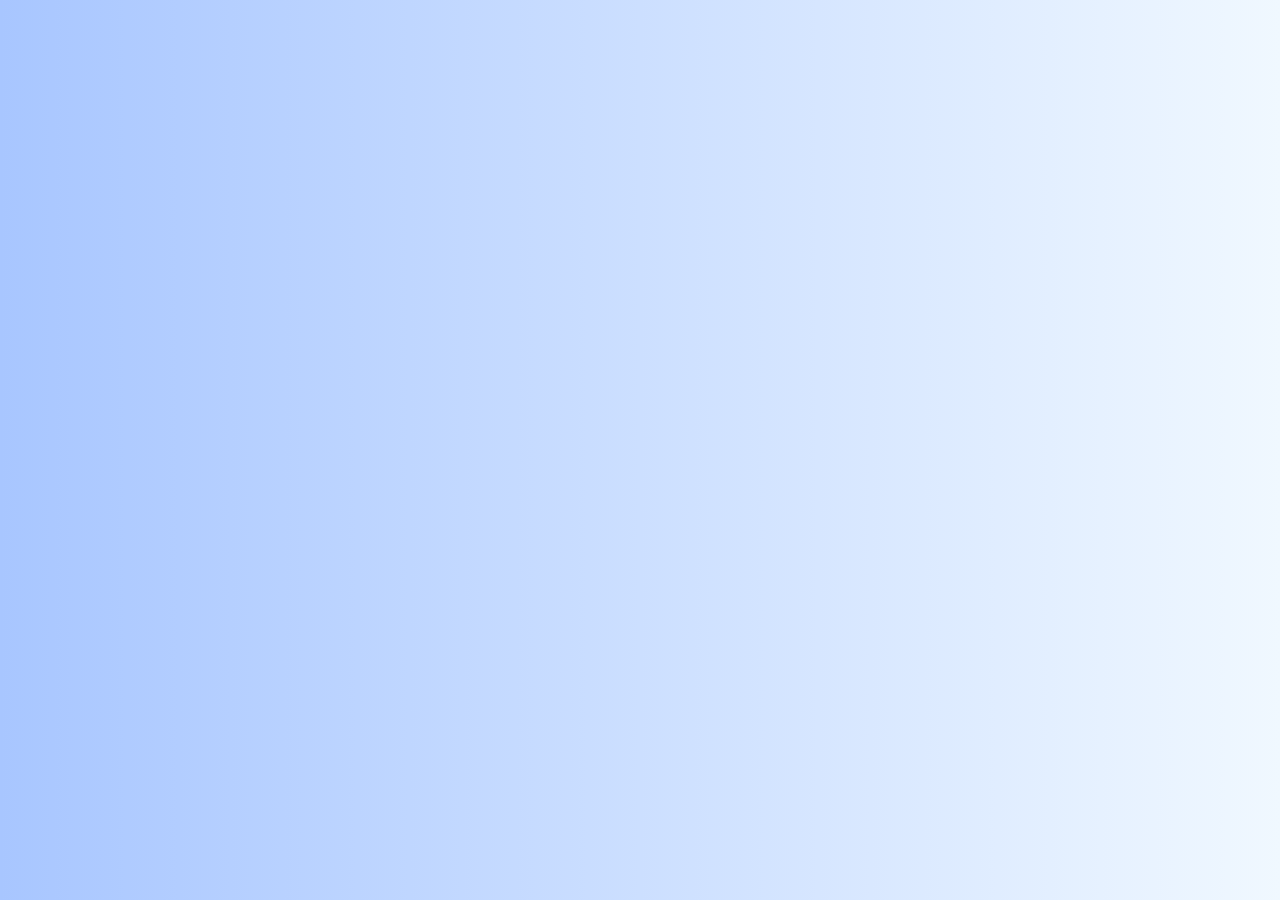
<file: 06-Ecommers/burbujas.html>
<!DOCTYPE html>
<html lang="es">

<head>
    <meta charset="UTF-8">
    <meta name="viewport" content="width=device-width, initial-scale=1.0">
    <title>Burbujas</title>
    <style>
        /* Fondo gradiente para el body */
        body {
            margin: 0;
            padding: 0;
            background: linear-gradient(to right, #a8c6ff, #f0f8ff);
            background-repeat: no-repeat;
            min-height: 100vh;
            overflow: auto;
            position: relative;
        }

        /* Contenedor de burbujas flotantes */
        .bubbles-container {
            position: absolute;
            top: 0;
            left: 0;
            width: 100%;
            height: 100%;
            overflow: hidden;
            z-index: 0;
        }

        .bubble {
            position: absolute;
            bottom: -100px;
            width: 40px;
            height: 40px;
            background-color: rgba(255, 255, 255, 0.7);
            border-radius: 50%;
            animation: float 6s infinite ease-in-out;
        }

        /* Animación para las burbujas */
        @keyframes float {
    0% {
        bottom: -100px;
        transform: translateX(0);
    }
    25% {
        transform: translateX(50px);
    }
    50% {
        bottom: 50%;
        transform: translateX(100px);
    }
    75% {
        transform: translateX(-50px);
    }
    100% {
        bottom: 100%;
        transform: translateX(0);
    }
}



        /* Variaciones de tamaño y posición de las burbujas */
        .bubble:nth-child(1) {
            width: 30px;
            height: 30px;
            animation-duration: 7s;
            left: 10%;
        }

        .bubble:nth-child(2) {
            width: 50px;
            height: 50px;
            animation-duration: 9s;
            left: 25%;
        }

        .bubble:nth-child(3) {
            width: 40px;
            height: 40px;
            animation-duration: 8s;
            left: 50%;
        }

        .bubble:nth-child(4) {
            width: 60px;
            height: 60px;
            animation-duration: 11s;
            left: 70%;
        }

        .bubble:nth-child(5) {
            width: 35px;
            height: 35px;
            animation-duration: 10s;
            left: 85%;
        }

        .bubble:nth-child(6) {
            width: 45px;
            height: 45px;
            animation-duration: 6s;
            left: 35%;
        }

        .bubble:nth-child(7) {
            width: 35px;
            height: 35px;
            animation-duration: 10s;
            left: 45%;
        }

        .bubble:nth-child(8) {
            width: 65px;
            height: 65px;
            animation-duration: 14s;
            left: 5%;
        }

        .bubble:nth-child(9) {
            width: 50px;
            height: 50px;
            animation-duration: 16s;
            left: 75%;
        }

        .bubble:nth-child(10) {
            width: 35px;
            height: 35px;
            animation-duration: 6s;
            left: 59%;
        }
    </style>
</head>

<body>
    <!-- Contenedor de burbujas -->
    <div class="bubbles-container">
        <div class="bubble"></div>
        <div class="bubble"></div>
        <div class="bubble"></div>
        <div class="bubble"></div>
        <div class="bubble"></div>
        <div class="bubble"></div>
        <div class="bubble"></div>
        <div class="bubble"></div>
        <div class="bubble"></div>
        <div class="bubble"></div>
    </div>
</body>

</html>
</file>
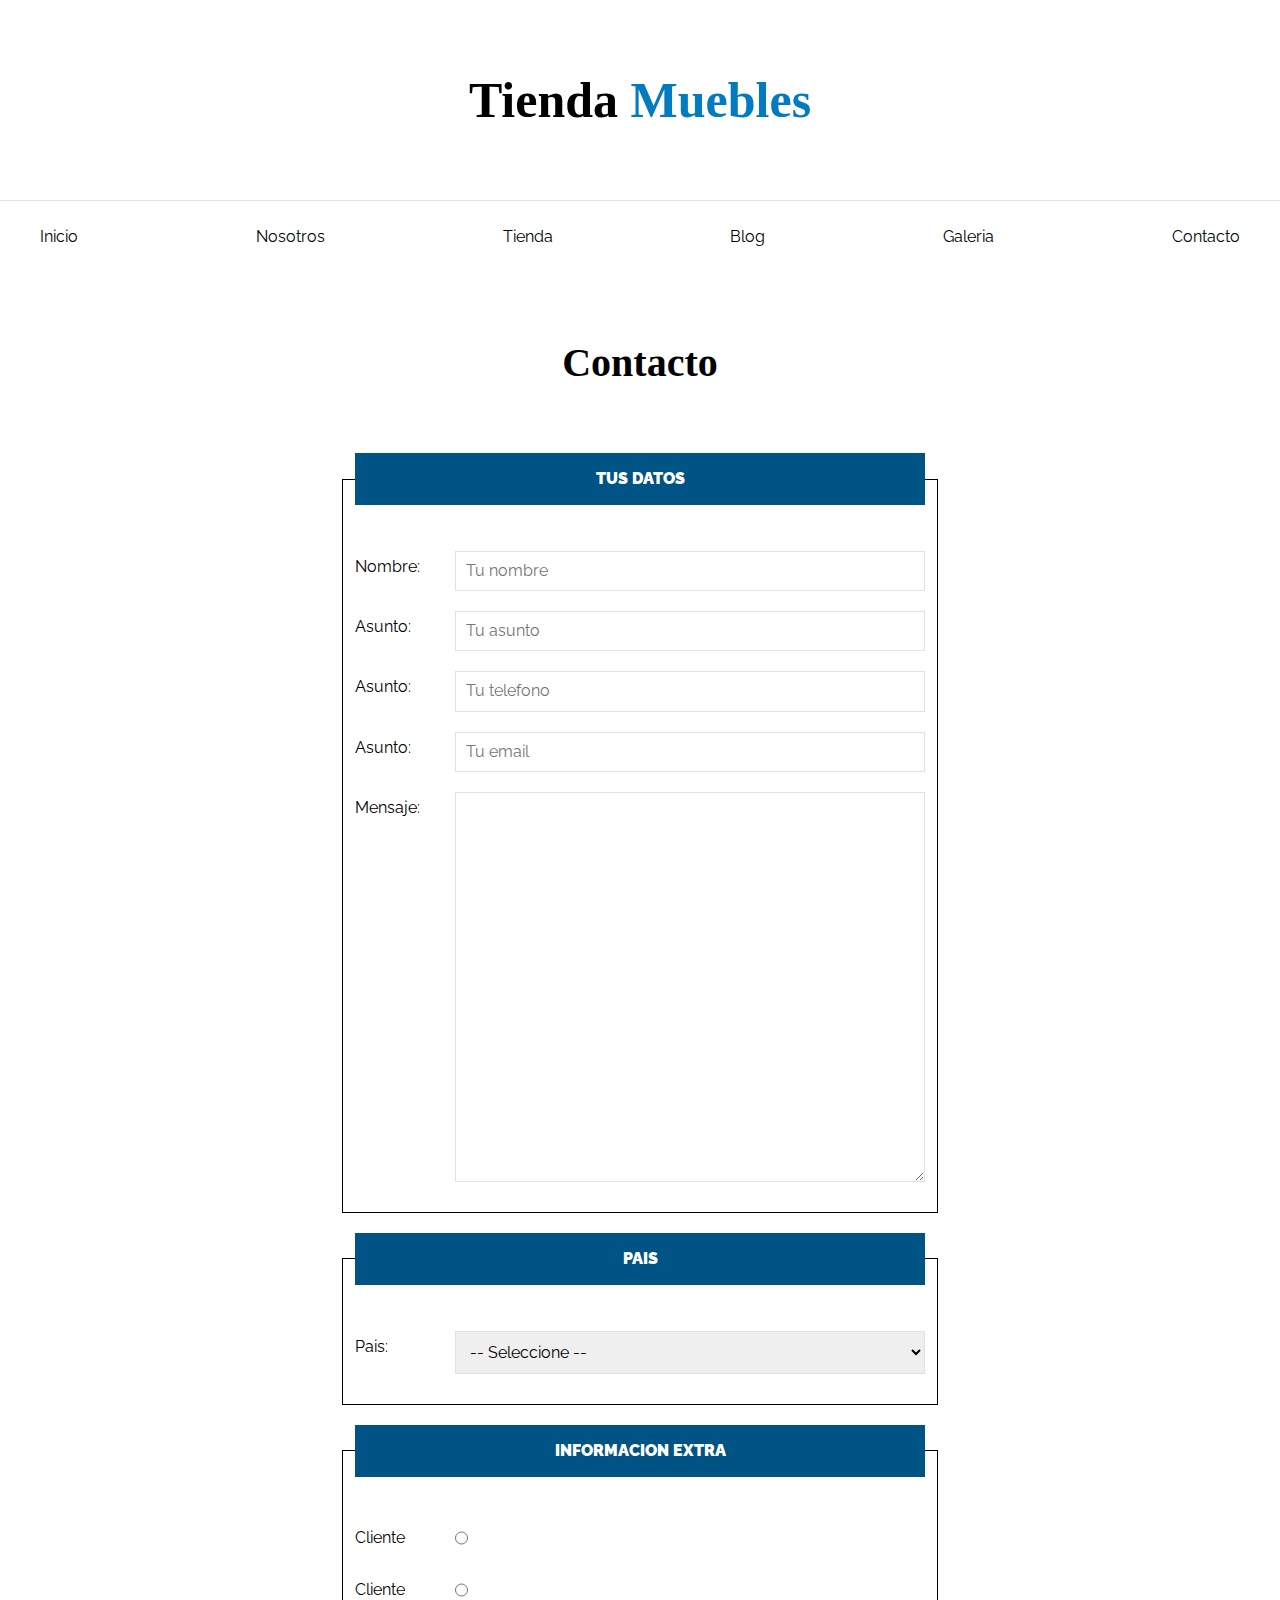
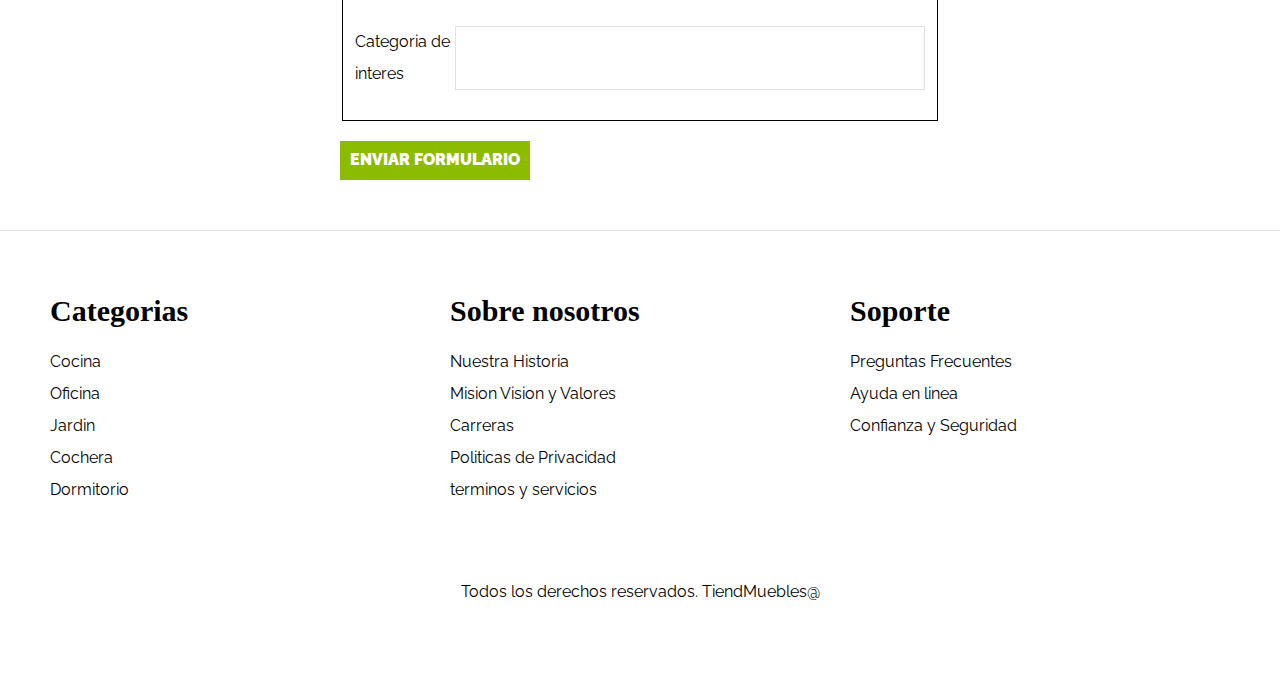
<file: 06-Ecommers/contacto.html>
<!DOCTYPE html> <!-- Para definir la version de hmtl   -->
<html lang="zxx">

<head> <!-- Aqui va informacion meta informacion del sitio que es importante para el navegador -->
    <meta charset="UTF-8">
    <meta name="viewport" content="width=device-width, initial-scale=1.0">
    <title>Ecommerce - Contacto</title> <!-- Titulo del sitio  -->
    <link rel="stylesheet" href="css/normalize.css">
    <link rel="preconnect" href="https://fonts.googleapis.com">
    <link rel="preconnect" href="https://fonts.gstatic.com" crossorigin>
    <link href="https://fonts.googleapis.com/css2?family=Raleway:ital,wght@0,100..900;1,100..900&display=swap"
        rel="stylesheet">
    <link rel="stylesheet" href="css/style.css">
</head>

<body>
    <!-- El body es la seccion para mostrar la infromacion en la pagina... Todo lo que quieras mostrar en la pantalla-->


    <!-- Etiqueetas de textos -->
    <!-- 
Tods tienen etiquetas de apertura y de cierre 
 <p></p> Parrafos
 <h1></h1> head
 <h2></h2>
 <h3></h3> 
-->

    <!-- Los heading son para nuevas secciones o para resltar el contindio mas importante-->
    <!-- Estructurar tu codigo HTML -->
    <!-- Estrucutrar tu codigo hara que tu codigo sea mas escalable -->

    <!-- <header></header>  Parte superior de un sitio web o un elemento -->
    <!-- <footer></footer>  Parte inferior de un sito web o un elemento -->
    <!-- <nav></nav>   Gruppo de enlaces o navegacion -->
    <!-- <main></main>  Contenido principal de un archivo .html solo 1 por archivo -->
    <!-- <section></section>  Cuando el primer hijo es un Heading e introduce una nueva seccion-->
    <!-- <aside></aside>  El contenido que acompa;a al princial -->
    <!-- <div></div>  Cuando ninguno de los anteriores se pede utilizar -->

    <header>
        <h1 class="nombre-sitio">Tienda <span>Muebles</span></h1> <!-- solo es permitodo uno por pagina -->
    </header>

    <div class="container-nav">
        <nav class="navegacion-principal container">
            <a href="index.html">Inicio</a>
            <a href="nosotros.html">Nosotros</a>
            <a href="tienda.html">Tienda</a>
            <a href="blog.html">Blog</a>
            <a href="galeria.html">Galeria</a>
            <a href="contacto.html">Contacto</a>
        </nav>
    </div>


    <!-- El main define cual es la informacion mas importante de la pagina lo mas relevante para eso se uusa el main -->
    <main class="container contenido-principal">
        <!-- Solo dos o tres por pagina -->
        <h2 class="text-center"> Contacto</h2>

        <form class="formulario">
            <fieldset>

                <legend> Tus datos </legend>
                <div class="campo">
                    <label for="nombre">Nombre:</label>
                    <input class="input" id="nombre" type="text" placeholder="Tu nombre" required>
                </div>

                <div class="campo">
                    <Label for="ausnto">Asunto:</Label>
                    <input class="input" id="asunto" type="text" placeholder="Tu asunto">
                </div>

                <div class="campo">
                    <Label for="tel">Asunto:</Label>
                    <input id="tel" type="tel" placeholder="Tu telefono">
                </div>

                <div class="campo">
                    <Label for="email">Asunto:</Label>
                    <input id="email" type="email" placeholder="Tu email">
                </div>

                <!-- <div class="campo">
                    <Label for="fecha">Asunto:</Label>
                    <input id="fecha" type="date" placeholder="Tu fecha de nacimiento">
                </div> -->

                <div class="campo">
                    <Label for="tel">Mensaje:</Label>
                    <Textarea rows="20" cols="20">

                    </Textarea>
                </div>



            </fieldset>


            <fieldset>
                <legend> Pais </legend>

                <div class="campo">
                    <label for="pais">Pais:</label>
                    <select name="" id="pais">
                        <option value="">-- Seleccione --</option>
                        <option value="MX">Mexico</option>
                        <option value="CA">Canada</option>
                        <option value="CO">Colombia</option>
                        <option value="BR">Brasil</option>
                        <option value="CR">Costa Rica</option>
                        <option value="CH">Chile</option>

                    </select>
                </div>
            </fieldset>

            <fieldset>
                <legend> Informacion extra </legend>
                <div class="campo">
                    <label for="cliente">Cliente</label>
                    <input id="cliente" type="radio" name="tipo">
                </div>

                <div class="campo">
                    <label for="proveedor">Cliente</label>
                    <input id="proveedor" type="radio" name="tipo">
                </div>

                <div class="campo">
                    <label for="categoria">Categoria de interes</label>
                    <input list="categorias" name="categorias" type="text">
                    <datalist id="categorias">
                        <option value="Cocina">
                        <option value="Exterior">
                        <option value="Recamara">
                        <option value="Television">
                        <option value="Oficina">
                    </datalist>
                </div>


            </fieldset>


            <input class="btn" type="submit" value="Enviar Formulario">


        </form>

    </main>



    <footer class="site-footer">
        <div class="footer-grid container">
            <div>
                <h3>Categorias</h3>
                <nav class="footer-menu">
                    <a href="#">Cocina</a>
                    <a href="#">Oficina</a>
                    <a href="#">Jardin</a>
                    <a href="#">Cochera</a>
                    <a href="#">Dormitorio</a>
                </nav>
            </div>
            <div>
                <h3>Sobre nosotros</h3>
                <nav class="footer-menu">
                    <a href="#">Nuestra Historia</a>
                    <a href="#">Mision Vision y Valores</a>
                    <a href="#">Carreras</a>
                    <a href="#">Politicas de Privacidad</a>
                    <a href="#">terminos y servicios</a>
                </nav>
            </div>
            <div>
                <h3>Soporte</h3>
                <nav class="footer-menu">
                    <a href="#">Preguntas Frecuentes</a>
                    <a href="#">Ayuda en linea</a>
                    <a href="#">Confianza y Seguridad</a>
                </nav>
            </div>
        </div>
        <p class="copyright">Todos los derechos reservados. TiendMuebles@</p>
    </footer>




</body>

</html>
</file>
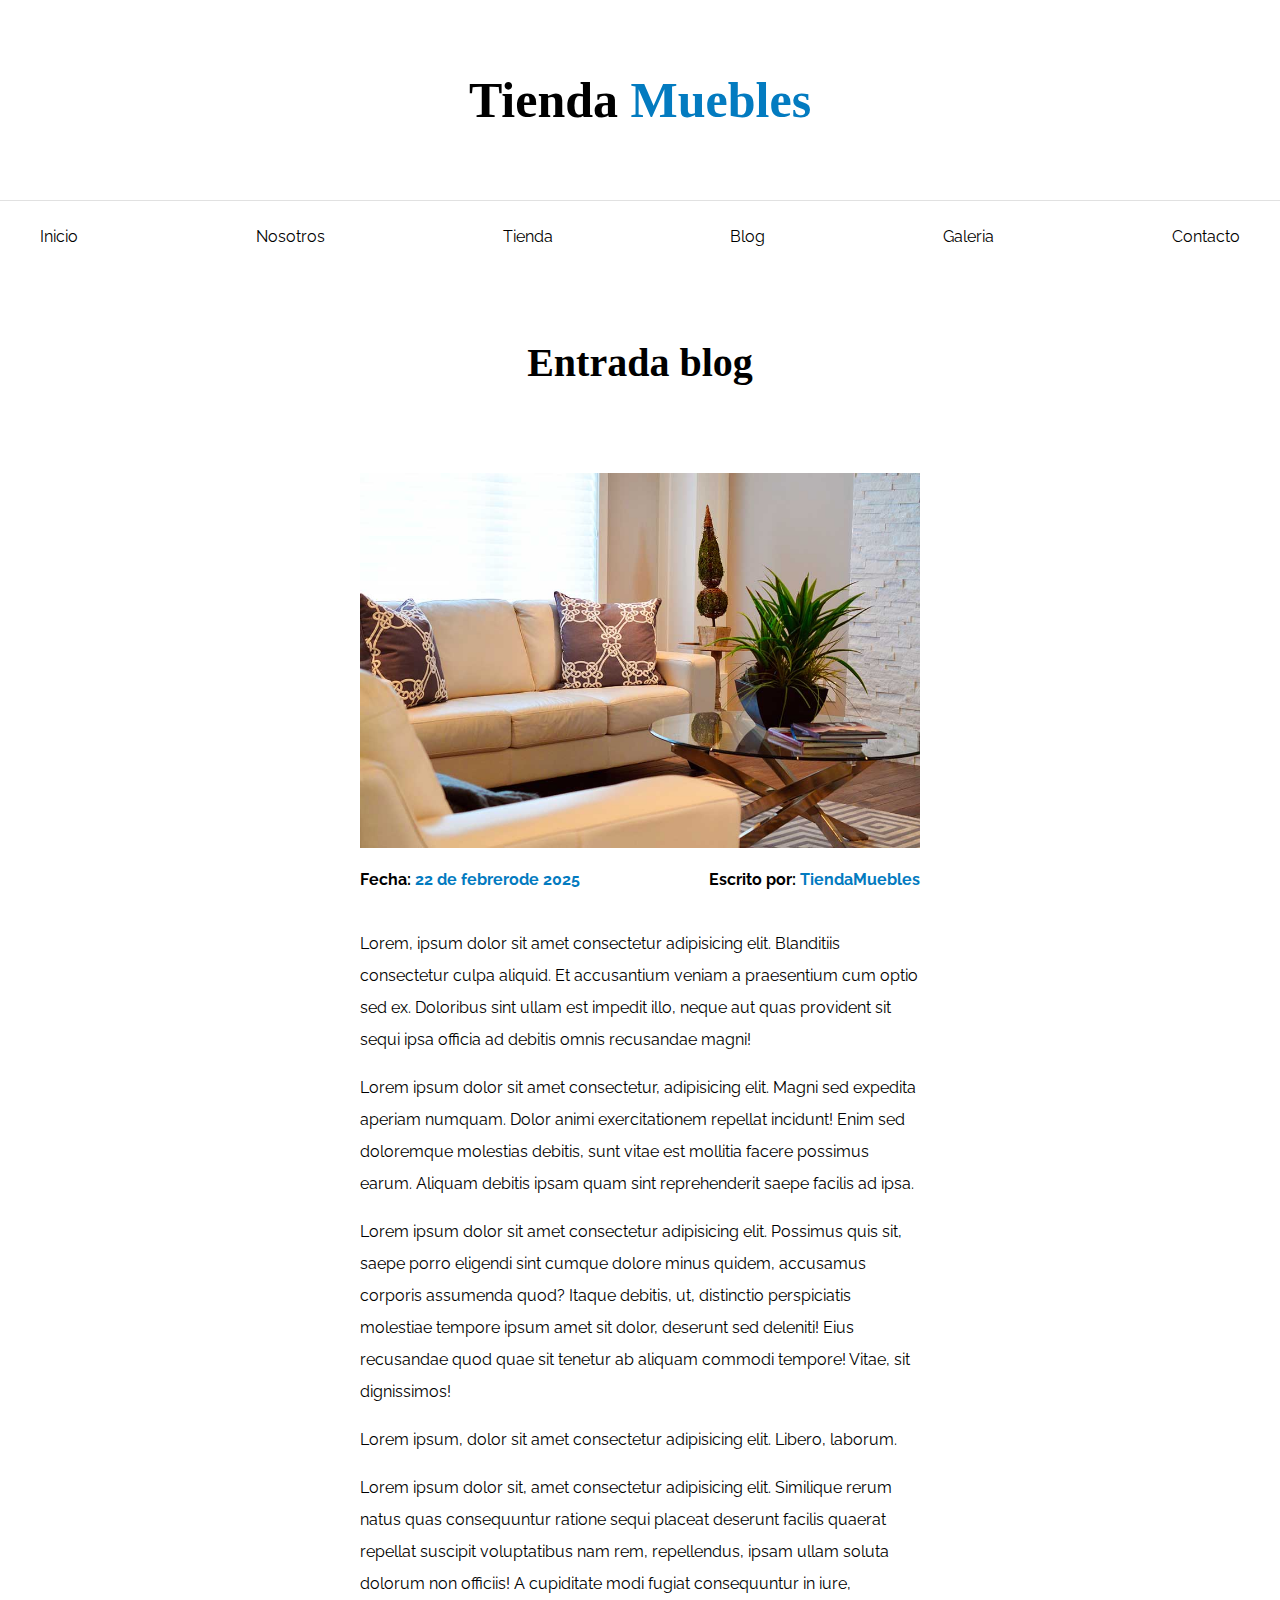
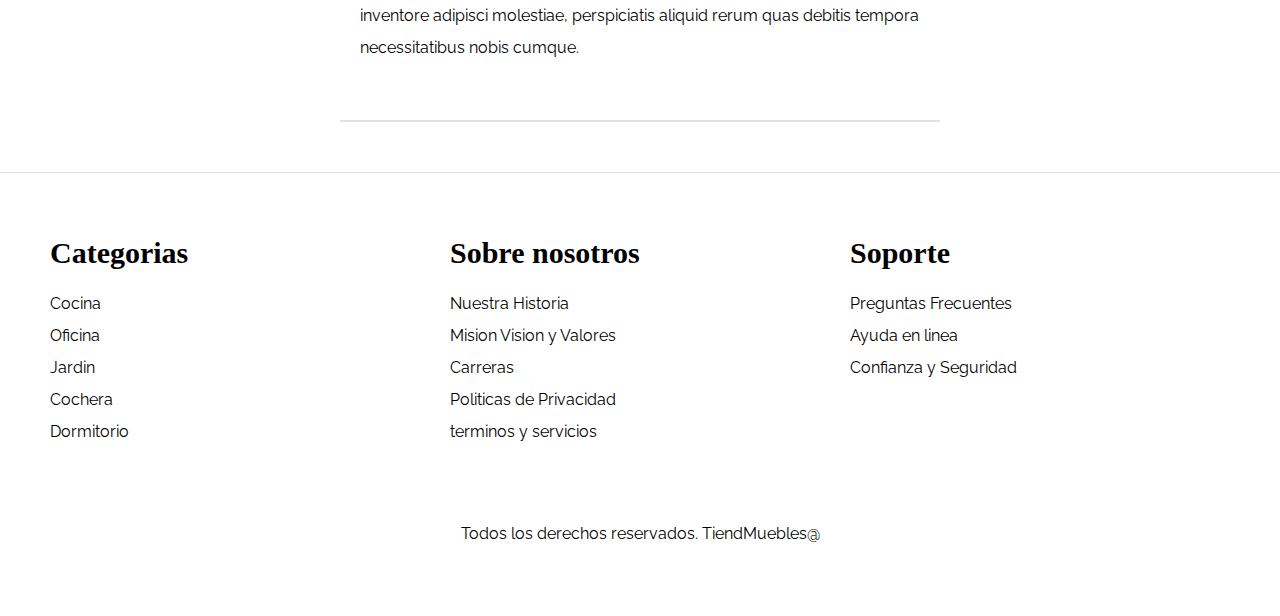
<file: 06-Ecommers/entrada.html>
<!DOCTYPE html> <!-- Para definir la version de hmtl   -->
<html lang="zxx">

<head> <!-- Aqui va informacion meta informacion del sitio que es importante para el navegador -->
    <meta charset="UTF-8">
    <meta name="viewport" content="width=device-width, initial-scale=1.0">
    <title>Ecommerce - Entrada blog</title> <!-- Titulo del sitio  -->
    <link rel="stylesheet" href="css/normalize.css">
    <link rel="preconnect" href="https://fonts.googleapis.com">
    <link rel="preconnect" href="https://fonts.gstatic.com" crossorigin>
    <link href="https://fonts.googleapis.com/css2?family=Raleway:ital,wght@0,100..900;1,100..900&display=swap"
        rel="stylesheet">
    <link rel="stylesheet" href="css/style.css">
</head>

<body>
    <!-- El body es la seccion para mostrar la infromacion en la pagina... Todo lo que quieras mostrar en la pantalla-->


    <!-- Etiqueetas de textos -->
    <!-- 
Tods tienen etiquetas de apertura y de cierre 
 <p></p> Parrafos
 <h1></h1> head
 <h2></h2>
 <h3></h3> 
-->

    <!-- Los heading son para nuevas secciones o para resltar el contindio mas importante-->
    <!-- Estructurar tu codigo HTML -->
    <!-- Estrucutrar tu codigo hara que tu codigo sea mas escalable -->

    <!-- <header></header>  Parte superior de un sitio web o un elemento -->
    <!-- <footer></footer>  Parte inferior de un sito web o un elemento -->
    <!-- <nav></nav>   Gruppo de enlaces o navegacion -->
    <!-- <main></main>  Contenido principal de un archivo .html solo 1 por archivo -->
    <!-- <section></section>  Cuando el primer hijo es un Heading e introduce una nueva seccion-->
    <!-- <aside></aside>  El contenido que acompa;a al princial -->
    <!-- <div></div>  Cuando ninguno de los anteriores se pede utilizar -->

    <header>
        <h1 class="nombre-sitio">Tienda <span>Muebles</span></h1> <!-- solo es permitodo uno por pagina -->
    </header>

    <div class="container-nav">
        <nav class="navegacion-principal container">
            <a href="index.html">Inicio</a>
            <a href="nosotros.html">Nosotros</a>
            <a href="tienda.html">Tienda</a>
            <a href="blog.html">Blog</a>
            <a href="galeria.html">Galeria</a>
            <a href="contacto.html">Contacto</a>
        </nav>
    </div>


    <!-- El main define cual es la informacion mas importante de la pagina lo mas relevante para eso se uusa el main -->
    <main class="container contenido-principal">
        <!-- Solo dos o tres por pagina -->
        <h2 class="text-center"> Entrada blog</h2>
        <article class="entrada contenido-entrada-blog">
            <div class="imagen">
                <img src="imgs/nosotros.jpg" alt="Imagen blog">
            </div>

            <div class="entrada-meta">
                <!-- em, b, span,  -->
                <p>Fecha: <span>22 de febrerode 2025</span></p>
                <p>Escrito por: <span>TiendaMuebles</span></p>
            </div>
            <div class="entrada-blog">
                <p>
                    Lorem, ipsum dolor sit amet consectetur adipisicing elit. Blanditiis consectetur culpa
                    aliquid. Et accusantium veniam a praesentium cum optio sed ex. Doloribus sint ullam est
                    impedit illo, neque aut quas provident sit sequi ipsa officia ad debitis omnis recusandae
                    magni!
                </p>

                <p>
                    Lorem ipsum dolor sit amet consectetur, adipisicing elit. Magni sed expedita aperiam
                    numquam. Dolor animi exercitationem repellat incidunt! Enim sed doloremque molestias
                    debitis, sunt vitae est mollitia facere possimus earum. Aliquam debitis ipsam quam sint
                    reprehenderit saepe facilis ad ipsa.
                </p>

                <p>Lorem ipsum dolor sit amet consectetur adipisicing elit. Possimus quis sit, saepe porro eligendi sint
                    cumque dolore minus quidem, accusamus corporis assumenda quod? Itaque debitis, ut, distinctio
                    perspiciatis molestiae tempore ipsum amet sit dolor, deserunt sed deleniti! Eius recusandae quod
                    quae sit tenetur ab aliquam commodi tempore! Vitae, sit dignissimos!
                </p>
                <p>
                    Lorem ipsum, dolor sit amet consectetur adipisicing elit. Libero, laborum.
                </p>
                <p>Lorem ipsum dolor sit, amet consectetur adipisicing elit. Similique rerum natus quas consequuntur
                    ratione sequi placeat deserunt facilis quaerat repellat suscipit voluptatibus nam rem, repellendus,
                    ipsam ullam soluta dolorum non officiis! A cupiditate modi fugiat consequuntur in iure, inventore
                    adipisci molestiae, perspiciatis aliquid rerum quas debitis tempora necessitatibus nobis cumque.</p>

            </div>
        </article>
    </main>



    <footer class="site-footer">
        <div class="footer-grid container">
            <div>
                <h3>Categorias</h3>
                <nav class="footer-menu">
                    <a href="#">Cocina</a>
                    <a href="#">Oficina</a>
                    <a href="#">Jardin</a>
                    <a href="#">Cochera</a>
                    <a href="#">Dormitorio</a>
                </nav>
            </div>
            <div>
                <h3>Sobre nosotros</h3>
                <nav class="footer-menu">
                    <a href="#">Nuestra Historia</a>
                    <a href="#">Mision Vision y Valores</a>
                    <a href="#">Carreras</a>
                    <a href="#">Politicas de Privacidad</a>
                    <a href="#">terminos y servicios</a>
                </nav>
            </div>
            <div>
                <h3>Soporte</h3>
                <nav class="footer-menu">
                    <a href="#">Preguntas Frecuentes</a>
                    <a href="#">Ayuda en linea</a>
                    <a href="#">Confianza y Seguridad</a>
                </nav>
            </div>
        </div>
        <p class="copyright">Todos los derechos reservados. TiendMuebles@</p>
    </footer>




</body>

</html>
</file>
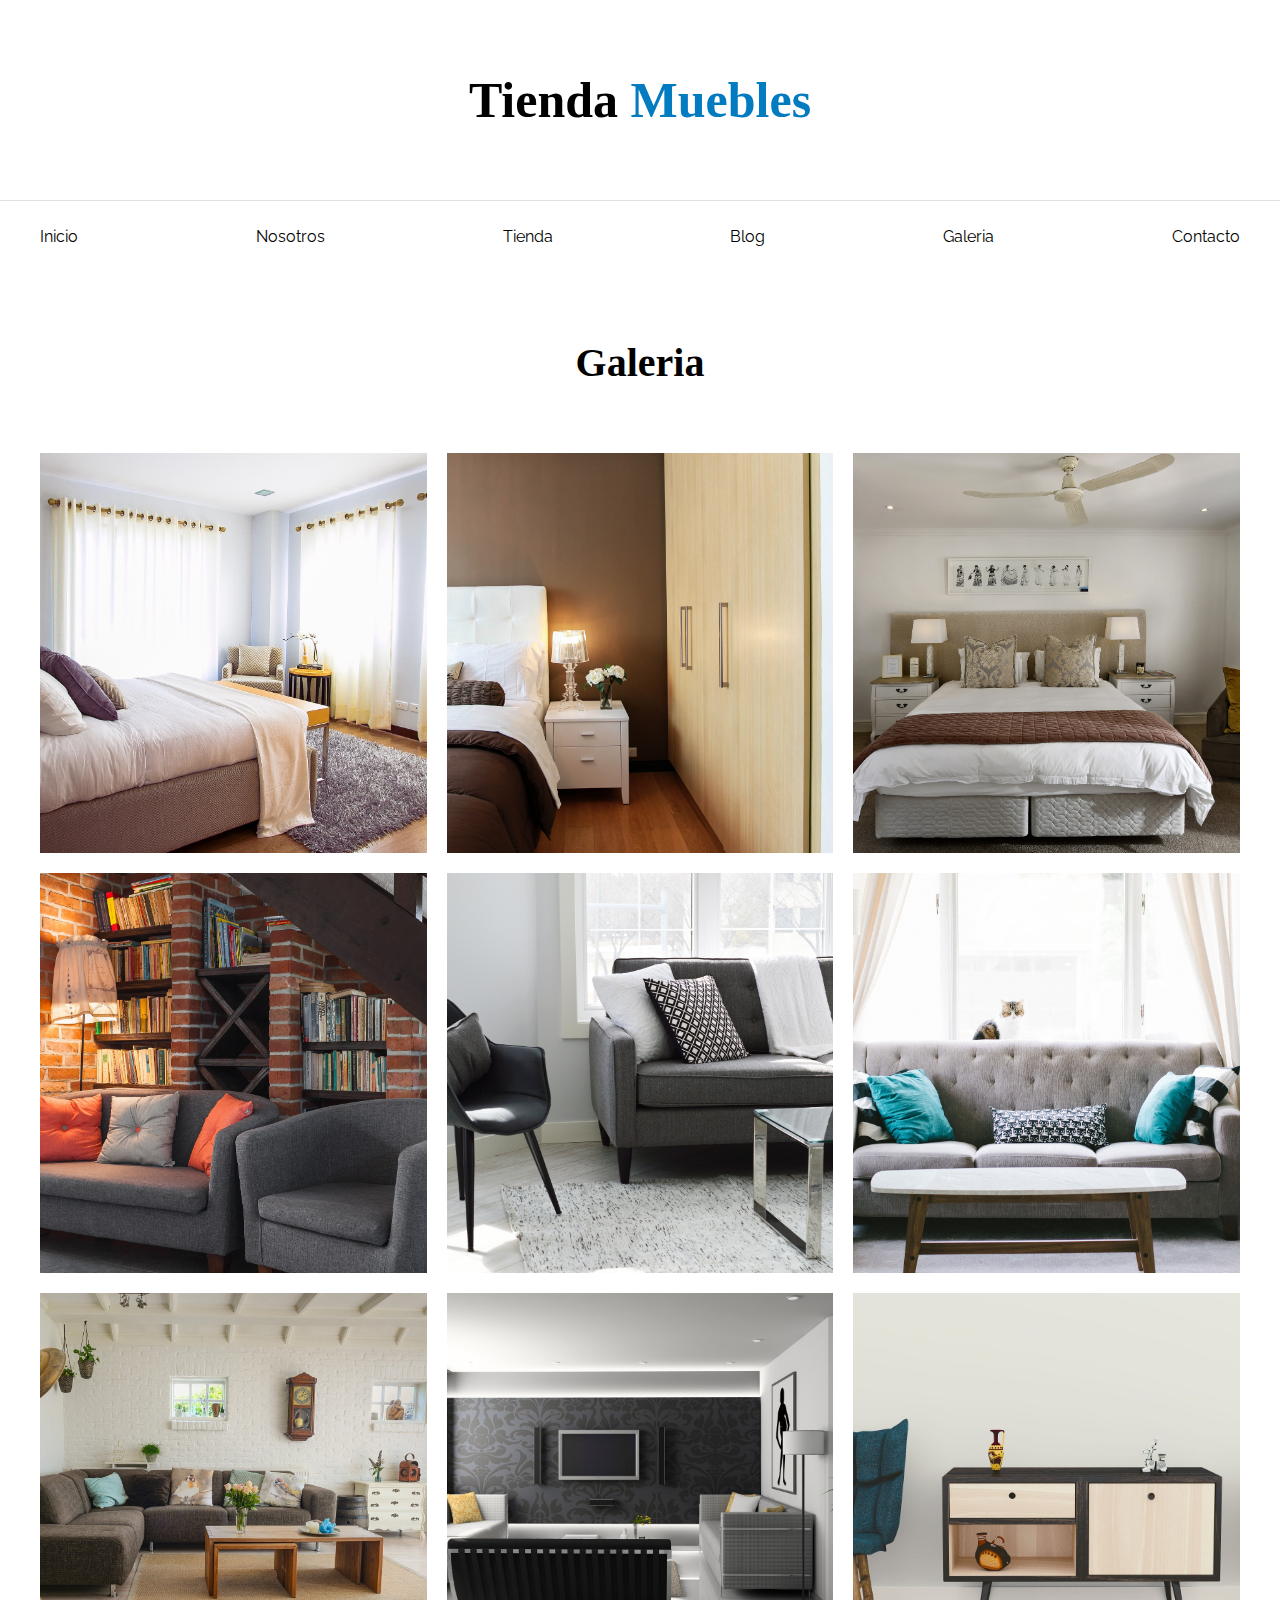
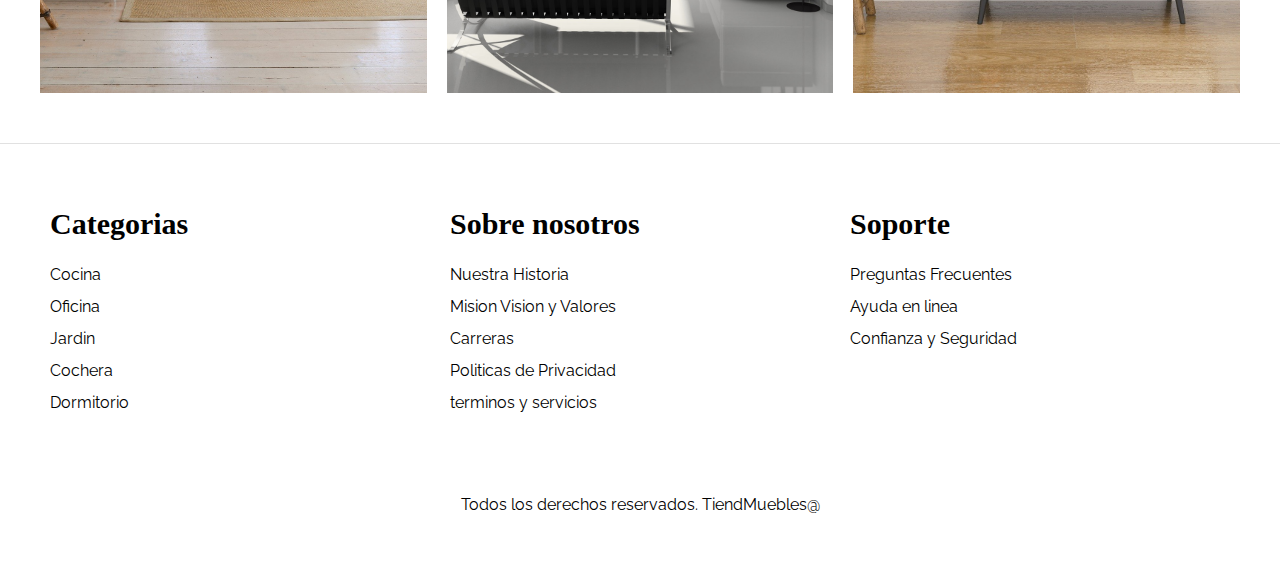
<file: 06-Ecommers/galeria.html>
<!DOCTYPE html> <!-- Para definir la version de hmtl   -->
<html lang="zxx">

<head> <!-- Aqui va informacion meta informacion del sitio que es importante para el navegador -->
    <meta charset="UTF-8">
    <meta name="viewport" content="width=device-width, initial-scale=1.0">
    <title>Ecommerce - Galeria</title> <!-- Titulo del sitio  -->
    <link rel="stylesheet" href="css/normalize.css">
    <link rel="preconnect" href="https://fonts.googleapis.com">
    <link rel="preconnect" href="https://fonts.gstatic.com" crossorigin>
    <link href="https://fonts.googleapis.com/css2?family=Raleway:ital,wght@0,100..900;1,100..900&display=swap"
        rel="stylesheet">
    <link rel="stylesheet" href="css/style.css">
</head>

<body>
    <!-- El body es la seccion para mostrar la infromacion en la pagina... Todo lo que quieras mostrar en la pantalla-->


    <!-- Etiqueetas de textos -->
    <!-- 
Tods tienen etiquetas de apertura y de cierre 
 <p></p> Parrafos
 <h1></h1> head
 <h2></h2>
 <h3></h3> 
-->

    <!-- Los heading son para nuevas secciones o para resltar el contindio mas importante-->
    <!-- Estructurar tu codigo HTML -->
    <!-- Estrucutrar tu codigo hara que tu codigo sea mas escalable -->

    <!-- <header></header>  Parte superior de un sitio web o un elemento -->
    <!-- <footer></footer>  Parte inferior de un sito web o un elemento -->
    <!-- <nav></nav>   Gruppo de enlaces o navegacion -->
    <!-- <main></main>  Contenido principal de un archivo .html solo 1 por archivo -->
    <!-- <section></section>  Cuando el primer hijo es un Heading e introduce una nueva seccion-->
    <!-- <aside></aside>  El contenido que acompa;a al princial -->
    <!-- <div></div>  Cuando ninguno de los anteriores se pede utilizar -->

    <header>
        <h1 class="nombre-sitio">Tienda <span>Muebles</span></h1> <!-- solo es permitodo uno por pagina -->
    </header>

    <div class="container-nav">
        <nav class="navegacion-principal container">
            <a href="index.html">Inicio</a>
            <a href="nosotros.html">Nosotros</a>
            <a href="tienda.html">Tienda</a>
            <a href="blog.html">Blog</a>
            <a href="galeria.html">Galeria</a>
            <a href="contacto.html">Contacto</a>
        </nav>
    </div>


    <!-- El main define cual es la informacion mas importante de la pagina lo mas relevante para eso se uusa el main -->
    <main class="container contenido-principal">
        <!-- Solo dos o tres por pagina -->
        <h2 class="text-center"> Galeria</h2>
        <ul class="galeria">
            <li>
                <a href="imgs/galeria_01.jpg">
                    <img src="imgs/galeria_01.jpg" alt="Imagen Galeria">
                </a>
            </li>
            <li>
                <a href="imgs/galeria_02.jpg">
                    <img src="imgs/galeria_02.jpg" alt="Imagen Galeria">
                </a>
            </li>
            <li>
                <a href="imgs/galeria_03jpg">
                    <img src="imgs/galeria_03.jpg" alt="Imagen Galeria">
                </a>
            </li>
            <li>
                <a href="imgs/galeria_04.jpg">
                    <img src="imgs/galeria_04.jpg" alt="Imagen Galeria">
                </a>
            </li>
            <li>
                <a href="imgs/galeria_05.jpg">
                    <img src="imgs/galeria_05.jpg" alt="Imagen Galeria">
                </a>
            </li>
            <li>
                <a href="imgs/galeria_06.jpg">
                    <img src="imgs/galeria_06.jpg" alt="Imagen Galeria">
                </a>
            </li>
            <li>
                <a href="imgs/galeria_07.jpg">
                    <img src="imgs/galeria_07.jpg" alt="Imagen Galeria">
                </a>
            </li>
            <li>
                <a href="imgs/galeria_08.jpg">
                    <img src="imgs/galeria_08.jpg" alt="Imagen Galeria">
                </a>
            </li>
            <li>
                <a href="imgs/galeria_09.jpg">
                    <img src="imgs/galeria_09.jpg" alt="Imagen Galeria">
                </a>
            </li>
        </ul>
        
    </main>



    <footer class="site-footer">
        <div class="footer-grid container">
            <div>
                <h3>Categorias</h3>
                <nav class="footer-menu">
                    <a href="#">Cocina</a>
                    <a href="#">Oficina</a>
                    <a href="#">Jardin</a>
                    <a href="#">Cochera</a>
                    <a href="#">Dormitorio</a>
                </nav>
            </div>
            <div>
                <h3>Sobre nosotros</h3>
                <nav class="footer-menu">
                    <a href="#">Nuestra Historia</a>
                    <a href="#">Mision Vision y Valores</a>
                    <a href="#">Carreras</a>
                    <a href="#">Politicas de Privacidad</a>
                    <a href="#">terminos y servicios</a>
                </nav>
            </div>
            <div>
                <h3>Soporte</h3>
                <nav class="footer-menu">
                    <a href="#">Preguntas Frecuentes</a>
                    <a href="#">Ayuda en linea</a>
                    <a href="#">Confianza y Seguridad</a>
                </nav>
            </div>
        </div>
        <p class="copyright">Todos los derechos reservados. TiendMuebles@</p>
    </footer>




</body>

</html>
</file>
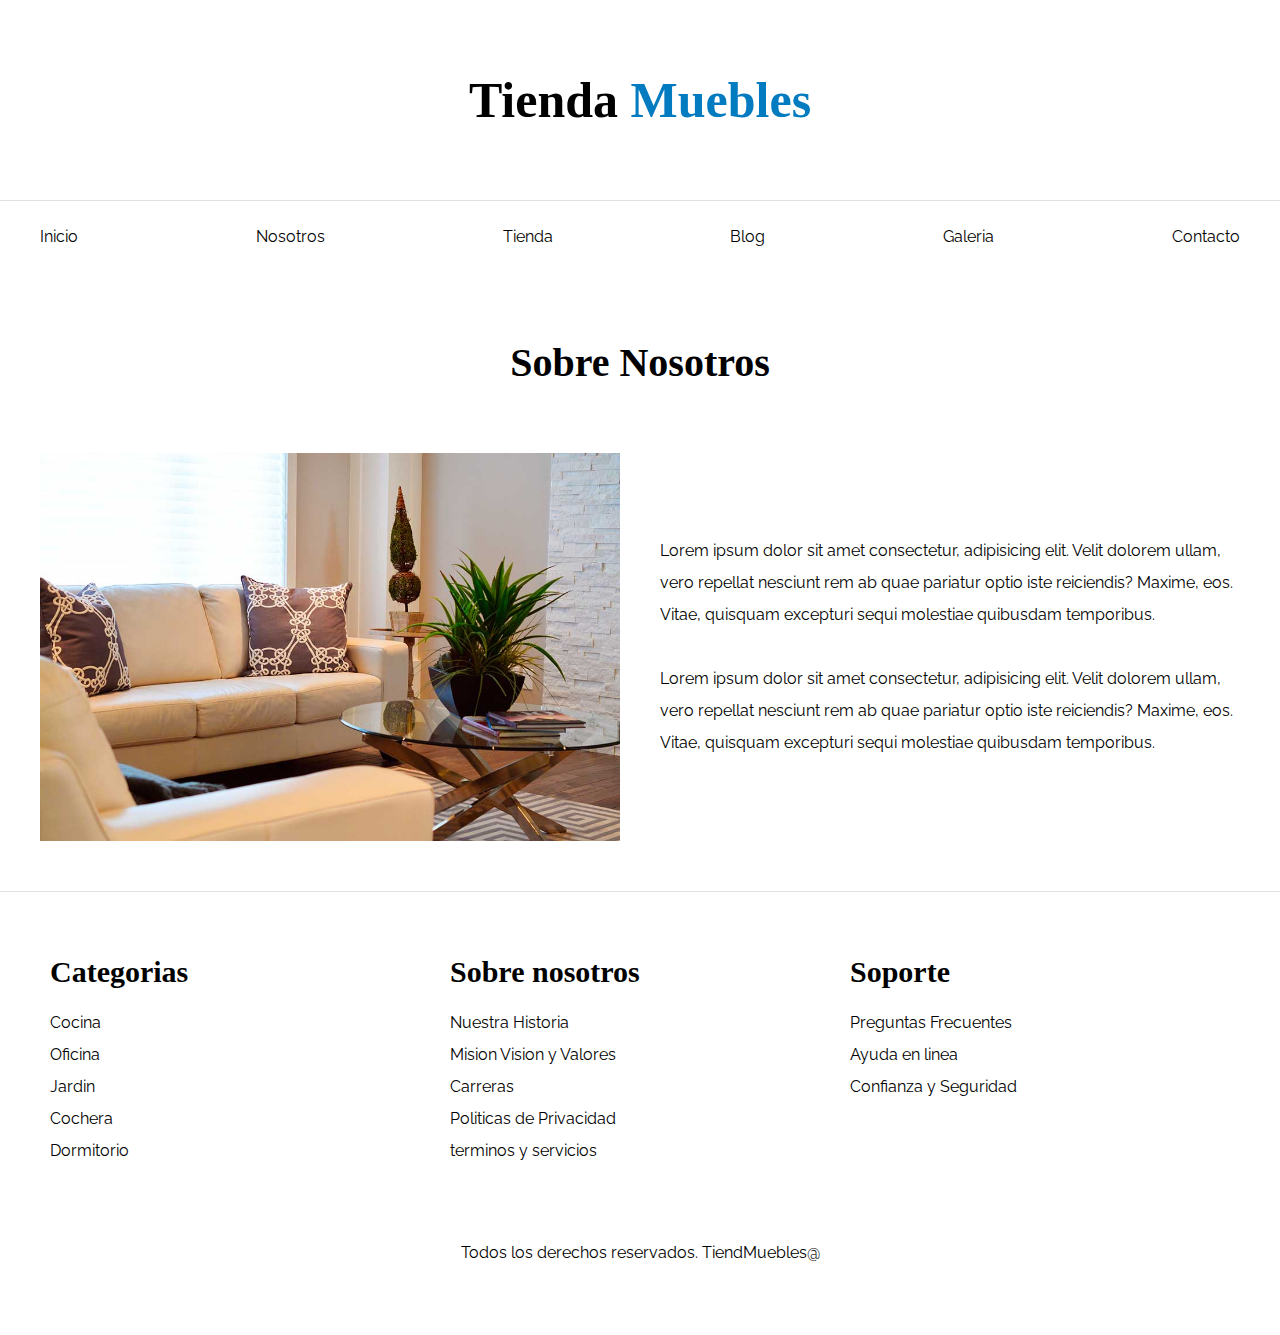
<file: 06-Ecommers/nosotros.html>
<!DOCTYPE html> <!-- Para definir la version de hmtl   -->
<html lang="zxx">

<head> <!-- Aqui va informacion meta informacion del sitio que es importante para el navegador -->
    <meta charset="UTF-8">
    <meta name="viewport" content="width=device-width, initial-scale=1.0">
    <title>Ecommerce - Nosotros</title> <!-- Titulo del sitio  -->
    <link rel="stylesheet" href="css/normalize.css">
    <link rel="preconnect" href="https://fonts.googleapis.com">
    <link rel="preconnect" href="https://fonts.gstatic.com" crossorigin>
    <link href="https://fonts.googleapis.com/css2?family=Raleway:ital,wght@0,100..900;1,100..900&display=swap"
        rel="stylesheet">
    <link rel="stylesheet" href="css/style.css">
</head>

<body>
    <!-- El body es la seccion para mostrar la infromacion en la pagina... Todo lo que quieras mostrar en la pantalla-->


    <!-- Etiqueetas de textos -->
    <!-- 
Tods tienen etiquetas de apertura y de cierre 
 <p></p> Parrafos
 <h1></h1> head
 <h2></h2>
 <h3></h3> 
-->

    <!-- Los heading son para nuevas secciones o para resltar el contindio mas importante-->
    <!-- Estructurar tu codigo HTML -->
    <!-- Estrucutrar tu codigo hara que tu codigo sea mas escalable -->

    <!-- <header></header>  Parte superior de un sitio web o un elemento -->
    <!-- <footer></footer>  Parte inferior de un sito web o un elemento -->
    <!-- <nav></nav>   Gruppo de enlaces o navegacion -->
    <!-- <main></main>  Contenido principal de un archivo .html solo 1 por archivo -->
    <!-- <section></section>  Cuando el primer hijo es un Heading e introduce una nueva seccion-->
    <!-- <aside></aside>  El contenido que acompa;a al princial -->
    <!-- <div></div>  Cuando ninguno de los anteriores se pede utilizar -->

    <header>
        <h1 class="nombre-sitio">Tienda <span>Muebles</span></h1> <!-- solo es permitodo uno por pagina -->
    </header>

    <div class="container-nav">
        <nav class="navegacion-principal container">
            <a href="index.html">Inicio</a>
            <a href="nosotros.html">Nosotros</a>
            <a href="tienda.html">Tienda</a>
            <a href="blog.html">Blog</a>
            <a href="galeria.html">Galeria</a>
            <a href="contacto.html">Contacto</a>
        </nav>
    </div>


    <!-- El main define cual es la informacion mas importante de la pagina lo mas relevante para eso se uusa el main -->
    <main class="container contenido-principal">
        <!-- Solo dos o tres por pagina -->
        <h2 class="text-center"> Sobre Nosotros</h2>

        <div class="contenido-nosotros">
            <div class="imagen">
                <img src="imgs/nosotros.jpg" alt="Imagen nosotros">
            </div>
            
            <div class="informacion-nosotros">
                <p>
                    Lorem ipsum dolor sit amet consectetur, adipisicing elit. Velit dolorem ullam, vero repellat nesciunt
                    rem ab quae pariatur optio iste reiciendis? Maxime, eos. Vitae, quisquam excepturi sequi molestiae
                    quibusdam temporibus.
                </p>
                
                <p>
                    Lorem ipsum dolor sit amet consectetur, adipisicing elit. Velit dolorem ullam, vero repellat nesciunt
                    rem ab quae pariatur optio iste reiciendis? Maxime, eos. Vitae, quisquam excepturi sequi molestiae
                    quibusdam temporibus.
                </p>
                
            </div>
        </div>
    </main>



    <footer class="site-footer">
        <div class="footer-grid container">
            <div>
                <h3>Categorias</h3>
                <nav class="footer-menu">
                    <a href="#">Cocina</a>
                    <a href="#">Oficina</a>
                    <a href="#">Jardin</a>
                    <a href="#">Cochera</a>
                    <a href="#">Dormitorio</a>
                </nav>
            </div>
            <div>
                <h3>Sobre nosotros</h3>
                <nav class="footer-menu">
                    <a href="#">Nuestra Historia</a>
                    <a href="#">Mision Vision y Valores</a>
                    <a href="#">Carreras</a>
                    <a href="#">Politicas de Privacidad</a>
                    <a href="#">terminos y servicios</a>
                </nav>
            </div>
            <div>
                <h3>Soporte</h3>
                <nav class="footer-menu">
                    <a href="#">Preguntas Frecuentes</a>
                    <a href="#">Ayuda en linea</a>
                    <a href="#">Confianza y Seguridad</a>
                </nav>
            </div>
        </div>
        <p class="copyright">Todos los derechos reservados. TiendMuebles@</p>
    </footer>




</body>

</html>
</file>
<file: 02-flexbox-basicos/css/style.css>
:root {
    --azul: #0071b7;
    --blanco: #FFF;
    --naranja: #ff4f1e;
}
html {
    font-size: 62.5%; /** 1REM = 10pX **/
    box-sizing: border-box;
}
*, *:before, *:after {
    box-sizing: inherit;
}
  

body {
    background-color: var(--azul);
    font-family:  'Lato', sans-serif;
    font-size: 1.6rem;
}

h1, h2 {
    color: var(--blanco);
    text-align: center;
    margin: 5rem 0;
    padding: 1rem;
}
.caja-curso {
    background-color: var(--naranja);
    text-align: center;
    color: var(--blanco);
    padding: 5rem;

}
.caja-curso h1 {
    margin: 0;
}
.caja-curso p {
    font-size: 2.4rem;
}
.caja-curso a {
    font-size: 2.4rem;
    padding: 2rem;
    display: inline-block;
    text-decoration: none;
    color: var(--blanco);
    padding: 0;
}


.contenedor {
    max-width: 120rem;
    margin: 0 auto;
}
.box {
    background-color: var(--naranja);
    color: var(--blanco);
    padding: 5rem;
    display: flex;
    justify-content: center;
    align-items: center;
    font-size: 4rem;
    border: 1rem solid #bb2b03;
}

.contenedor > div {
    background-color: var(--blanco);
    padding: 5rem;
}

/* 1 */
.d-flex {
    display: flex;
}

/* 2 */
.d-flex-2 {
    display: flex;
    /* flex-direction: row;  Esta por defaul row en el display flex si no dan direccion  */
}

/* 3 */
.d-flex-3 {
    display: flex;
    justify-content: end;
    
}

/* 4 */
.d-flex-4 {

    display: flex;
    flex-direction: column;
    height: 1000px;
    justify-content: space-around;

}

/* 5 */
.d-flex-5 {

    display: flex;
    align-items: center;
    height: 700px;
}


/* 6 */
.d-flex-6 {
    display: flex;
    flex-direction: row;
    align-items: end;
    /* align-items: end;  este es para separa el contenido no entre elementos si no como un set de elementos en conjunto*/
    /* justify-content: space-around; sirve para separar el contedio entre elementos  */
    height: 1000px;
}


/* 6 */
.d-flex-7 {
    display: flex;
    flex-direction: row;
    align-items: center;
    justify-content: center;
    /* align-items: end;  este es para separa el contenido no entre elementos si no como un set de elementos en conjunto*/
    /* justify-content: space-around; sirve para separar el contedio entre elementos  */
    height: 1000px;
}

/* 6 */
.d-flex-8 {
    display: flex;
}

.d-flex-8 .box {
    /* flex-basis: 33.3%; */
    flex-basis: 150px;
}

.d-flex-9 {
    display: flex;
}

/* 10 flex wrap */
.d-flex-10 {
    display: flex;
    flex-wrap: wrap;
}

.d-flex-10 {
    flex-basis: 33.3%;
}

/* Factor de crecimiento */

.d-flex-11 {
    display: flex;
}

.d-flex-11 .box {
    flex-grow: 1;
}


/* Por que nuestro conetido de nuestro asin flex grow porque el valor por default es 0 */

.d-flex-12 .box {
    flex-grow: 1;
}
</file>
<file: 03-cssgrid-basicos/css/style.css>
:root {
    --azul: #0071b7;
    --blanco: #FFF;
    --naranja: #ff4f1e;
}
html {
    font-size: 62.5%; /** 1REM = 10pX **/
}

body {
    background-color: var(--azul);
    font-family:  'Lato', sans-serif;
    font-size: 1.6rem;
}

.caja-curso {
    background-color: var(--naranja);
    text-align: center;
    color: var(--blanco);
    padding: 5rem;

}
.caja-curso h1 {
    margin: 0;
}
.caja-curso p {
    font-size: 2.4rem;
}
.caja-curso a {
    font-size: 2.4rem;
    padding: 2rem;
    display: inline-block;
    text-decoration: none;
    color: var(--blanco);
    padding: 0;
}


h1, h2 {
    color: var(--blanco);
    text-align: center;
    margin: 5rem 0;
}

.contenedor {
    max-width: 120rem;
    margin: 0 auto;
}
.box {
    background-color: var(--naranja);
    color: var(--blanco);
    padding: 5rem;
    display: flex;
    justify-content: center;
    align-items: center;
    font-size: 4rem;
    margin-bottom: 2rem;
}


.grid-1 {
    display: grid;
}

.grid-2 {
    display: grid;
    grid-template-columns: 300px 300px 300px;
}
.grid-2 .box:nth-child(2){
    /* O puedes usar la abreviatuura gird-colum 2 / 3 */
    grid-column-start: 2;
    grid-column-start: 3;
}

.grid-3 {
    display: grid;
    /* grid-template-rows: 100px 100px 100px 100px 100px 100px 100px 100px 100px; */
    /* grid-template-rows: repeat(6, 300px); */
    /* grid-template-rows: 3, 10fr; */
}

.grid-4 {
    display:  grid;
    grid-template-rows: repeat(2, 300px);
    grid-template-columns: repeat(3, 300px);
}

.grid-4 .box:nth-child(2){
    grid-column: 2 / 4;
    grid-row: 1 / 3;
}


.grid-9 {

    display: grid;
    height: 120rem;
    grid-template-areas: "Header Header Header"
                         "Nav    Nav    Nav"
                         "Contenido Contenido sidebar"
                         "Footer Footer Footer"
    ;

    grid-template-columns: repeat(3, 1fr);
    grid-template-rows: 2.5fr 1fr 6fr 2.5fr;
    gap: 4rem;

}

.grid-9 .box {
    margin: 0;
}

.grid-9 .box:nth-child(1) {
    grid-area: Header;
}
.grid-9 .box:nth-child(2) {
    grid-area: Nav;
}
.grid-9 .box:nth-child(3) {
    grid-area: Contenido;
}

.grid-9 .box:nth-child(4) {
    grid-area: sidebar;
}

.grid-9 .box:nth-child(5) {
    grid-area: Footer;
}


.grid-10 {

    display: grid;
    height: 120rem;
    grid-template: "Header Header Header" 2.5fr
                         "Nav    Nav    Nav" 1fr
                         "Contenido Contenido sidebar" 6fr
                         "Footer Footer Footer"2.5fr / 1fr 1fr 1fr
    ;

    /* grid-template-columns: repeat(3, 1fr); */
    /* grid-template-rows: 2.5fr 1fr 6fr 2.5fr; */
    gap: 4rem;

}

.grid-10 .box {
    margin: 0;
}

.grid-10 .box:nth-child(1) {
    grid-area: Header;
}
.grid-10 .box:nth-child(2) {
    grid-area: Nav;
}
.grid-10 .box:nth-child(3) {
    grid-area: Contenido;
}

.grid-10 .box:nth-child(4) {
    grid-area: sidebar;
}

.grid-10 .box:nth-child(5) {
    grid-area: Footer;
}

.grid-11 {
    display: grid;
    grid-template-columns: repeat(6, 1fr);
    height: 300px;
    /* align-items: center; */
}
</file>
<file: 04-selectores/css/style.css>
:root {
    --azul: #0071b7;
    --blanco: #FFF;
    --naranja: #ff4f1e;
}
html {
    font-size: 62.5%; /** 1REM = 10pX **/
    box-sizing: border-box;
}
*, *:before, *:after {
    box-sizing: inherit;
}
  
body {
    background-color: var(--azul);
    font-family:  'Lato', sans-serif;
    font-size: 1.6rem;
}

h1, h2 {
    color: var(--blanco);
    text-align: center;
    margin: 5rem 0;
    padding: 1rem;
}
.caja-curso {
    background-color: var(--naranja);
    text-align: center;
    color: var(--blanco);
    padding: 5rem;

}
.caja-curso h1 {
    margin: 0;
}
.caja-curso p {
    font-size: 2.4rem;
}
.caja-curso a {
    font-size: 2.4rem;
    padding: 2rem;
    display: inline-block;
    text-decoration: none;
    color: var(--blanco);
    padding: 0;
}
.contenedor {
    max-width: 120rem;
    margin: 0 auto;
}
.box {
    background-color: var(--naranja);
    color: var(--blanco);
    padding: 5rem;
    display: flex;
    justify-content: center;
    align-items: center;
    font-size: 4rem;
    border: 1rem solid #bb2b03;
}

.codigo {
    background-color: var(--blanco);
    padding: 5rem;
}
</file>
<file: 05-RWD/css/style.css>
:root {
    --azul: #0071b7;
    --blanco: #FFF;
    --naranja: #ff4f1e;
}
html {
    font-size: 62.5%; /** 1REM = 10pX **/
    box-sizing: border-box;
}
*, *:before, *:after {
    box-sizing: inherit;
}
  
body {
    background-color: var(--azul);
    font-family:  'Lato', sans-serif;
    font-size: 1.6rem;
}

h1, h2 {
    color: var(--blanco);
    text-align: center;
    margin: 5rem 0;
    padding: 1rem;
}
h2 {
    padding-top: 3rem;
    border-top: 2px solid #00446e;
}
h2:first-of-type {
    border-top: none;
}
.caja-curso {
    background-color: var(--naranja);
    text-align: center;
    color: var(--blanco);
    padding: 5rem;

}
.caja-curso h1 {
    margin: 0;
}
.caja-curso p {
    font-size: 2.4rem;
}
.caja-curso a {
    font-size: 2.4rem;
    padding: 2rem;
    display: inline-block;
    text-decoration: none;
    color: var(--blanco);
    padding: 0;
}
.contenedor {
    max-width: 120rem;
    margin: 0 auto;
}
.box {
    background-color: var(--naranja);
    color: var(--blanco);
    padding: 5rem;
    display: flex;
    justify-content: center;
    align-items: center;
    font-size: 4rem;
    border: 1rem solid #bb2b03;
}


p {
    color: var(--blanco);
}

.columna {
    background-color: #FFF;
    height: 20rem;
    font-size: 4rem;
    padding-top: 8rem;
    text-align: center;
    margin-bottom: 2rem;
}
</file>
<file: 05-RWD/css/01.css>
.oferta {
    background-color: #00446e;
    padding: 2rem;
    text-align: center;
    max-width: 80rem;
    margin: o auto;
}

.precio {
    font-size:  6rem;
    margin: 0;
}

@media (max-width: 500px) {
    .oferta{
        max-width: 30rem;
    }
    .precio {
        font-size: 2rem;
    }
}
</file>
<file: 05-RWD/css/02.css>
.oferta {
    background-color: #00446e;
    text-align: center;
    padding: 2rem;
}

.precio {
    font-size: 4rem;
    margin: 0;
}

@media (min-width:600px){

    .oferta {
        max-width: 40rem;
        margin: 0 auto;
    }

    .precio {
        font-size: 2rem;
    }


}

@media (min-width: 800px){
    .oferta{
        max-width: 60rem;
    }
}
</file>
<file: 05-RWD/css/03.css>
.oferta {
    background-color: #00446e;
    padding: 2rem;
    text-align: center;
    max-width: 6;
    margin: 0 auto;
}


.precio {
    font-size: 4rem;
    margin: 0 auto;
}

@media  ( max-width: 600px )   {
    .oferta{
        max-width: 100%;
    }
}

@media (max-width: 800px){
    .oferta {
        max-width: 40rem;
    }
}
</file>
<file: 05-RWD/css/04.css>
.oferta {
    background-color: #00446e;
    padding: 2rem;
    text-align: center;
    max-width: 6;
    margin: 0 auto;
}


.precio {
    font-size: 4rem;
    margin: 0 auto;
}

@media  (min-width: 600px)   and  (min-width: 800px) and  (min-width: 1200px){
    .oferta{
        background-color: yellow;
    }
}

/* 
@media  ( min-width: 800px )   {
    .oferta{
        background-color: blue;
    }
} */

/* @media (max-width: 800px){
    .oferta {
        max-width: 40rem;
    }
} */
</file>
<file: 05-RWD/css/06.css>
@media (min-width: 550px) { 
    
}


@media (min-width: 768px) { 
    
}

@media (min-width: 1024px) { 
    
}


@media (min-width: 1200px) { 
    
}

@media (min-width: 1600px) { 
    
}
</file>
<file: 05-RWD/css/07.css>
.contenedor-responsive {
    background-color: #fff;
    /* width: 90%; Contenedor responsivo */
    /* max-width: 1000px; */
    width: min(90%, 1000px);
    /* width: 1000; */
    height: 400px;
    margin: 0 auto;
}
</file>
<file: 05-RWD/css/08.css>
@media (min-width: 768px) { 
    .tres-columnas-flex{
        display: flex;
        gap: 2rem;
        /* flex-direction: column; */
    }

    .columna {
        flex: 1;
    }
}
</file>
<file: 05-RWD/css/09.css>
@media (min-width: 768px) { 
    .tres-columnas-grid{
        display: grid;
        grid-template-columns: repeat(3, 1fr);
        column-gap: 2rem;
    }
}
</file>
<file: 05-RWD/css/10.css>
/* Imagen responsiva */
img { 
    max-width: 100%;
    display: block;
}
</file>
<file: 06-Ecommers/css/style.css>
/* Con este snippet aplica el box sizing y respeta el wid de tus box  */
*, *:before, *:after{
    box-sizing: inherit;
}

html {
    box-sizing: border-box;
    font-size: 62.5%; /* 1rem = 10px*/
}

/* h1 {
    color: #000;
} */

body {
    font-family: "Raleway", sans-serif;
    font-size: 1.6rem;
    line-height: 2; /*Interlineado distancia entre lineas de texto*/
}

h1, h2, h3{
    font-family: "Playfair Display", serif;
    margin: 0 0 5rem 0 ; /*Todos los pading y marguin titnene margenes*/
    
}

h1 {
    font-size: 4rem;
}

@media (min-width: 768px) {
    h1 {
        font-size: 5rem;
    }   
}


h2 {
 font-size: 3.2rem;
}

@media (min-width: 768px) {
    h2 {
        font-size: 4rem;
    }   
}

h3 {
    font-size: 2.4rem;
}

@media (min-width: 768px) {
    h3 {
        font-size: 3rem;
    }   
}

img {
    max-width: 100%;
    display: block;
}


.btn {
    background-color: #8cbc00;
    display: block; /*tomar todo el ancho disponible*/
    color: #fff;
    text-transform: uppercase;
    font-weight: 900;
    padding: 1rem;
    transition: background-color .3s ease-out ;
    text-align: center;
    border: none;
}

.btn:hover {
    background-color: #769c02;
    cursor: pointer;
}



/* Utilidades */
.text-center{
    text-align: center;
}

.max-width-30{
    max-width: 30rem;
}

/* Especificidad */
/* Esto es anidar elementos - Ve al h1 y busca un span y aplica el estlo */
.nombre-sitio span{ 
    color: #037bc0;
}

.nombre-sitio {
    margin-top: 5rem;
    text-align: center;
}

.container {
    max-width: 120rem;
    /* margin: 0 auto; */
    margin-inline: auto; /* Propiedades nuevas de css */
}

/* Globales */

/* Header y Navegacion */
a{
    text-decoration: none; /* Para eliminar la linea de abajo */
    color: #000;
}

/* Felxbox solo afecta a los primero hijos del padre */

.navegacion-principal {
    /* border-top: 1px solid #e1e1e1; */
    padding: 2rem 0rem; /* top rigth bottom left */
    /* Como hacer que un elemento tenga flexbox o soporte las propiedades de flexbox */
    display: flex; /* Con esto le estas diciendo que el elemtento tendra las propiedades de flex */
    /* flex-direction: row; */
    align-items: center;
    flex-direction: column;

    /* Flex direcion --> */
}
@media (min-width: 768px) { 
    .navegacion-principal{
    justify-content:  space-between;
    flex-direction: row;

    }
}

.container-nav {
    border-top: 0.1rem solid #e1e1e1;
}


.hero {
    /* Por default las imagenes de fondo se repiten en automatico */
    background-image: url(../imgs/principal.jpg);
    background-repeat: no-repeat; /* para que no repita la imagen*/
    background-size: cover; /* Para cubir todo el espacio restante con la imagen */
    background-position: center center; /*Mostrar la parte que quiereas de la imagen  */
    /* background-position: 1px 1px; */
    height: 25rem; /* Para darle un tamanio al container */

}

@media (min-width: 768px) { 
    .hero{
        height: 55rem;
    }
}


/* Listado de categirias */


@media (min-width: 768px) { 
    .list-categories {
        display: grid;
        grid-template-columns: repeat(3, 1fr) ; /* 3 del mismo tamanio en este caso 3 elementos */
        gap: 2rem; /* cuanta separacion quieres entre elementos */
    }   
}

.categoria img {
    width: 100%;
}

.categoria {
    margin-bottom: 2rem;
}

@media (min-width: 768px) { 
    .categoria{
        margin-bottom: 0;
    }
}

.categorias{
    padding: 5rem 0;
}
.categorias h2 {
    text-align: center;
}

.categoria a {
    text-align: center;
    display: block;
    padding: 2rem;
    font-size: 2rem;
}

.categoria a:hover{
    background-color: #037bc0;
    color: #fff;
    border-bottom-right-radius: 1rem;
} 

.sobre-nosotros {
    /* Como se pue */
    background-image: linear-gradient( to bottom, transparent 50%, #037bc0 50%, #037bc0 100% ), url(../imgs/nosotros.jpg);
    /* padding: 10rem 0; */
    background-repeat: no-repeat;
    background-position: center, top left;
    background-size: 100%, 70rem;
}


@media (min-width:768px) {
    .sobre-nosotros {
        /* Como se pue */
        background-image: linear-gradient( to right, transparent 50%, #037bc0 50%, #037bc0 100% ), url(../imgs/nosotros.jpg);
        /* padding: 10rem 0; */
        background-repeat: no-repeat;
        background-position: center, left;
        background-size: 100%, 160rem;
    }
}

.sobre-nosotros-grid {
    display: grid;
    grid-template-rows: repeat(2, 1fr);
}

@media (min-width: 768px) { 
    .sobre-nosotros-grid{
        grid-template-columns: repeat(2, 1fr);
        grid-template-rows: unset;
        column-gap: 10rem;
    }
}


.texto-nosotros {
    grid-row: 2 / 3;
    color: #fff;
    padding: 5rem;
}


@media (min-width: 768px) { 
    .texto-nosotros {
        grid-column: 2 / 3;
    }    
}


.contenido-principal{
    padding-top: 5rem;
}

@media (min-width: 768px) { 
    .product:nth-child(1) {
        grid-column-start: 1;
        grid-column-end: 7;
        display: grid;
        grid-template-columns: 3fr 1fr;
    }
    
    .product:nth-child(1) img{
        height: 48rem;
        width: 100%;
        object-fit: cover;
    }
    
    .product:nth-child(2) {
        grid-column-start: 1;
        grid-column-end: 4;
    }
    
    .product:nth-child(3) img,
    .product:nth-child(2) img{
        height: 30rem;
        width: 100%;
        object-fit: cover;
    }
    
    .product:nth-child(3) {
        grid-column-start: 4;
        grid-column-end: 7;
    }
    
    .product:nth-child(4) {
        grid-column-start: 1;
        grid-column-end: 3;
    }
    
    .product:nth-child(5) {
        grid-column-start: 3;
        grid-column-end: 5;
    }
    .product:nth-child(6) {
        grid-column-start: 5;
        grid-column-end: 7;
    }
    
    .product:nth-child(4) img,
    .product:nth-child(5) img,
    .product:nth-child(6) img
    {
        height: 30rem;
        width: 100%;
        object-fit: cover;
    }
    
    .list-products{
        display: grid;
        grid-template-columns: repeat(6, 1fr);
        /* column-gap: 2rem;
        row-gap: 2rem; */
        gap: 2rem;
    }
}


.product {
    background-color:  #037bc0;
    color: white;
    margin-bottom: 2rem;
}

@media (min-width: 769px) { 
    .product {
        margin-bottom: 0;
    }   
}

.product:last-of-type{
    margin-bottom: 0;
}

.texto-producto {
    text-align: center;
    counter-reset: #fff;
    padding: 2rem;
}

.texto-producto h3{
    margin: 0;

}

.texto-producto p{
    margin: 0 0 .5rem 0;
}

.texto-producto .precio{
    font-size: 2.5rem;
    font-weight: 900;
}





/* Footer */
.site-footer {

    margin-top: 5rem;
    padding: 5rem ;
    border-top: 1px solid #e1e1e1;

}

/* .footer-flex {

    display: flex;
    gap: 2rem;
    
}

.footer-flex div {
    flex: 1; Factor de crecimiento de un div
} */


@media (min-width: 768px) { 
    .footer-grid {
        display: grid;
        grid-template-columns: repeat(3, 1fr);
        gap: 2rem;
    }
    
}


/* .footer-grid {
    display: flex;
    flex-direction: row;
    gap: 2rem;
} */

.site-footer h3 {
    margin-bottom: .5rem;
    text-align: center;
}
@media (min-width: 768px) { 
    .site-footer h3 {
        text-align: left;
    }
}


.footer-grid > div {
    margin-bottom: 2rem;
}

@media (min-width: 768px) { 
    .footer-grid {
        margin-bottom: 0;
    }
}


.copyright {
    margin-top: 5rem;
    text-align: center;
}

.footer-menu a {

    display: block;
    text-align: center;

}

@media (min-width: 768px) { 
    .footer-menu a {
        text-align: left;
    }
}




.contenido-nosotros {
    display: grid;
    grid-template-columns: 1fr 2fr;
    grid-template-columns: repeat(auto-fit, minmax(25rem, 1fr));
    column-gap: 4rem;

}

.imagen {
}

.informacion-nosotros {
    display: flex;
    flex-direction: column;
    justify-content: center;
    padding: 5rem;
}

@media (min-width: 768px) { 
    .informacion-nosotros{
        padding: 0;       
    }
}



/* Blog */


@media (min-width: 768px) { 
    .contenedor-blog{
        display: grid;
        grid-template-columns: 2fr 1fr;
        column-gap: 4rem;
    }    
}

.entrada {
    border-bottom: 2px solid #e1e1e1;
    padding-bottom: 4rem;
    margin-bottom: 2rem;
    padding: 2rem 2rem 4rem 2rem;
}


    .entrada h2{
        text-align: centerra;
    }    


@media (min-width: 768px) { 
    .entrada h2{
        text-align: left;
    }    
}


@media (min-width: 768px) { 
    .entrada-meta {
        display: flex;
        justify-content: space-between;
    }    
}

.entrada-meta p {
    font-weight: bold;
}

.entrada-meta span {
    color: #037bc0;
}

.contenido-entrada-blog{
    width: 60rem;
    margin: 0 auto;
}


/* Galeria */

.galeria {
    list-style: none;
    padding: 0;
    margin: 0;
    display: grid;
    grid-template-columns:repeat(3, 1fr);
    gap: 2rem;
}


.galeria img {
    height: 40rem;
    width: 40rem;
    object-fit: cover;
}

.formulario {
    max-width: 60rem;
    margin: 0 auto;
}

.formulario fieldset {
    border: 1px solid black;
    margin-bottom: 2rem;

}

.formulario legend {
    background-color: #005485;
    width: 100%;
    text-align: center;
    color: #fff;
    text-transform: uppercase;
    font-weight: 900;
    padding: 1rem;
    margin-bottom: 4rem;
}

.campo {
    display: flex;
    margin-bottom: 2rem;
}

.campo label {
    flex-basis: 10rem;
}

.campo input[type="text"], 
.campo input[type="tel"],
.campo input[type="email"],
.campo input[type="email"],
.campo input:not([type="radio"]),
.campo textarea, 
.campo select
{
    flex: 1;
    border: 1px solid #e1e1e1;
    padding: 1rem;
}

/* .entrada:last-of-type{
    border: none;
} */

/* .sobre-nosotros-grid {
    display: grid;
    grid-template-columns: repeat(2, 1fr);
    column-gap: 4rem;
}

.texto-nosotros{
    grid-column: 2 / 3;
    color: #fff;
} */

/* Box Model */

/* .sobre-nosotros { */
    /* background-color: red;
    width: 200px;
    padding: 25px; */
    /* box-sizing: border-box; Respeta el width asignado */
    /* box-sizing: content-box; se adapta y el incrementa el width */
/* } */


/* Displays */
    /* display: inline; // no puedes ponerle width ni higth
    display: block; si se puedo poner with y higth
    display: inline-block;  a este tambien */



/* .navegacion {
    background-color: #e1e1e1 ;
}

.navegacion a{
    text-transform: uppercase;
} */

/* Modulos, BEM, SMACSS */



/* nav a {
    text-transform: uppercase;
}

.navegacion a{
    text-transform: lowercase;
} */

/* Los id son mas pesados no los uses mucho */
/* El id es mas importne que una class y que una etiqueta normal  */
/* #navegacion a{
    text-transform: capitalize;
} */
</file>
<file: 07-store-audifonos/css/styles.css>
/* Custom properties */
:root {

    --primario: #1073BA;
    --secundario: #00da55;
    --gris: #3b3b3b;
    --blanco: #fff;
    --negro: #1f1e1e;
    --grisClaro: #e1e1e1e1;

    --separacion: 5rem;

    --fuentePrincipal: 'Roboto', sans-serif;
    --fuenteSecundaria: 'Lato', sans-serif;

}


html {
    box-sizing: border-box;
    font-size: 62.5%;
}

*,
*::before,
*:after {
    box-sizing: inherit;
}

body {
    font-family: var(--fuentePrincipal);
    font-size: 1.6rem;
    line-height: 1.5;
    /*interlineado puede o no llevar sisete ade medida como rem px ect*/
}

/* Globales */

.contenedor {
    max-width: 120rem;
    width: 90%;
    margin: 0 auto;
}

h1,
h2,
h3 {
    font-weight: 900;
    font-family: var(--fuenteSecundaria);
    margin: calc(var(--secundario) / 2) 0;
}


h1 {
    font-size: 4.4rem;
}

h2 {
    font-size: 3.6rem;
}

h3 {
    font-size: 2.8rem;
}

img {
    max-width: 100%;
    display: block;
}

/* Utilidades */
.text-center {
    text-align: center;
}


/* Degradados */
.degradado-verde {
    color: transparent;
    background: linear-gradient(to right, var(--primario) 0%, var(--secundario) 100%);
    -webkit-background-clip: text;
    background-clip: text;

}

/* Header */

.header {
    background-color: var(--negro);
    padding: calc(var(--separacion) * 3) 0;
    color: var(--blanco);
}


.header img {
    width: 100%;
    height: auto;
}

@media (min-width: 768px) {
    .contenido-header {
        display: grid;
        grid-template-columns: repeat(2, 1fr);
    }
}


.texto-header {
    text-align: center;
    padding-top: var(--separacion);
}

@media (min-width: 768px) {
    .texto-header {
        text-align: left;
        display: flex;
        flex-direction: column;
        justify-content: space-between;
        padding: 0;
    }
}


.tagline-producto {
    font-size: 3rem;
    font-weight: 900;
}

.nombre-producto {
    font-size: 6rem;
    margin: 0;
}


@media (min-width: 768px) {
    .nombre-producto {
        font-size: 10rem;
        line-height: 1;
        /*Interlineado que hace mas separado el texto de arriba abajo*/
    }
}

.texto-header p {
    margin: 0;
}


.presio-producto span {
    font-size: 6rem;
    font-weight: 900;
}


/* Iconos */
.iconos {
    padding: var(--separacion) 0;
    margin-bottom: calc(var(--separacion) / 2);
}

.icono:last-of-type {
    margin: 0;
}

@media (min-width: 768px) {
    .icono {
        margin: 0;
    }
}

@media (min-width: 768px) {
    .iconos {
        display: flex;
        gap: 2rem;
    }
}

.icono {
    display: flex;
    flex-direction: column;
    align-items: center;
}

.icono img {
    width: 5rem;
}


.icono h3 {
    color: var(--primario);
    text-transform: uppercase;
    margin-top: calc(var(--separacion) /2);
}


/* Sobre tech pro */

.sobre-tech {
    background-image: linear-gradient(to bottom, transparent 50%, var(--primario) 0%),
        url(../img/imagen-mujer.jpg);
    background-position: right;
    background-repeat: repeat, no-repeat;
    background-size: 100%, 110rem;

}

@media (min-width: 768px) {
    .sobre-tech {
        background-image: linear-gradient(to left, transparent 50%, var(--primario) 0%),
            url(../img/imagen-mujer.jpg);
        background-repeat: repeat, no-repeat;

    }
}

@media (min-width: 1600px) {
    .sobre-tech {
        background-size: 100%, 210rem;
    }
}

.sobre-tech-grid {
    display: grid;
    grid-template-rows: repeat(2, 40rem);
    row-gap: var(--separacion);
}

@media (min-width: 768px) {
    .sobre-tech-grid {
        grid-template-rows: unset;
        row-gap: unset;
        grid-template-columns: repeat(2, 1fr);
        column-gap: 4rem;
        padding: calc(var(--separacion) * 2);
    }
}

.texto-sobre-tech {
    grid-row: 2 / 3;
    color: var(--blanco);
    display: flex;
    flex-direction: column;
    justify-content: space-around;
    padding-bottom: var(--separacion);
}

@media (min-width: 768px) {
    .texto-sobre-tech {}
}

.texto-sobre-tech h3 {
    font-size: 4rem;
}

.texto-sobre-tech p {
    font-size: 2rem;
    line-height: 2;
}



/* Modelos */

.modelos {
    padding: var(--separacion) 0;
}

.header-modelos {
    font-size: 6rem;
    margin-bottom: var(--separacion);
}


.listado-modelos {
    display: flex;
    flex-direction: column-reverse;
}

@media (min-width: 992px) {
    .listado-modelos {
        display: grid;
        grid-template-columns: repeat(2, 1fr);
        grid-template-rows: repeat(2, 20rem);
        gap: 4rem;
    }
}

.modelo {

    background-color: var(--grisClaro);
    margin-bottom: 2rem;
    padding-left: 4rem;
    color: var(--primario);
    border-radius: 2rem;
    min-height: 20rem;
    display: flex;
    flex-direction: column;
    justify-content: center;
    background-repeat: no-repeat;
    background-position: 90%, center;
    background-size: 15rem;
    transition-property: transform background-size;
    transition-duration: .3s;

}

.modelo:hover {
    transform: scale(1.1);
    background-size: 30rem;
}

@media (min-width: 992px) {
    .modelo {
        margin-bottom: 0;
    }
}

.model0 h3 {
    font-size: 2.4rem;
}

.modelo .precio {
    font-size: 4rem;
    font-weight: 900;
    line-height: 0;
}

.model:first-of-type {
    margin-bottom: 0;
}

.modelo-x {
    background-image: url(../img/modelo-x.svg);
}

.modelo-y {
    background-image: url(../img/modelo-y.svg);

}

.modelo-z {
    background-image: url(../img/modelo-z.svg);
    background-color: var(--primario);
    color: var(--blanco);
}

@media (min-width: 993px) {
    .modelo-z {
        grid-column: 2 / 3;
        grid-row: 1 / 3;
        background-size: 25rem;
    }

    .modelo-z h3 {
        font-size: 4rem;
    }
}

.modelo-z .precio {
    font-size: 6rem;
}


/* NewsLEtter */


.newsletter {
    background-image: linear-gradient(to bottom, transparent 50%, var(--blanco) 0%), 
        url(../img/newsletter.jpg);
        background-position: top bottom;
        background-repeat: no-repeat;
        background-size: 100%, 70rem;
}

@media (min-width: 768px) { 
    .newsletter{
        background-image: linear-gradient(to right, transparent 50%, var(--blanco) 0%), 
        url(../img/newsletter.jpg);
        background-position: center, -21rem -0rem;
        background-size: 100%, 100rem;
        padding: 10rem 0;
    }
}



@media (min-width: 1600px) { 
    .newsletter{
        background-size: 100%, 200rem;
        background-position: center, 0% -30rem;
    }
}

.contenido-newsletter {
    display: grid;
    grid-template-rows: repeat(2, 1fr);
}

@media (min-width: 768px) { 
    .contenido-newsletter{
        grid-template-rows: unset;
        grid-template-columns: repeat(2, 1fr);
    }
}

.text-newsletter {
    grid-row: 2 / 3;
    padding: 5rem;
}

@media (min-width: 768px) { 
    .text-newsletter{
        grid-column: 2 / 3;
    }
}



.formulario input[type="text"] {
    width: 100%;
    padding: 1rem;
}


.formulario input[type="submit"] {
    width: 100%;
    padding: 2rem;
    background-color: var(--primario);
    color: var(--blanco);
    text-transform: uppercase;
    font-size: 2rem;
    font-weight: 900;
    border: none;
}


.footer p{
    text-align: center;
    font-family: var(--fuenteSecundaria);
    text-transform: uppercase;
    font-size: 2rem;
    color: var(--primario);
    padding: 2rem 0;

}
</file>
